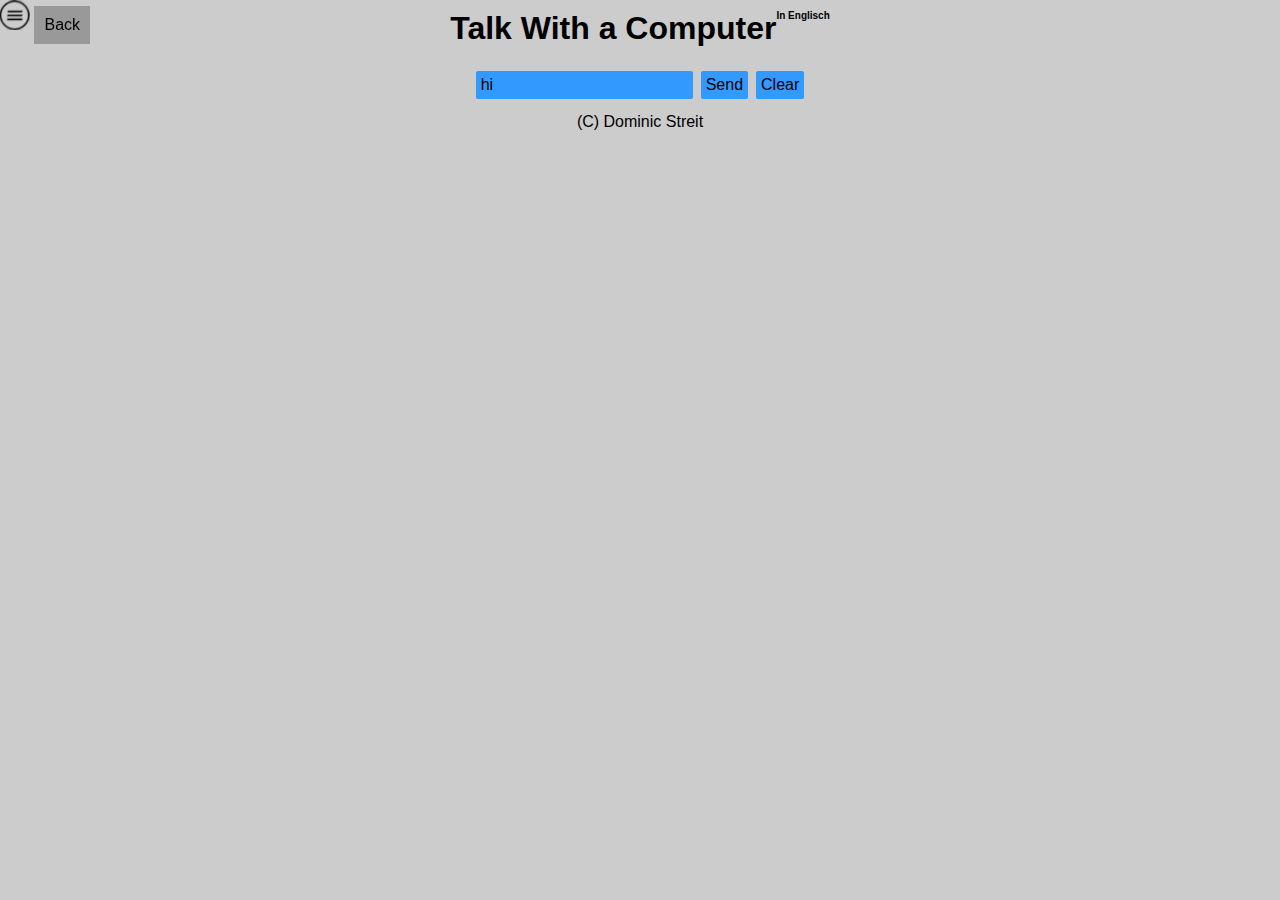
<file: index.html>
<!DOCTYPE html>
<html lang="en">
    <head>
        <meta charset="utf-8">
        <meta name="viewport" content="width=device-width">
        <meta name="Description" content="You Can Talk with a computer">
        <meta name="keywords" content="keyvalue, hello">
        <link rel="stylesheet" href="style.css">
    </head>
    <body>
        <nav>
            <a><img src="Menu.png"></a>
            <div class="menu" >
                <a href="../">Back</a>
            </div>
        </nav>
        <div class="flex">
            <h1>Talk With a Computer</h1>
            <h2>In Englisch</h2>
        </div>
        <br>
        <div class="flex">
            <input id="textInput" name="send" value="hi">
            <button id="send-text" name="send">Send</button>
            <button id="clear-text">Clear</button>
        </div>
        <div id="Conversation"></div>
        <footer>(C) Dominic Streit</footer>
        <script src="script.js"></script>
    </body>
</html>
</file>
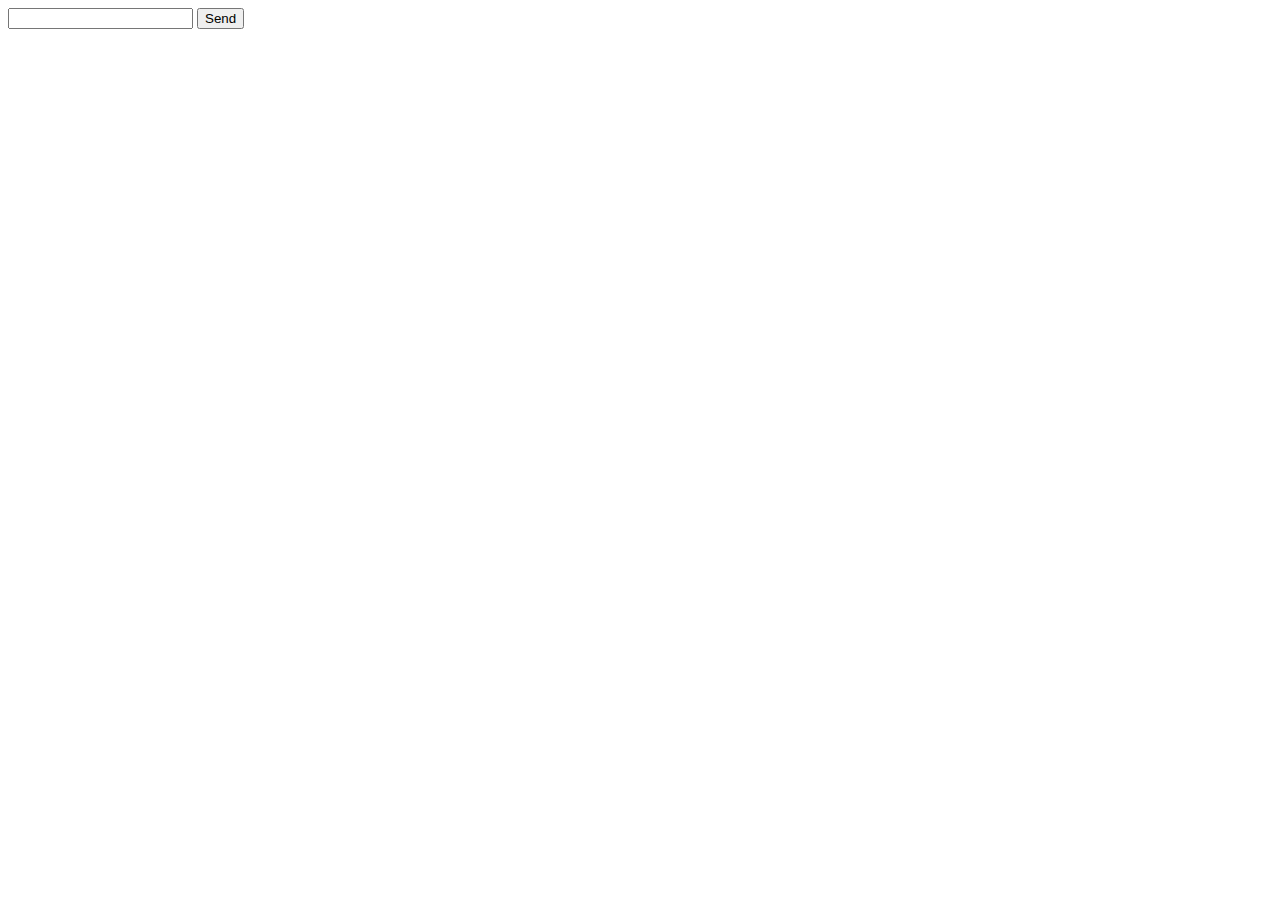
<file: Website/index.html>
<!DOCTYPE html>
<html>
    <head>
        <meta charset="utf-8">
        <meta name="viewport" content="width=device-width">
        <meta name="Description" content="What is my IP? Get your current public IP address">
        <meta name="keywords" content="">
    </head>
    <body>
        <input id="textInput">
        <button id="send-text">Send</button>
        <p id="Conversation"></p>
        <script src="script.js"></script>
    </body>
</html>
</file>
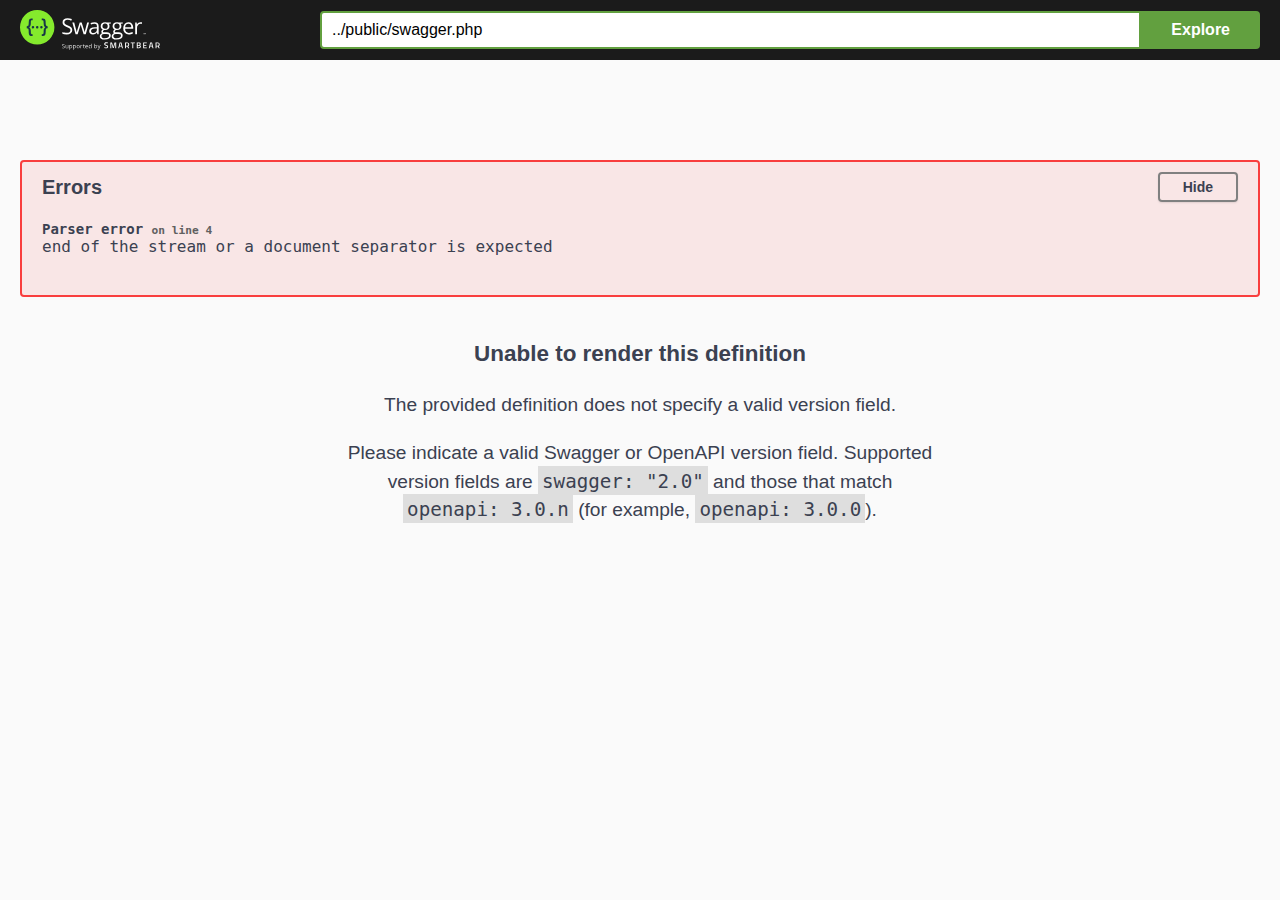
<file: API/other/swagger-ui/index.html>
<!-- HTML for static distribution bundle build -->
<!DOCTYPE html>
<html lang="en">
  <head>
    <meta charset="UTF-8">
    <title>Swagger UI</title>
    <link rel="stylesheet" type="text/css" href="./swagger-ui.css" />
    <link rel="stylesheet" type="text/css" href="index.css" />
    <link rel="icon" type="image/png" href="./favicon-32x32.png" sizes="32x32" />
    <link rel="icon" type="image/png" href="./favicon-16x16.png" sizes="16x16" />
  </head>

  <body>
    <div id="swagger-ui"></div>
    <script src="./swagger-ui-bundle.js" charset="UTF-8"> </script>
    <script src="./swagger-ui-standalone-preset.js" charset="UTF-8"> </script>
    <script src="./swagger-initializer.js" charset="UTF-8"> </script>
  </body>
</html>
</file>
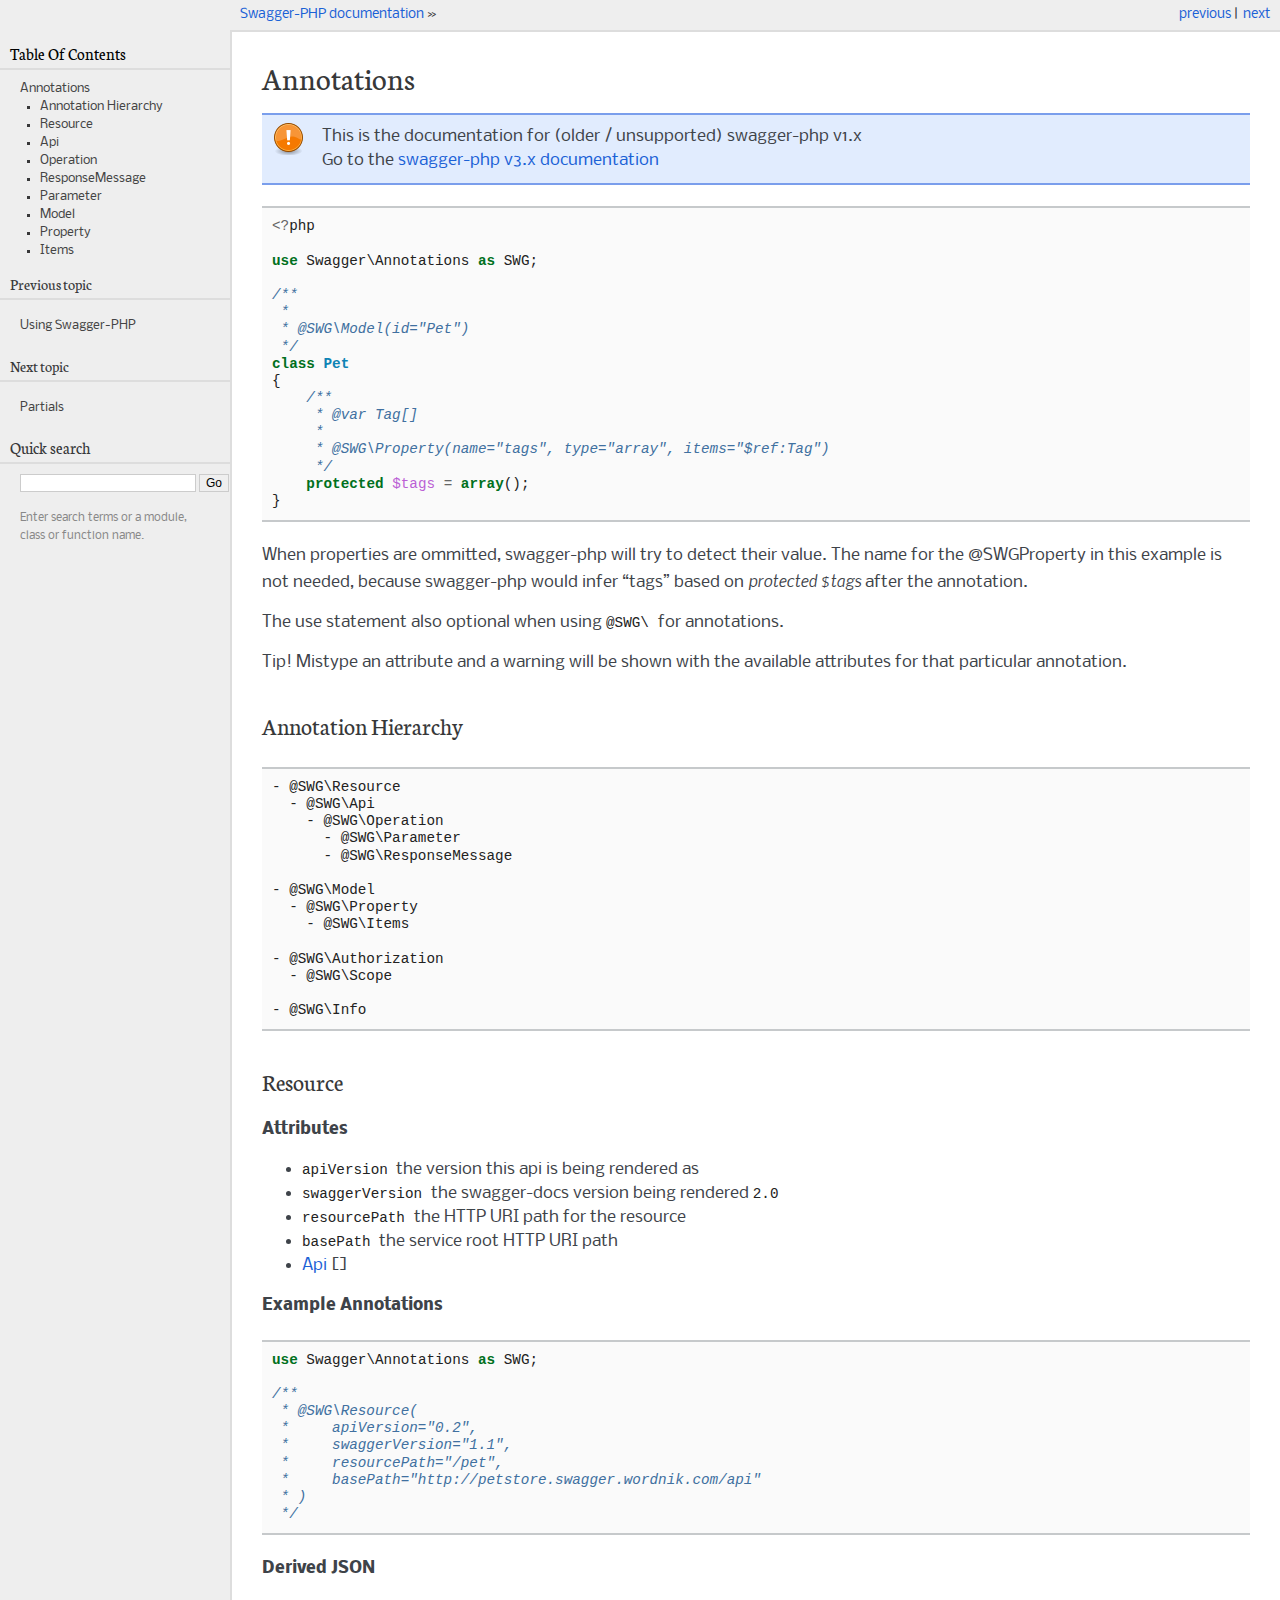
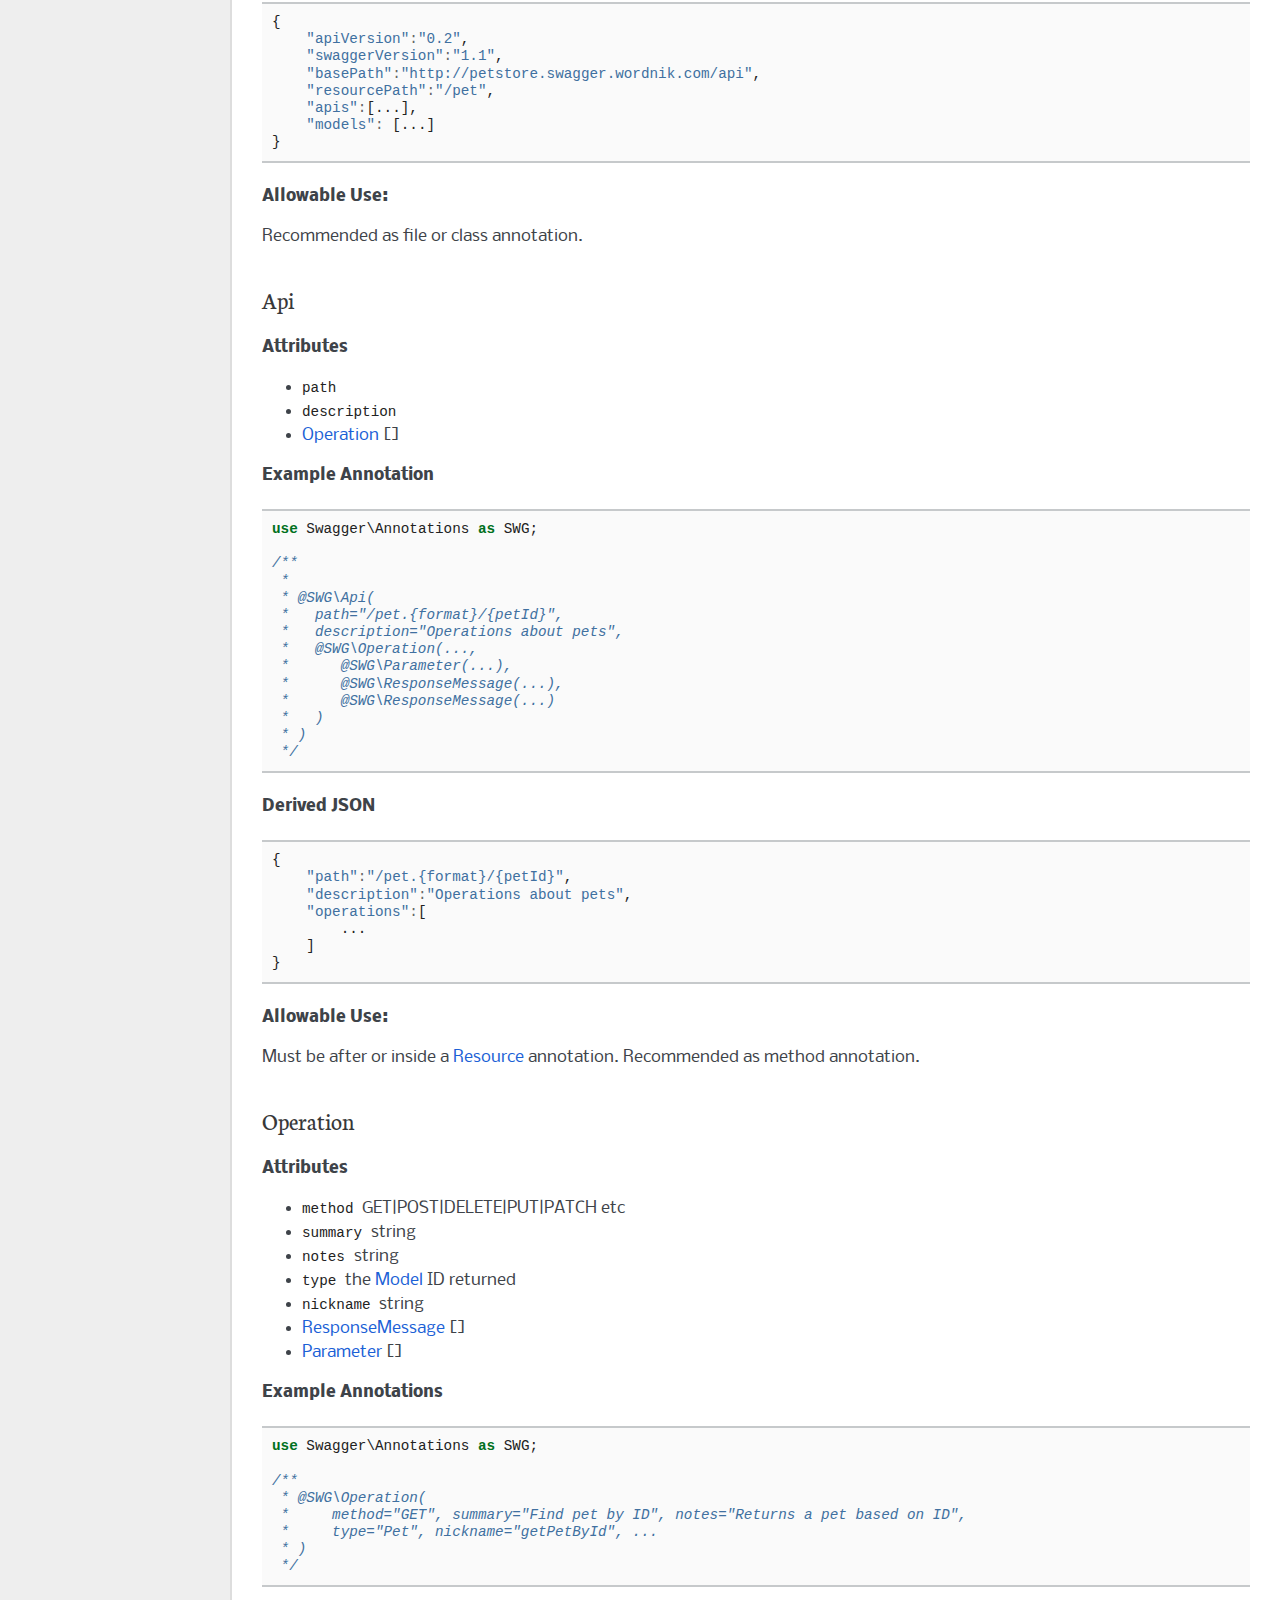
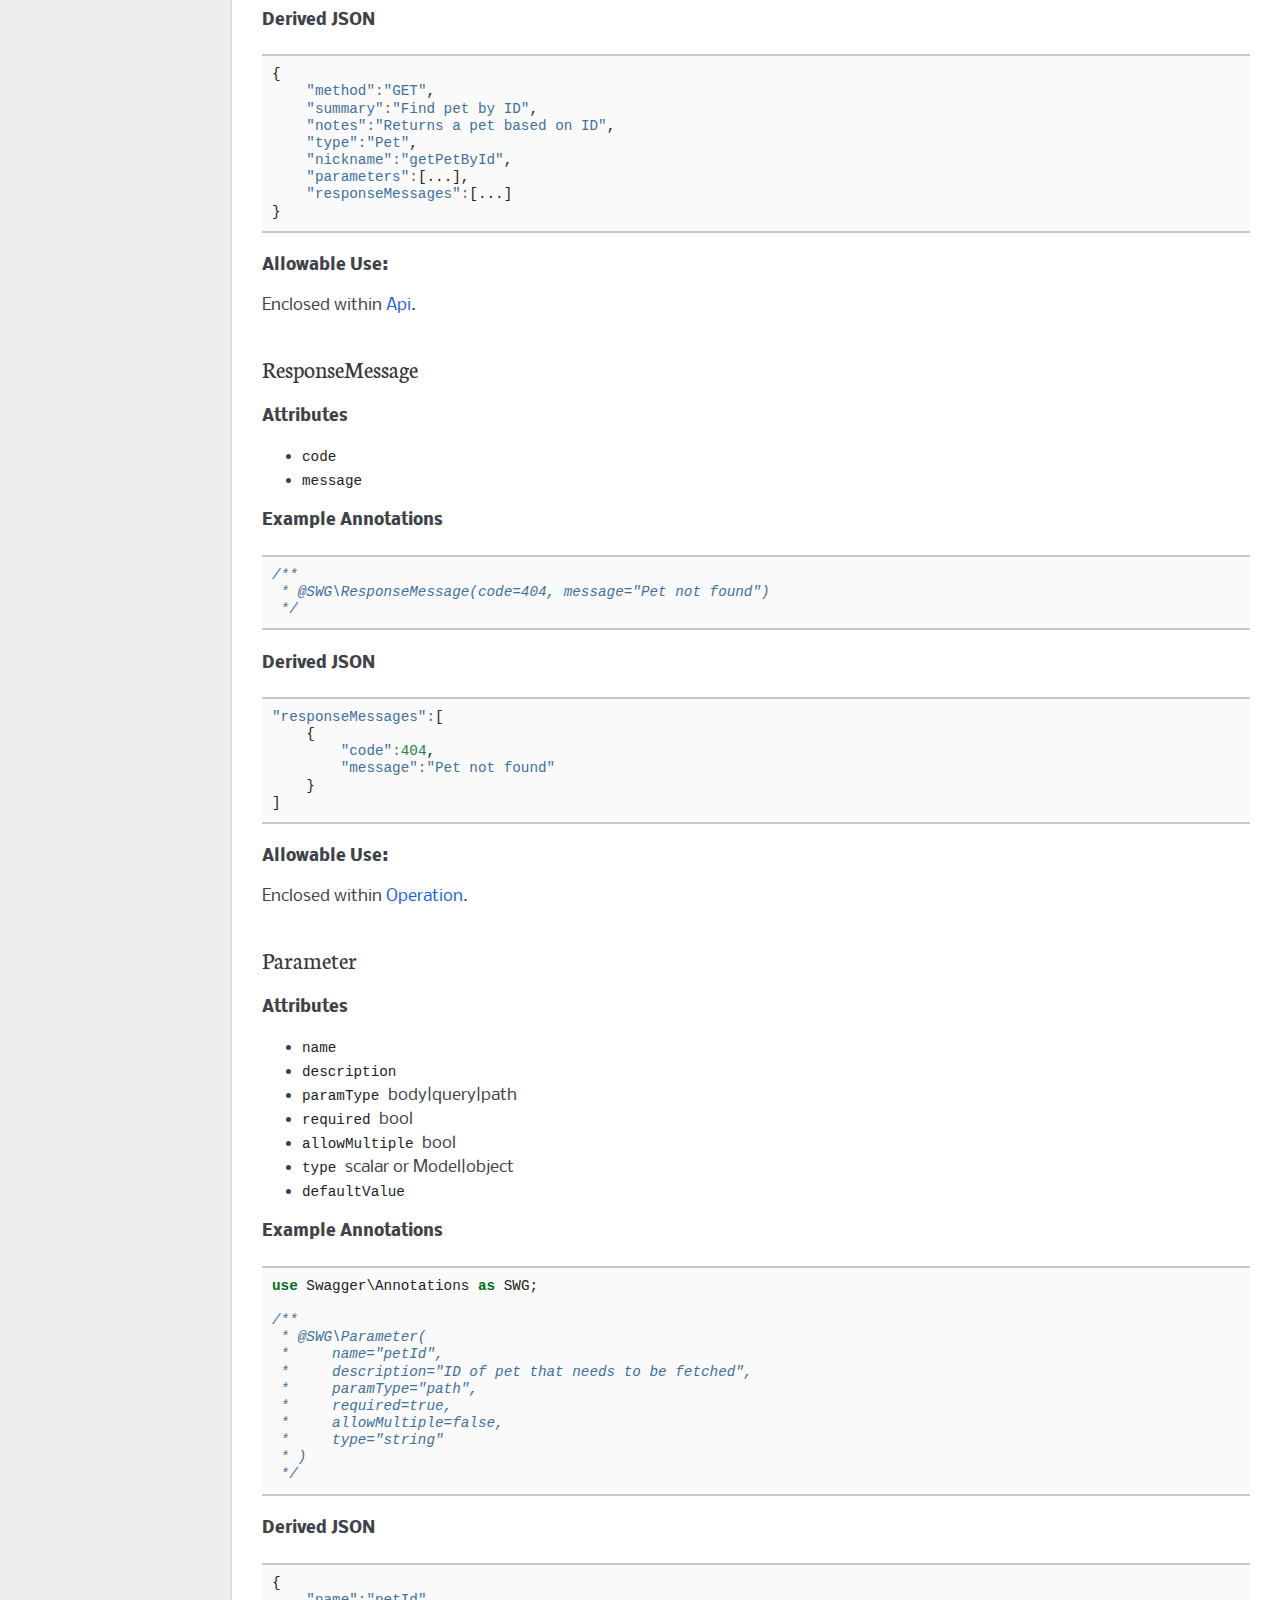
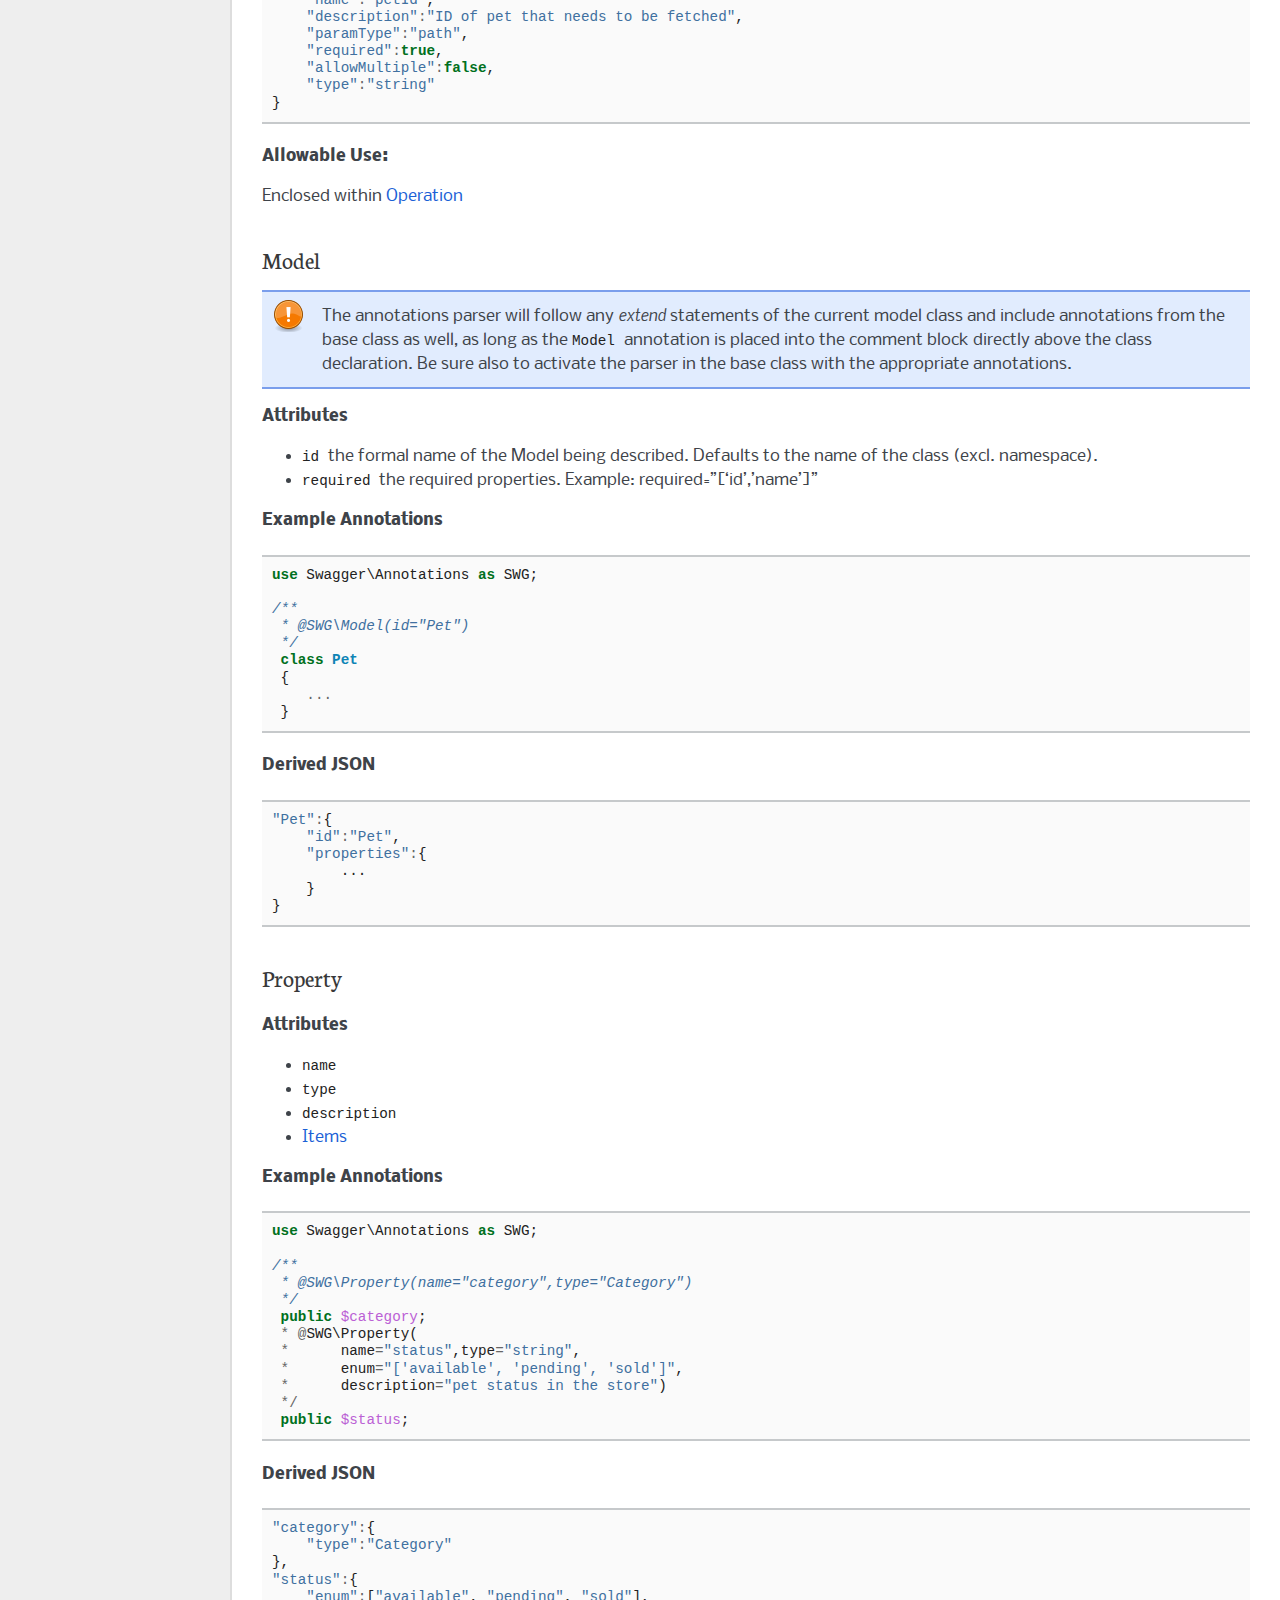
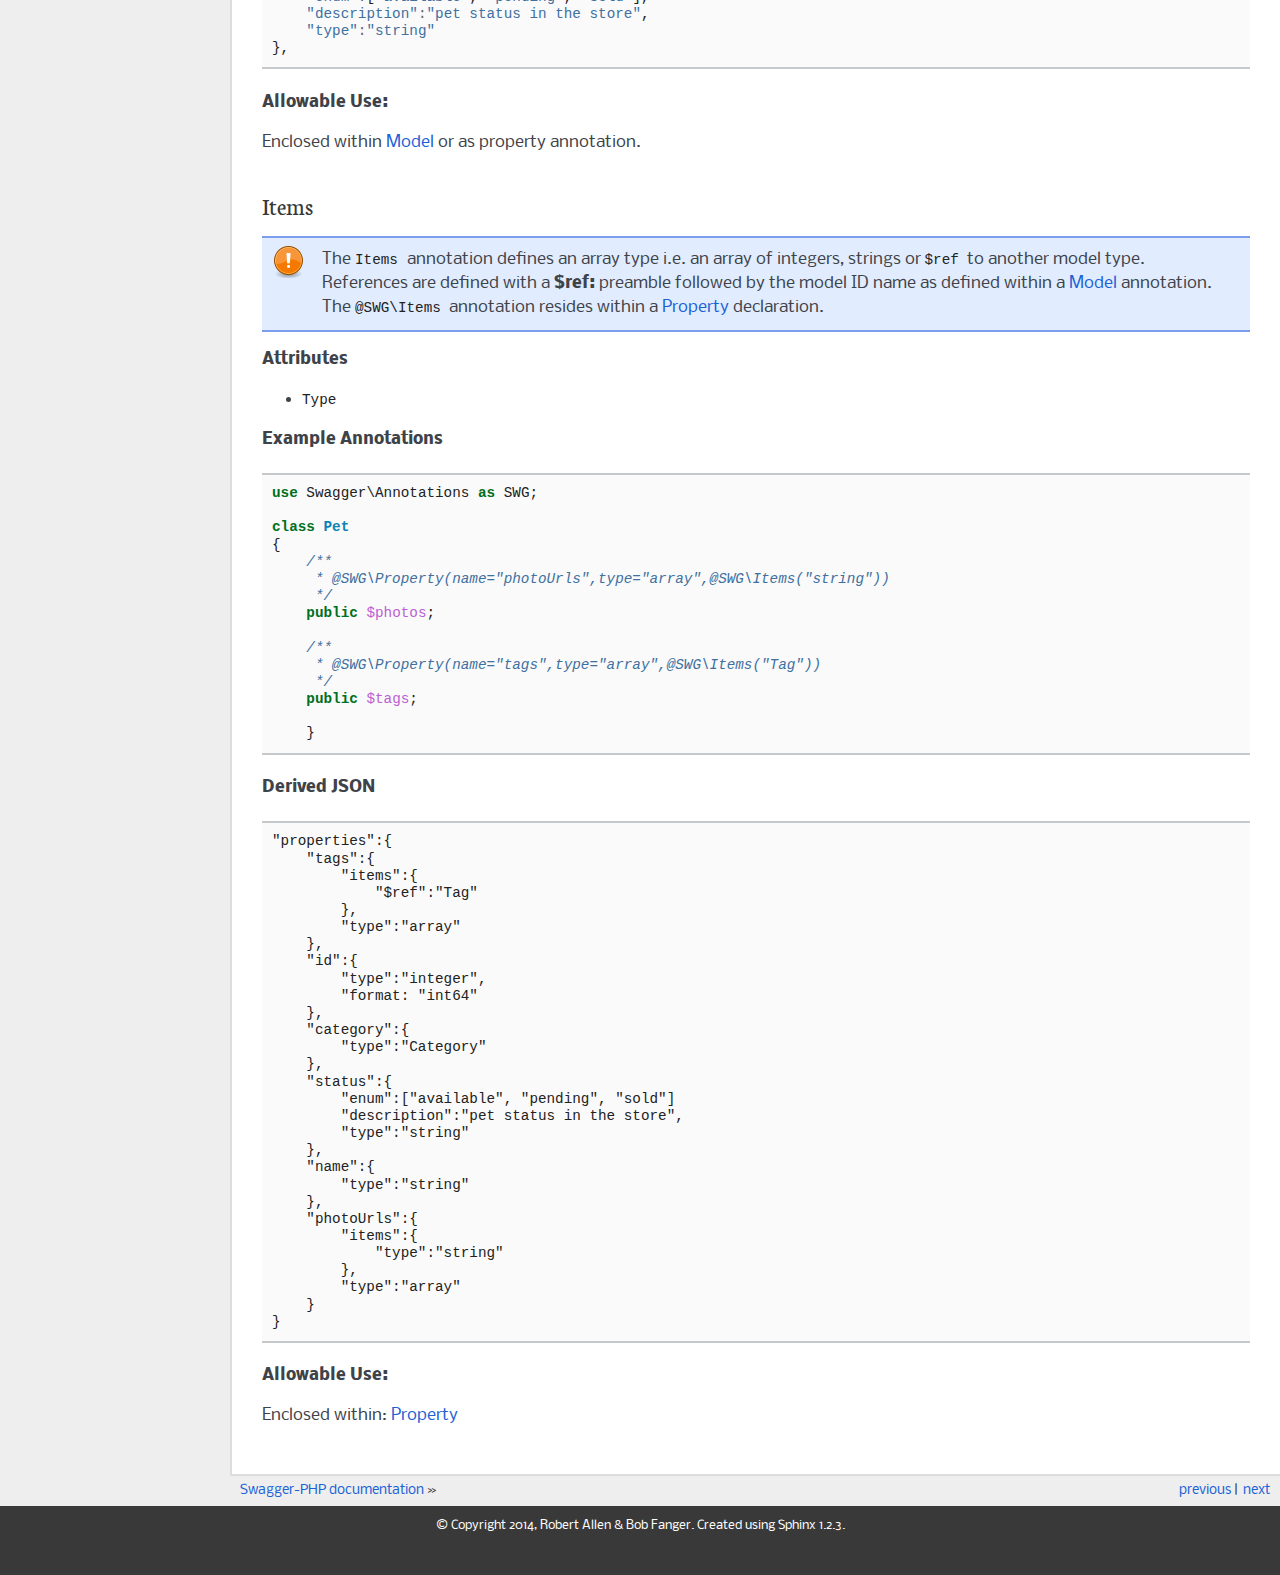
<file: API/other/vendor/zircote/swagger-php/docs/.vuepress/public/1.x/annotations.html>
<!DOCTYPE html PUBLIC "-//W3C//DTD XHTML 1.0 Transitional//EN"
  "http://www.w3.org/TR/xhtml1/DTD/xhtml1-transitional.dtd">


<html xmlns="http://www.w3.org/1999/xhtml">

<head>
    <meta http-equiv="Content-Type" content="text/html; charset=utf-8" />

    <title>Annotations &mdash; Swagger-PHP documentation</title>

    <link rel="stylesheet" href="static/pyramid.css" type="text/css" />
    <link rel="stylesheet" href="static/pygments.css" type="text/css" />

    <script type="text/javascript">
        var DOCUMENTATION_OPTIONS = {
            URL_ROOT: './',
            VERSION: '',
            COLLAPSE_INDEX: false,
            FILE_SUFFIX: '.html',
            HAS_SOURCE: true
        };
    </script>
    <script type="text/javascript" src="static/jquery.js"></script>
    <script type="text/javascript" src="static/underscore.js"></script>
    <script type="text/javascript" src="static/doctools.js"></script>
    <link rel="top" title="Swagger-PHP  documentation" href="welcome.html" />
    <link rel="next" title="Partials" href="partials.html" />
    <link rel="prev" title="Using Swagger-PHP" href="using_swagger.html" />
    <link rel="stylesheet" href="http://fonts.googleapis.com/css?family=Neuton&amp;subset=latin" type="text/css" media="screen"
        charset="utf-8" />
    <link rel="stylesheet" href="http://fonts.googleapis.com/css?family=Nobile:regular,italic,bold,bolditalic&amp;subset=latin"
        type="text/css" media="screen" charset="utf-8" />
    <!--[if lte IE 6]>
<link rel="stylesheet" href="static/ie6.css" type="text/css" media="screen" charset="utf-8" />
<![endif]-->

</head>

<body>

    <div class="related">
        <h3>Navigation</h3>
        <ul>
            <li class="right" style="margin-right: 10px">
                <a href="partials.html" title="Partials" accesskey="N">next</a>
            </li>
            <li class="right">
                <a href="using_swagger.html" title="Using Swagger-PHP" accesskey="P">previous</a> |</li>
            <li>
                <a href="welcome.html">Swagger-PHP documentation</a> &raquo;</li>
        </ul>
    </div>

    <div class="document">
        <div class="documentwrapper">
            <div class="bodywrapper">
                <div class="body">

                    <div class="section" id="annotations">
                        <h1>Annotations
                            <a class="headerlink" href="#annotations" title="Permalink to this headline">¶</a>
                        </h1>
                        <div class="admonition note">
                            <p class="first admonition-title">Note</p>
                            <p class="last">This is the documentation for (older / unsupported) swagger-php v1.x
                                <br>Go to the
                                <a href="../">swagger-php v3.x documentation</a>
                            </p>
                        </div>
                        <div class="highlight-php">
                            <div class="highlight">
                                <pre><span class="o">&lt;?</span><span class="nx">php</span>

<span class="k">use</span> <span class="nx">Swagger\Annotations</span> <span class="k">as</span> <span class="nx">SWG</span><span class="p">;</span>

<span class="sd">/**</span>
<span class="sd"> *</span>
<span class="sd"> * @SWG\Model(id=&quot;Pet&quot;)</span>
<span class="sd"> */</span>
<span class="k">class</span> <span class="nc">Pet</span>
<span class="p">{</span>
    <span class="sd">/**</span>
<span class="sd">     * @var Tag[]</span>
<span class="sd">     *</span>
<span class="sd">     * @SWG\Property(name=&quot;tags&quot;, type=&quot;array&quot;, items=&quot;$ref:Tag&quot;)</span>
<span class="sd">     */</span>
    <span class="k">protected</span> <span class="nv">$tags</span> <span class="o">=</span> <span class="k">array</span><span class="p">();</span>
<span class="p">}</span>
</pre>
                            </div>
                        </div>
                        <p>When properties are ommitted, swagger-php will try to detect their value. The name for the &#64;SWGProperty
                            in this example is not needed, because swagger-php would infer &#8220;tags&#8221; based on
                            <cite>protected $tags</cite> after the annotation.</p>
                        <p>The use statement also optional when using
                            <tt class="docutils literal">
                                <span class="pre">&#64;SWG\</span>
                            </tt> for annotations.</p>
                        <p>Tip! Mistype an attribute and a warning will be shown with the available attributes for that particular
                            annotation.
                        </p>
                        <div class="section" id="annotation-hierarchy">
                            <h2>Annotation Hierarchy
                                <a class="headerlink" href="#annotation-hierarchy" title="Permalink to this headline">¶</a>
                            </h2>
                            <div class="highlight-text">
                                <div class="highlight">
                                    <pre>- @SWG\Resource
  - @SWG\Api
    - @SWG\Operation
      - @SWG\Parameter
      - @SWG\ResponseMessage

- @SWG\Model
  - @SWG\Property
    - @SWG\Items

- @SWG\Authorization
  - @SWG\Scope

- @SWG\Info
</pre>
                                </div>
                            </div>
                        </div>
                        <div class="section" id="resource">
                            <h2>Resource
                                <a class="headerlink" href="#resource" title="Permalink to this headline">¶</a>
                            </h2>
                            <p>
                                <strong>Attributes</strong>
                            </p>
                            <ul class="simple">
                                <li>
                                    <tt class="docutils literal">
                                        <span class="pre">apiVersion</span>
                                    </tt> the version this api is being rendered as</li>
                                <li>
                                    <tt class="docutils literal">
                                        <span class="pre">swaggerVersion</span>
                                    </tt> the swagger-docs version being rendered
                                    <tt class="docutils literal">
                                        <span class="pre">2.0</span>
                                    </tt>
                                </li>
                                <li>
                                    <tt class="docutils literal">
                                        <span class="pre">resourcePath</span>
                                    </tt> the HTTP URI path for the resource</li>
                                <li>
                                    <tt class="docutils literal">
                                        <span class="pre">basePath</span>
                                    </tt> the service root HTTP URI path</li>
                                <li>
                                    <a class="reference internal" href="#api">Api</a> []</li>
                            </ul>
                            <p>
                                <strong>Example Annotations</strong>
                            </p>
                            <div class="highlight-php">
                                <div class="highlight">
                                    <pre><span class="k">use</span> <span class="nx">Swagger\Annotations</span> <span class="k">as</span> <span class="nx">SWG</span><span class="p">;</span>

<span class="sd">/**</span>
<span class="sd"> * @SWG\Resource(</span>
<span class="sd"> *     apiVersion=&quot;0.2&quot;,</span>
<span class="sd"> *     swaggerVersion=&quot;1.1&quot;,</span>
<span class="sd"> *     resourcePath=&quot;/pet&quot;,</span>
<span class="sd"> *     basePath=&quot;http://petstore.swagger.wordnik.com/api&quot;</span>
<span class="sd"> * )</span>
<span class="sd"> */</span>
</pre>
                                </div>
                            </div>
                            <p>
                                <strong>Derived JSON</strong>
                            </p>
                            <div class="highlight-javascript">
                                <div class="highlight">
                                    <pre><span class="p">{</span>
    <span class="s2">&quot;apiVersion&quot;</span><span class="o">:</span><span class="s2">&quot;0.2&quot;</span><span class="p">,</span>
    <span class="s2">&quot;swaggerVersion&quot;</span><span class="o">:</span><span class="s2">&quot;1.1&quot;</span><span class="p">,</span>
    <span class="s2">&quot;basePath&quot;</span><span class="o">:</span><span class="s2">&quot;http://petstore.swagger.wordnik.com/api&quot;</span><span class="p">,</span>
    <span class="s2">&quot;resourcePath&quot;</span><span class="o">:</span><span class="s2">&quot;/pet&quot;</span><span class="p">,</span>
    <span class="s2">&quot;apis&quot;</span><span class="o">:</span><span class="p">[...],</span>
    <span class="s2">&quot;models&quot;</span><span class="o">:</span> <span class="p">[...]</span>
<span class="p">}</span>
</pre>
                                </div>
                            </div>
                            <p>
                                <strong>Allowable Use:</strong>
                            </p>
                            <p>Recommended as file or class annotation.</p>
                        </div>
                        <div class="section" id="api">
                            <h2>Api
                                <a class="headerlink" href="#api" title="Permalink to this headline">¶</a>
                            </h2>
                            <p>
                                <strong>Attributes</strong>
                            </p>
                            <ul class="simple">
                                <li>
                                    <tt class="docutils literal">
                                        <span class="pre">path</span>
                                    </tt>
                                </li>
                                <li>
                                    <tt class="docutils literal">
                                        <span class="pre">description</span>
                                    </tt>
                                </li>
                                <li>
                                    <a class="reference internal" href="#operation">Operation</a> []</li>
                            </ul>
                            <p>
                                <strong>Example Annotation</strong>
                            </p>
                            <div class="highlight-php">
                                <div class="highlight">
                                    <pre><span class="k">use</span> <span class="nx">Swagger\Annotations</span> <span class="k">as</span> <span class="nx">SWG</span><span class="p">;</span>

<span class="sd">/**</span>
<span class="sd"> *</span>
<span class="sd"> * @SWG\Api(</span>
<span class="sd"> *   path=&quot;/pet.{format}/{petId}&quot;,</span>
<span class="sd"> *   description=&quot;Operations about pets&quot;,</span>
<span class="sd"> *   @SWG\Operation(...,</span>
<span class="sd"> *      @SWG\Parameter(...),</span>
<span class="sd"> *      @SWG\ResponseMessage(...),</span>
<span class="sd"> *      @SWG\ResponseMessage(...)</span>
<span class="sd"> *   )</span>
<span class="sd"> * )</span>
<span class="sd"> */</span>
</pre>
                                </div>
                            </div>
                            <p>
                                <strong>Derived JSON</strong>
                            </p>
                            <div class="highlight-javascript">
                                <div class="highlight">
                                    <pre><span class="p">{</span>
    <span class="s2">&quot;path&quot;</span><span class="o">:</span><span class="s2">&quot;/pet.{format}/{petId}&quot;</span><span class="p">,</span>
    <span class="s2">&quot;description&quot;</span><span class="o">:</span><span class="s2">&quot;Operations about pets&quot;</span><span class="p">,</span>
    <span class="s2">&quot;operations&quot;</span><span class="o">:</span><span class="p">[</span>
        <span class="p">...</span>
    <span class="p">]</span>
<span class="p">}</span>
</pre>
                                </div>
                            </div>
                            <p>
                                <strong>Allowable Use:</strong>
                            </p>
                            <p>Must be after or inside a
                                <a class="reference internal" href="#resource">Resource</a> annotation. Recommended as method annotation.</p>
                        </div>
                        <div class="section" id="operation">
                            <h2>Operation
                                <a class="headerlink" href="#operation" title="Permalink to this headline">¶</a>
                            </h2>
                            <p>
                                <strong>Attributes</strong>
                            </p>
                            <ul class="simple">
                                <li>
                                    <tt class="docutils literal">
                                        <span class="pre">method</span>
                                    </tt> GET|POST|DELETE|PUT|PATCH etc</li>
                                <li>
                                    <tt class="docutils literal">
                                        <span class="pre">summary</span>
                                    </tt> string</li>
                                <li>
                                    <tt class="docutils literal">
                                        <span class="pre">notes</span>
                                    </tt> string</li>
                                <li>
                                    <tt class="docutils literal">
                                        <span class="pre">type</span>
                                    </tt> the
                                    <a class="reference internal" href="#model">Model</a> ID returned</li>
                                <li>
                                    <tt class="docutils literal">
                                        <span class="pre">nickname</span>
                                    </tt> string</li>
                                <li>
                                    <a class="reference internal" href="#responsemessage">ResponseMessage</a> []</li>
                                <li>
                                    <a class="reference internal" href="#parameter">Parameter</a> []</li>
                            </ul>
                            <p>
                                <strong>Example Annotations</strong>
                            </p>
                            <div class="highlight-php">
                                <div class="highlight">
                                    <pre><span class="k">use</span> <span class="nx">Swagger\Annotations</span> <span class="k">as</span> <span class="nx">SWG</span><span class="p">;</span>

<span class="sd">/**</span>
<span class="sd"> * @SWG\Operation(</span>
<span class="sd"> *     method=&quot;GET&quot;, summary=&quot;Find pet by ID&quot;, notes=&quot;Returns a pet based on ID&quot;,</span>
<span class="sd"> *     type=&quot;Pet&quot;, nickname=&quot;getPetById&quot;, ...</span>
<span class="sd"> * )</span>
<span class="sd"> */</span>
</pre>
                                </div>
                            </div>
                            <p>
                                <strong>Derived JSON</strong>
                            </p>
                            <div class="highlight-javascript">
                                <div class="highlight">
                                    <pre><span class="p">{</span>
    <span class="s2">&quot;method&quot;</span><span class="o">:</span><span class="s2">&quot;GET&quot;</span><span class="p">,</span>
    <span class="s2">&quot;summary&quot;</span><span class="o">:</span><span class="s2">&quot;Find pet by ID&quot;</span><span class="p">,</span>
    <span class="s2">&quot;notes&quot;</span><span class="o">:</span><span class="s2">&quot;Returns a pet based on ID&quot;</span><span class="p">,</span>
    <span class="s2">&quot;type&quot;</span><span class="o">:</span><span class="s2">&quot;Pet&quot;</span><span class="p">,</span>
    <span class="s2">&quot;nickname&quot;</span><span class="o">:</span><span class="s2">&quot;getPetById&quot;</span><span class="p">,</span>
    <span class="s2">&quot;parameters&quot;</span><span class="o">:</span><span class="p">[...],</span>
    <span class="s2">&quot;responseMessages&quot;</span><span class="o">:</span><span class="p">[...]</span>
<span class="p">}</span>
</pre>
                                </div>
                            </div>
                            <p>
                                <strong>Allowable Use:</strong>
                            </p>
                            <p>Enclosed within
                                <a class="reference internal" href="#api">Api</a>.</p>
                        </div>
                        <div class="section" id="responsemessage">
                            <h2>ResponseMessage
                                <a class="headerlink" href="#responsemessage" title="Permalink to this headline">¶</a>
                            </h2>
                            <p>
                                <strong>Attributes</strong>
                            </p>
                            <ul class="simple">
                                <li>
                                    <tt class="docutils literal">
                                        <span class="pre">code</span>
                                    </tt>
                                </li>
                                <li>
                                    <tt class="docutils literal">
                                        <span class="pre">message</span>
                                    </tt>
                                </li>
                            </ul>
                            <p>
                                <strong>Example Annotations</strong>
                            </p>
                            <div class="highlight-php">
                                <div class="highlight">
                                    <pre><span class="sd">/**</span>
<span class="sd"> * @SWG\ResponseMessage(code=404, message=&quot;Pet not found&quot;)</span>
<span class="sd"> */</span>
</pre>
                                </div>
                            </div>
                            <p>
                                <strong>Derived JSON</strong>
                            </p>
                            <div class="highlight-javascript">
                                <div class="highlight">
                                    <pre><span class="s2">&quot;responseMessages&quot;</span><span class="o">:</span><span class="p">[</span>
    <span class="p">{</span>
        <span class="s2">&quot;code&quot;</span><span class="o">:</span><span class="mi">404</span><span class="p">,</span>
        <span class="s2">&quot;message&quot;</span><span class="o">:</span><span class="s2">&quot;Pet not found&quot;</span>
    <span class="p">}</span>
<span class="p">]</span>
</pre>
                                </div>
                            </div>
                            <p>
                                <strong>Allowable Use:</strong>
                            </p>
                            <p>Enclosed within
                                <a class="reference internal" href="#operation">Operation</a>.</p>
                        </div>
                        <div class="section" id="parameter">
                            <h2>Parameter
                                <a class="headerlink" href="#parameter" title="Permalink to this headline">¶</a>
                            </h2>
                            <p>
                                <strong>Attributes</strong>
                            </p>
                            <ul class="simple">
                                <li>
                                    <tt class="docutils literal">
                                        <span class="pre">name</span>
                                    </tt>
                                </li>
                                <li>
                                    <tt class="docutils literal">
                                        <span class="pre">description</span>
                                    </tt>
                                </li>
                                <li>
                                    <tt class="docutils literal">
                                        <span class="pre">paramType</span>
                                    </tt> body|query|path</li>
                                <li>
                                    <tt class="docutils literal">
                                        <span class="pre">required</span>
                                    </tt> bool</li>
                                <li>
                                    <tt class="docutils literal">
                                        <span class="pre">allowMultiple</span>
                                    </tt> bool</li>
                                <li>
                                    <tt class="docutils literal">
                                        <span class="pre">type</span>
                                    </tt> scalar or Model|object</li>
                                <li>
                                    <tt class="docutils literal">
                                        <span class="pre">defaultValue</span>
                                    </tt>
                                </li>
                            </ul>
                            <p>
                                <strong>Example Annotations</strong>
                            </p>
                            <div class="highlight-php">
                                <div class="highlight">
                                    <pre><span class="k">use</span> <span class="nx">Swagger\Annotations</span> <span class="k">as</span> <span class="nx">SWG</span><span class="p">;</span>

<span class="sd">/**</span>
<span class="sd"> * @SWG\Parameter(</span>
<span class="sd"> *     name=&quot;petId&quot;,</span>
<span class="sd"> *     description=&quot;ID of pet that needs to be fetched&quot;,</span>
<span class="sd"> *     paramType=&quot;path&quot;,</span>
<span class="sd"> *     required=true,</span>
<span class="sd"> *     allowMultiple=false,</span>
<span class="sd"> *     type=&quot;string&quot;</span>
<span class="sd"> * )</span>
<span class="sd"> */</span>
</pre>
                                </div>
                            </div>
                            <p>
                                <strong>Derived JSON</strong>
                            </p>
                            <div class="highlight-javascript">
                                <div class="highlight">
                                    <pre><span class="p">{</span>
    <span class="s2">&quot;name&quot;</span><span class="o">:</span><span class="s2">&quot;petId&quot;</span><span class="p">,</span>
    <span class="s2">&quot;description&quot;</span><span class="o">:</span><span class="s2">&quot;ID of pet that needs to be fetched&quot;</span><span class="p">,</span>
    <span class="s2">&quot;paramType&quot;</span><span class="o">:</span><span class="s2">&quot;path&quot;</span><span class="p">,</span>
    <span class="s2">&quot;required&quot;</span><span class="o">:</span><span class="kc">true</span><span class="p">,</span>
    <span class="s2">&quot;allowMultiple&quot;</span><span class="o">:</span><span class="kc">false</span><span class="p">,</span>
    <span class="s2">&quot;type&quot;</span><span class="o">:</span><span class="s2">&quot;string&quot;</span>
<span class="p">}</span>
</pre>
                                </div>
                            </div>
                            <p>
                                <strong>Allowable Use:</strong>
                            </p>
                            <p>Enclosed within
                                <a class="reference internal" href="#operation">Operation</a>
                            </p>
                        </div>
                        <div class="section" id="model">
                            <h2>Model
                                <a class="headerlink" href="#model" title="Permalink to this headline">¶</a>
                            </h2>
                            <div class="admonition note">
                                <p class="first admonition-title">Note</p>
                                <p class="last">The annotations parser will follow any
                                    <cite>extend</cite> statements of the current model class and include annotations from the
                                    base class as well, as long as the
                                    <tt class="docutils literal">
                                        <span class="pre">Model</span>
                                    </tt> annotation is placed into the comment block directly above the class declaration. Be
                                    sure also to activate the parser in the base class with the appropriate annotations.</p>
                            </div>
                            <p>
                                <strong>Attributes</strong>
                            </p>
                            <ul class="simple">
                                <li>
                                    <tt class="docutils literal">
                                        <span class="pre">id</span>
                                    </tt> the formal name of the Model being described. Defaults to the name of the class (excl.
                                    namespace).
                                </li>
                                <li>
                                    <tt class="docutils literal">
                                        <span class="pre">required</span>
                                    </tt> the required properties. Example: required=&#8221;[&#8216;id&#8217;,&#8217;name&#8217;]&#8221;</li>
                            </ul>
                            <p>
                                <strong>Example Annotations</strong>
                            </p>
                            <div class="highlight-php">
                                <div class="highlight">
                                    <pre><span class="k">use</span> <span class="nx">Swagger\Annotations</span> <span class="k">as</span> <span class="nx">SWG</span><span class="p">;</span>

<span class="sd">/**</span>
<span class="sd"> * @SWG\Model(id=&quot;Pet&quot;)</span>
<span class="sd"> */</span>
 <span class="k">class</span> <span class="nc">Pet</span>
 <span class="p">{</span>
    <span class="o">...</span>
 <span class="p">}</span>
</pre>
                                </div>
                            </div>
                            <p>
                                <strong>Derived JSON</strong>
                            </p>
                            <div class="highlight-javascript">
                                <div class="highlight">
                                    <pre><span class="s2">&quot;Pet&quot;</span><span class="o">:</span><span class="p">{</span>
    <span class="s2">&quot;id&quot;</span><span class="o">:</span><span class="s2">&quot;Pet&quot;</span><span class="p">,</span>
    <span class="s2">&quot;properties&quot;</span><span class="o">:</span><span class="p">{</span>
        <span class="p">...</span>
    <span class="p">}</span>
<span class="p">}</span>
</pre>
                                </div>
                            </div>
                        </div>
                        <div class="section" id="property">
                            <h2>Property
                                <a class="headerlink" href="#property" title="Permalink to this headline">¶</a>
                            </h2>
                            <p>
                                <strong>Attributes</strong>
                            </p>
                            <ul class="simple">
                                <li>
                                    <tt class="docutils literal">
                                        <span class="pre">name</span>
                                    </tt>
                                </li>
                                <li>
                                    <tt class="docutils literal">
                                        <span class="pre">type</span>
                                    </tt>
                                </li>
                                <li>
                                    <tt class="docutils literal">
                                        <span class="pre">description</span>
                                    </tt>
                                </li>
                                <li>
                                    <a class="reference internal" href="#items">Items</a>
                                </li>
                            </ul>
                            <p>
                                <strong>Example Annotations</strong>
                            </p>
                            <div class="highlight-php">
                                <div class="highlight">
                                    <pre><span class="k">use</span> <span class="nx">Swagger\Annotations</span> <span class="k">as</span> <span class="nx">SWG</span><span class="p">;</span>

<span class="sd">/**</span>
<span class="sd"> * @SWG\Property(name=&quot;category&quot;,type=&quot;Category&quot;)</span>
<span class="sd"> */</span>
 <span class="k">public</span> <span class="nv">$category</span><span class="p">;</span>
 <span class="o">*</span> <span class="o">@</span><span class="nx">SWG\Property</span><span class="p">(</span>
 <span class="o">*</span>      <span class="nx">name</span><span class="o">=</span><span class="s2">&quot;status&quot;</span><span class="p">,</span><span class="nx">type</span><span class="o">=</span><span class="s2">&quot;string&quot;</span><span class="p">,</span>
 <span class="o">*</span>      <span class="nx">enum</span><span class="o">=</span><span class="s2">&quot;[&#39;available&#39;, &#39;pending&#39;, &#39;sold&#39;]&quot;</span><span class="p">,</span>
 <span class="o">*</span>      <span class="nx">description</span><span class="o">=</span><span class="s2">&quot;pet status in the store&quot;</span><span class="p">)</span>
 <span class="o">*/</span>
 <span class="k">public</span> <span class="nv">$status</span><span class="p">;</span>
</pre>
                                </div>
                            </div>
                            <p>
                                <strong>Derived JSON</strong>
                            </p>
                            <div class="highlight-javascript">
                                <div class="highlight">
                                    <pre><span class="s2">&quot;category&quot;</span><span class="o">:</span><span class="p">{</span>
    <span class="s2">&quot;type&quot;</span><span class="o">:</span><span class="s2">&quot;Category&quot;</span>
<span class="p">},</span>
<span class="s2">&quot;status&quot;</span><span class="o">:</span><span class="p">{</span>
    <span class="s2">&quot;enum&quot;</span><span class="o">:</span><span class="p">[</span><span class="s2">&quot;available&quot;</span><span class="p">,</span> <span class="s2">&quot;pending&quot;</span><span class="p">,</span> <span class="s2">&quot;sold&quot;</span><span class="p">],</span>
    <span class="s2">&quot;description&quot;</span><span class="o">:</span><span class="s2">&quot;pet status in the store&quot;</span><span class="p">,</span>
    <span class="s2">&quot;type&quot;</span><span class="o">:</span><span class="s2">&quot;string&quot;</span>
<span class="p">},</span>
</pre>
                                </div>
                            </div>
                            <p>
                                <strong>Allowable Use:</strong>
                            </p>
                            <p>Enclosed within
                                <a class="reference internal" href="#model">Model</a> or as property annotation.</p>
                        </div>
                        <div class="section" id="items">
                            <h2>Items
                                <a class="headerlink" href="#items" title="Permalink to this headline">¶</a>
                            </h2>
                            <div class="admonition note">
                                <p class="first admonition-title">Note</p>
                                <p class="last">The
                                    <tt class="docutils literal">
                                        <span class="pre">Items</span>
                                    </tt> annotation defines an array type i.e. an array of integers, strings or
                                    <tt class="docutils literal">
                                        <span class="pre">$ref</span>
                                    </tt> to another model type. References are defined with a
                                    <strong>$ref:</strong> preamble followed by the model ID name as defined within a
                                    <a class="reference internal" href="#model">Model</a> annotation. The
                                    <tt class="docutils literal">
                                        <span class="pre">&#64;SWG\Items</span>
                                    </tt> annotation resides within a
                                    <a class="reference internal" href="#property">Property</a> declaration.</p>
                            </div>
                            <p>
                                <strong>Attributes</strong>
                            </p>
                            <ul class="simple">
                                <li>
                                    <tt class="docutils literal">
                                        <span class="pre">Type</span>
                                    </tt>
                                </li>
                            </ul>
                            <p>
                                <strong>Example Annotations</strong>
                            </p>
                            <div class="highlight-php">
                                <div class="highlight">
                                    <pre><span class="k">use</span> <span class="nx">Swagger\Annotations</span> <span class="k">as</span> <span class="nx">SWG</span><span class="p">;</span>

<span class="k">class</span> <span class="nc">Pet</span>
<span class="p">{</span>
    <span class="sd">/**</span>
<span class="sd">     * @SWG\Property(name=&quot;photoUrls&quot;,type=&quot;array&quot;,@SWG\Items(&quot;string&quot;))</span>
<span class="sd">     */</span>
    <span class="k">public</span> <span class="nv">$photos</span><span class="p">;</span>

    <span class="sd">/**</span>
<span class="sd">     * @SWG\Property(name=&quot;tags&quot;,type=&quot;array&quot;,@SWG\Items(&quot;Tag&quot;))</span>
<span class="sd">     */</span>
    <span class="k">public</span> <span class="nv">$tags</span><span class="p">;</span>

    <span class="p">}</span>
</pre>
                                </div>
                            </div>
                            <p>
                                <strong>Derived JSON</strong>
                            </p>
                            <div class="highlight-javascript">
                                <div class="highlight">
                                    <pre>&quot;properties&quot;:{
    &quot;tags&quot;:{
        &quot;items&quot;:{
            &quot;$ref&quot;:&quot;Tag&quot;
        },
        &quot;type&quot;:&quot;array&quot;
    },
    &quot;id&quot;:{
        &quot;type&quot;:&quot;integer&quot;,
        &quot;format: &quot;int64&quot;
    },
    &quot;category&quot;:{
        &quot;type&quot;:&quot;Category&quot;
    },
    &quot;status&quot;:{
        &quot;enum&quot;:[&quot;available&quot;, &quot;pending&quot;, &quot;sold&quot;]
        &quot;description&quot;:&quot;pet status in the store&quot;,
        &quot;type&quot;:&quot;string&quot;
    },
    &quot;name&quot;:{
        &quot;type&quot;:&quot;string&quot;
    },
    &quot;photoUrls&quot;:{
        &quot;items&quot;:{
            &quot;type&quot;:&quot;string&quot;
        },
        &quot;type&quot;:&quot;array&quot;
    }
}
</pre>
                                </div>
                            </div>
                            <p>
                                <strong>Allowable Use:</strong>
                            </p>
                            <p>Enclosed within:
                                <a class="reference internal" href="#property">Property</a>
                            </p>
                        </div>
                    </div>


                </div>
            </div>
        </div>
        <div class="sphinxsidebar">
            <div class="sphinxsidebarwrapper">
                <h3>
                    <a href="welcome.html">Table Of Contents</a>
                </h3>
                <ul>
                    <li>
                        <a class="reference internal" href="#">Annotations</a>
                        <ul>
                            <li>
                                <a class="reference internal" href="#annotation-hierarchy">Annotation Hierarchy</a>
                            </li>
                            <li>
                                <a class="reference internal" href="#resource">Resource</a>
                            </li>
                            <li>
                                <a class="reference internal" href="#api">Api</a>
                            </li>
                            <li>
                                <a class="reference internal" href="#operation">Operation</a>
                            </li>
                            <li>
                                <a class="reference internal" href="#responsemessage">ResponseMessage</a>
                            </li>
                            <li>
                                <a class="reference internal" href="#parameter">Parameter</a>
                            </li>
                            <li>
                                <a class="reference internal" href="#model">Model</a>
                            </li>
                            <li>
                                <a class="reference internal" href="#property">Property</a>
                            </li>
                            <li>
                                <a class="reference internal" href="#items">Items</a>
                            </li>
                        </ul>
                    </li>
                </ul>

                <h4>Previous topic</h4>
                <p class="topless">
                    <a href="using_swagger.html" title="previous chapter">Using Swagger-PHP</a>
                </p>
                <h4>Next topic</h4>
                <p class="topless">
                    <a href="partials.html" title="next chapter">Partials</a>
                </p>
                <div id="searchbox" style="display: none">
                    <h3>Quick search</h3>
                    <form class="search" action="search.html" method="get">
                        <input type="text" name="q" />
                        <input type="submit" value="Go" />
                        <input type="hidden" name="check_keywords" value="yes" />
                        <input type="hidden" name="area" value="default" />
                    </form>
                    <p class="searchtip" style="font-size: 90%">
                        Enter search terms or a module, class or function name.
                    </p>
                </div>
                <script type="text/javascript">$('#searchbox').show(0);</script>
            </div>
        </div>
        <div class="clearer"></div>
    </div>
    <div class="related">
        <h3>Navigation</h3>
        <ul>
            <li class="right" style="margin-right: 10px">
                <a href="partials.html" title="Partials">next</a>
            </li>
            <li class="right">
                <a href="using_swagger.html" title="Using Swagger-PHP">previous</a> |</li>
            <li>
                <a href="welcome.html">Swagger-PHP documentation</a> &raquo;</li>
        </ul>
    </div>
    <div class="footer">
        &copy; Copyright 2014, Robert Allen &amp; Bob Fanger. Created using
        <a href="http://sphinx-doc.org/">Sphinx</a> 1.2.3.
    </div>
</body>

</html>
</file>
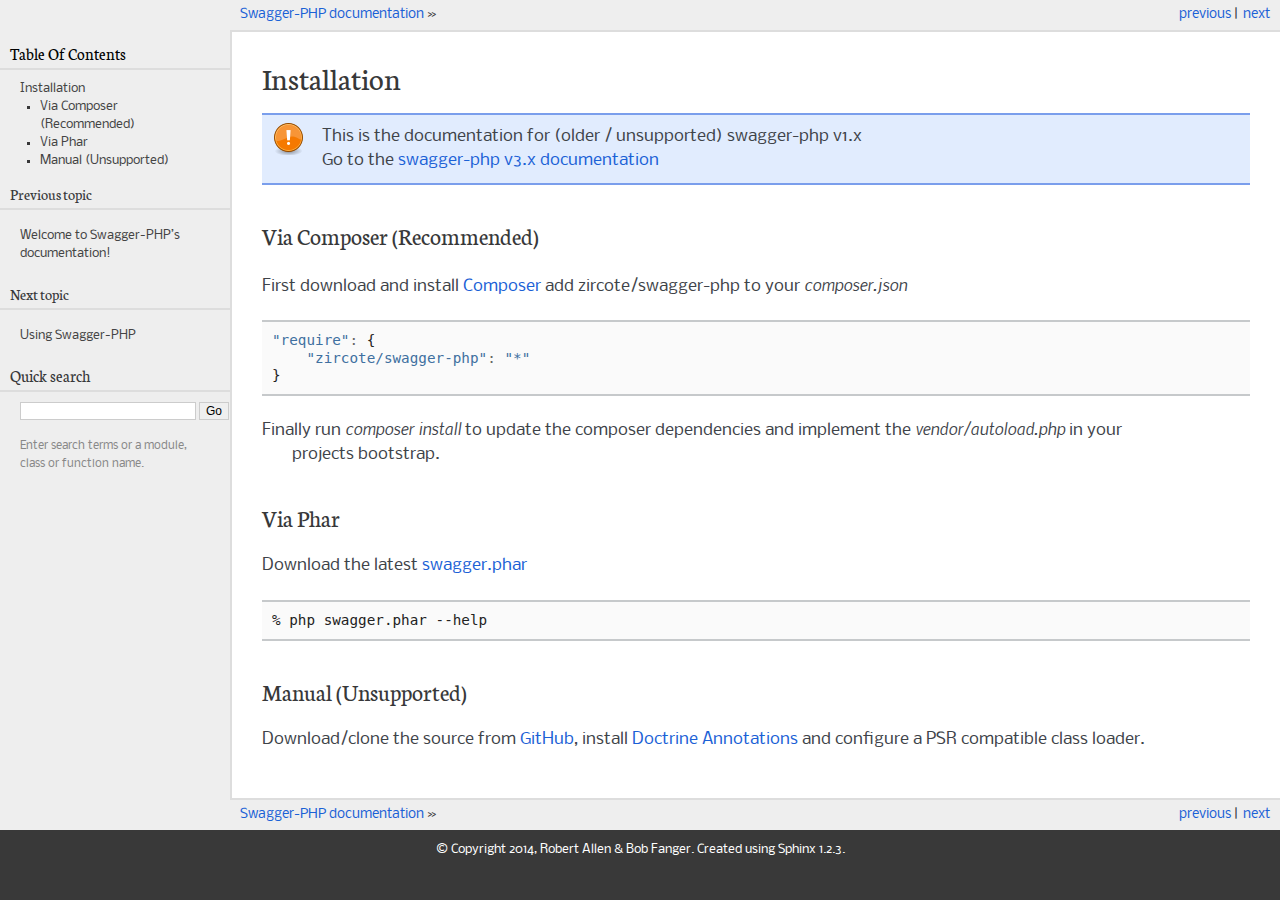
<file: API/other/vendor/zircote/swagger-php/docs/.vuepress/public/1.x/installation.html>
<!DOCTYPE html PUBLIC "-//W3C//DTD XHTML 1.0 Transitional//EN"
  "http://www.w3.org/TR/xhtml1/DTD/xhtml1-transitional.dtd">


<html xmlns="http://www.w3.org/1999/xhtml">

<head>
  <meta http-equiv="Content-Type" content="text/html; charset=utf-8" />

  <title>Installation &mdash; Swagger-PHP documentation</title>

  <link rel="stylesheet" href="static/pyramid.css" type="text/css" />
  <link rel="stylesheet" href="static/pygments.css" type="text/css" />

  <script type="text/javascript">
    var DOCUMENTATION_OPTIONS = {
      URL_ROOT: './',
      VERSION: '',
      COLLAPSE_INDEX: false,
      FILE_SUFFIX: '.html',
      HAS_SOURCE: true
    };
  </script>
  <script type="text/javascript" src="static/jquery.js"></script>
  <script type="text/javascript" src="static/underscore.js"></script>
  <script type="text/javascript" src="static/doctools.js"></script>
  <link rel="top" title="Swagger-PHP  documentation" href="welcome.html" />
  <link rel="next" title="Using Swagger-PHP" href="using_swagger.html" />
  <link rel="prev" title="Welcome to Swagger-PHP’s documentation!" href="welcome.html" />
  <link rel="stylesheet" href="http://fonts.googleapis.com/css?family=Neuton&amp;subset=latin" type="text/css" media="screen"
    charset="utf-8" />
  <link rel="stylesheet" href="http://fonts.googleapis.com/css?family=Nobile:regular,italic,bold,bolditalic&amp;subset=latin"
    type="text/css" media="screen" charset="utf-8" />
  <!--[if lte IE 6]>
<link rel="stylesheet" href="static/ie6.css" type="text/css" media="screen" charset="utf-8" />
<![endif]-->

</head>

<body>

  <div class="related">
    <h3>Navigation</h3>
    <ul>
      <li class="right" style="margin-right: 10px">
        <a href="using_swagger.html" title="Using Swagger-PHP" accesskey="N">next</a>
      </li>
      <li class="right">
        <a href="welcome.html" title="Welcome to Swagger-PHP’s documentation!" accesskey="P">previous</a> |</li>
      <li>
        <a href="welcome.html">Swagger-PHP documentation</a> &raquo;</li>
    </ul>
  </div>

  <div class="document">
    <div class="documentwrapper">
      <div class="bodywrapper">
        <div class="body">

          <div class="section" id="installation">
            <h1>Installation
              <a class="headerlink" href="#installation" title="Permalink to this headline">¶</a>
            </h1>
            <div class="admonition note">
              <p class="first admonition-title">Note</p>
              <p class="last">This is the documentation for (older / unsupported) swagger-php v1.x
                <br>Go to the
                <a href="../">swagger-php v3.x documentation</a>
              </p>
            </div>
            <div class="section" id="via-composer-recommended">
              <h2>Via Composer (Recommended)
                <a class="headerlink" href="#via-composer-recommended" title="Permalink to this headline">¶</a>
              </h2>
              <p>First download and install
                <a class="reference external" href="http://getcomposer.org">Composer</a> add zircote/swagger-php to your
                <em>composer.json</em>
              </p>
              <div class="highlight-javascript">
                <div class="highlight">
                  <pre><span class="s2">&quot;require&quot;</span><span class="o">:</span> <span class="p">{</span>
    <span class="s2">&quot;zircote/swagger-php&quot;</span><span class="o">:</span> <span class="s2">&quot;*&quot;</span>
<span class="p">}</span>
</pre>
                </div>
              </div>
              <dl class="docutils">
                <dt>Finally run
                  <em>composer install</em> to update the composer dependencies and implement the
                  <em>vendor/autoload.php</em> in your</dt>
                <dd>projects bootstrap.</dd>
              </dl>
            </div>
            <div class="section" id="via-phar">
              <h2>Via Phar
                <a class="headerlink" href="#via-phar" title="Permalink to this headline">¶</a>
              </h2>
              <p>Download the latest
                <a class="reference external" href="https://github.com/zircote/swagger-php/raw/master/swagger.phar">swagger.phar</a>
              </p>
              <div class="highlight-bash">
                <div class="highlight">
                  <pre>% php swagger.phar --help
</pre>
                </div>
              </div>
            </div>
            <div class="section" id="manual-unsupported">
              <h2>Manual (Unsupported)
                <a class="headerlink" href="#manual-unsupported" title="Permalink to this headline">¶</a>
              </h2>
              <p>Download/clone the source from
                <a class="reference external" href="https://github.com/zircote/swagger-php/">GitHub</a>, install
                <a class="reference external" href="http://www.doctrine-project.org/projects/common.html">Doctrine Annotations</a> and configure a PSR compatible class loader.</p>
            </div>
          </div>


        </div>
      </div>
    </div>
    <div class="sphinxsidebar">
      <div class="sphinxsidebarwrapper">
        <h3>
          <a href="welcome.html">Table Of Contents</a>
        </h3>
        <ul>
          <li>
            <a class="reference internal" href="#">Installation</a>
            <ul>
              <li>
                <a class="reference internal" href="#via-composer-recommended">Via Composer (Recommended)</a>
              </li>
              <li>
                <a class="reference internal" href="#via-phar">Via Phar</a>
              </li>
              <li>
                <a class="reference internal" href="#manual-unsupported">Manual (Unsupported)</a>
              </li>
            </ul>
          </li>
        </ul>

        <h4>Previous topic</h4>
        <p class="topless">
          <a href="welcome.html" title="previous chapter">Welcome to Swagger-PHP&#8217;s documentation!</a>
        </p>
        <h4>Next topic</h4>
        <p class="topless">
          <a href="using_swagger.html" title="next chapter">Using Swagger-PHP</a>
        </p>
        <div id="searchbox" style="display: none">
          <h3>Quick search</h3>
          <form class="search" action="search.html" method="get">
            <input type="text" name="q" />
            <input type="submit" value="Go" />
            <input type="hidden" name="check_keywords" value="yes" />
            <input type="hidden" name="area" value="default" />
          </form>
          <p class="searchtip" style="font-size: 90%">
            Enter search terms or a module, class or function name.
          </p>
        </div>
        <script type="text/javascript">$('#searchbox').show(0);</script>
      </div>
    </div>
    <div class="clearer"></div>
  </div>
  <div class="related">
    <h3>Navigation</h3>
    <ul>
      <li class="right" style="margin-right: 10px">
        <a href="using_swagger.html" title="Using Swagger-PHP">next</a>
      </li>
      <li class="right">
        <a href="welcome.html" title="Welcome to Swagger-PHP’s documentation!">previous</a> |</li>
      <li>
        <a href="welcome.html">Swagger-PHP documentation</a> &raquo;</li>
    </ul>
  </div>
  <div class="footer">
    &copy; Copyright 2014, Robert Allen &amp; Bob Fanger. Created using
    <a href="http://sphinx-doc.org/">Sphinx</a> 1.2.3.
  </div>
</body>

</html>
</file>
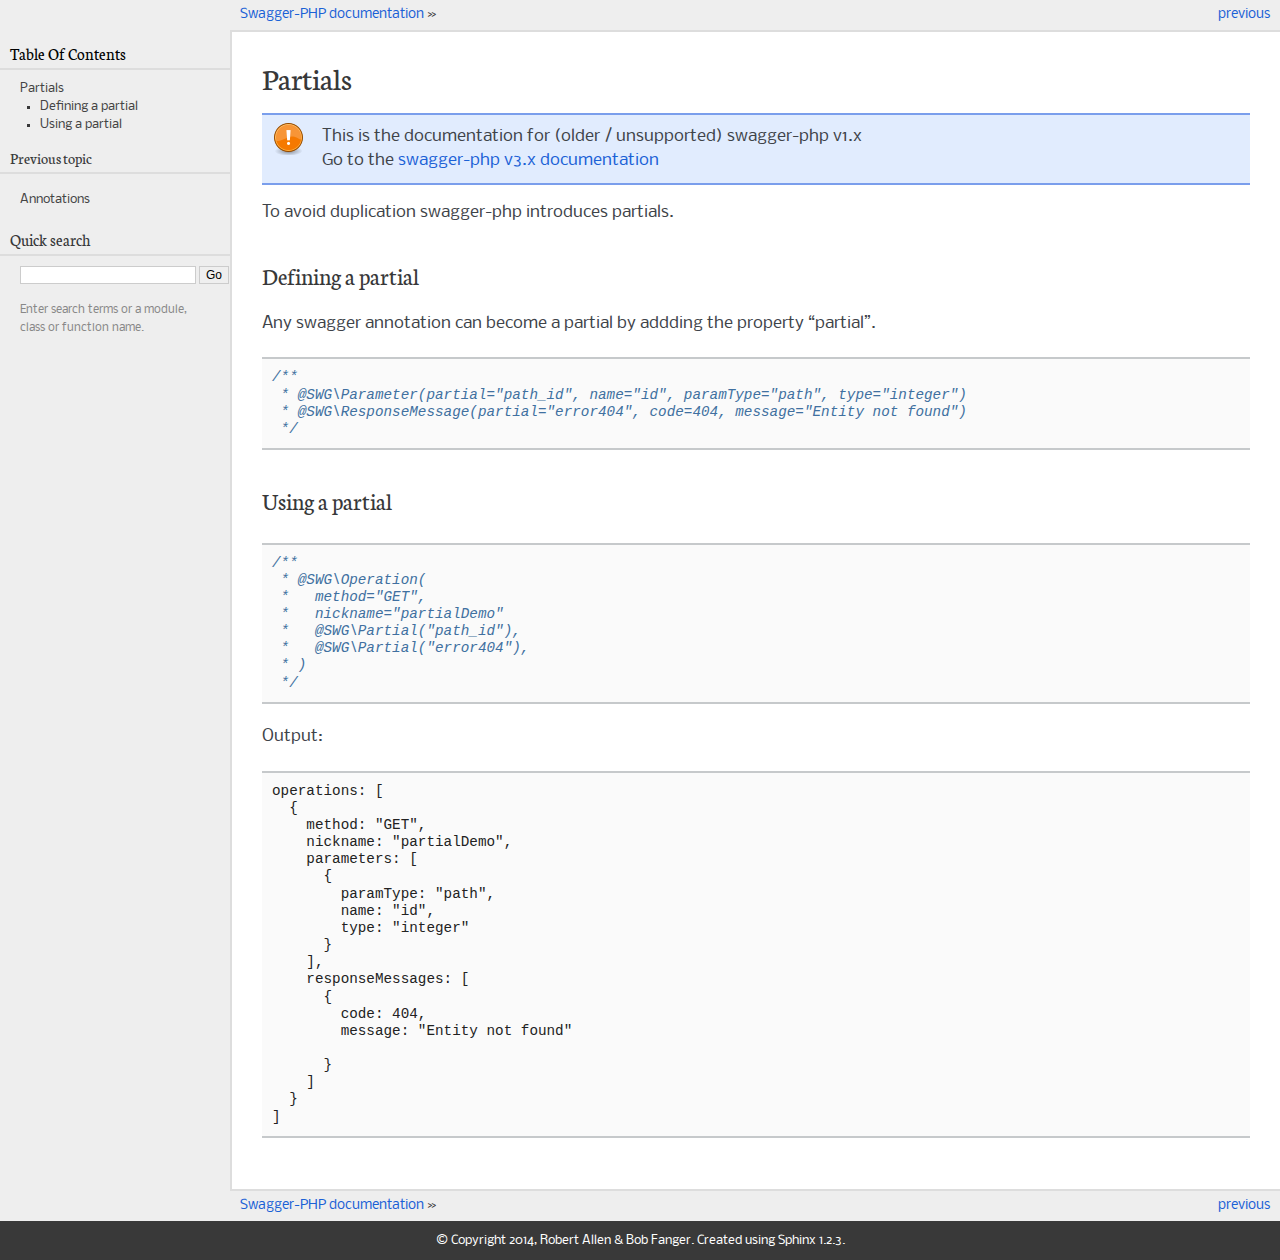
<file: API/other/vendor/zircote/swagger-php/docs/.vuepress/public/1.x/partials.html>
<!DOCTYPE html PUBLIC "-//W3C//DTD XHTML 1.0 Transitional//EN"
  "http://www.w3.org/TR/xhtml1/DTD/xhtml1-transitional.dtd">


<html xmlns="http://www.w3.org/1999/xhtml">

<head>
  <meta http-equiv="Content-Type" content="text/html; charset=utf-8" />

  <title>Partials &mdash; Swagger-PHP documentation</title>

  <link rel="stylesheet" href="static/pyramid.css" type="text/css" />
  <link rel="stylesheet" href="static/pygments.css" type="text/css" />

  <script type="text/javascript">
    var DOCUMENTATION_OPTIONS = {
      URL_ROOT: './',
      VERSION: '',
      COLLAPSE_INDEX: false,
      FILE_SUFFIX: '.html',
      HAS_SOURCE: true
    };
  </script>
  <script type="text/javascript" src="static/jquery.js"></script>
  <script type="text/javascript" src="static/underscore.js"></script>
  <script type="text/javascript" src="static/doctools.js"></script>
  <link rel="top" title="Swagger-PHP  documentation" href="welcome.html" />
  <link rel="prev" title="Annotations" href="annotations.html" />
  <link rel="stylesheet" href="http://fonts.googleapis.com/css?family=Neuton&amp;subset=latin" type="text/css" media="screen"
    charset="utf-8" />
  <link rel="stylesheet" href="http://fonts.googleapis.com/css?family=Nobile:regular,italic,bold,bolditalic&amp;subset=latin"
    type="text/css" media="screen" charset="utf-8" />
  <!--[if lte IE 6]>
<link rel="stylesheet" href="static/ie6.css" type="text/css" media="screen" charset="utf-8" />
<![endif]-->

</head>

<body>

  <div class="related">
    <h3>Navigation</h3>
    <ul>
      <li class="right" style="margin-right: 10px">
        <a href="annotations.html" title="Annotations" accesskey="P">previous</a>
      </li>
      <li>
        <a href="welcome.html">Swagger-PHP documentation</a> &raquo;</li>
    </ul>
  </div>

  <div class="document">
    <div class="documentwrapper">
      <div class="bodywrapper">
        <div class="body">

          <div class="section" id="partials">
            <h1>Partials
              <a class="headerlink" href="#partials" title="Permalink to this headline">¶</a>
            </h1>
            <div class="admonition note">
              <p class="first admonition-title">Note</p>
              <p class="last">This is the documentation for (older / unsupported) swagger-php v1.x
                <br>Go to the
                <a href="../">swagger-php v3.x documentation</a>
              </p>
            </div>
            <p>To avoid duplication swagger-php introduces partials.</p>
            <div class="section" id="defining-a-partial">
              <h2>Defining a partial
                <a class="headerlink" href="#defining-a-partial" title="Permalink to this headline">¶</a>
              </h2>
              <p>Any swagger annotation can become a partial by addding the property &#8220;partial&#8221;.</p>
              <div class="highlight-php">
                <div class="highlight">
                  <pre><span class="sd">/**</span>
<span class="sd"> * @SWG\Parameter(partial=&quot;path_id&quot;, name=&quot;id&quot;, paramType=&quot;path&quot;, type=&quot;integer&quot;)</span>
<span class="sd"> * @SWG\ResponseMessage(partial=&quot;error404&quot;, code=404, message=&quot;Entity not found&quot;)</span>
<span class="sd"> */</span>
</pre>
                </div>
              </div>
            </div>
            <div class="section" id="using-a-partial">
              <h2>Using a partial
                <a class="headerlink" href="#using-a-partial" title="Permalink to this headline">¶</a>
              </h2>
              <div class="highlight-php">
                <div class="highlight">
                  <pre><span class="sd">/**</span>
<span class="sd"> * @SWG\Operation(</span>
<span class="sd"> *   method=&quot;GET&quot;,</span>
<span class="sd"> *   nickname=&quot;partialDemo&quot;</span>
<span class="sd"> *   @SWG\Partial(&quot;path_id&quot;),</span>
<span class="sd"> *   @SWG\Partial(&quot;error404&quot;),</span>
<span class="sd"> * )</span>
<span class="sd"> */</span>
</pre>
                </div>
              </div>
              <p>Output:</p>
              <div class="highlight-json">
                <div class="highlight">
                  <pre>operations: [
  {
    method: &quot;GET&quot;,
    nickname: &quot;partialDemo&quot;,
    parameters: [
      {
        paramType: &quot;path&quot;,
        name: &quot;id&quot;,
        type: &quot;integer&quot;
      }
    ],
    responseMessages: [
      {
        code: 404,
        message: &quot;Entity not found&quot;

      }
    ]
  }
]
</pre>
                </div>
              </div>
            </div>
          </div>


        </div>
      </div>
    </div>
    <div class="sphinxsidebar">
      <div class="sphinxsidebarwrapper">
        <h3>
          <a href="welcome.html">Table Of Contents</a>
        </h3>
        <ul>
          <li>
            <a class="reference internal" href="#">Partials</a>
            <ul>
              <li>
                <a class="reference internal" href="#defining-a-partial">Defining a partial</a>
              </li>
              <li>
                <a class="reference internal" href="#using-a-partial">Using a partial</a>
              </li>
            </ul>
          </li>
        </ul>

        <h4>Previous topic</h4>
        <p class="topless">
          <a href="annotations.html" title="previous chapter">Annotations</a>
        </p>
        <div id="searchbox" style="display: none">
          <h3>Quick search</h3>
          <form class="search" action="search.html" method="get">
            <input type="text" name="q" />
            <input type="submit" value="Go" />
            <input type="hidden" name="check_keywords" value="yes" />
            <input type="hidden" name="area" value="default" />
          </form>
          <p class="searchtip" style="font-size: 90%">
            Enter search terms or a module, class or function name.
          </p>
        </div>
        <script type="text/javascript">$('#searchbox').show(0);</script>
      </div>
    </div>
    <div class="clearer"></div>
  </div>
  <div class="related">
    <h3>Navigation</h3>
    <ul>
      <li class="right" style="margin-right: 10px">
        <a href="annotations.html" title="Annotations">previous</a>
      </li>
      <li>
        <a href="welcome.html">Swagger-PHP documentation</a> &raquo;</li>
    </ul>
  </div>
  <div class="footer">
    &copy; Copyright 2014, Robert Allen &amp; Bob Fanger. Created using
    <a href="http://sphinx-doc.org/">Sphinx</a> 1.2.3.
  </div>
</body>

</html>
</file>
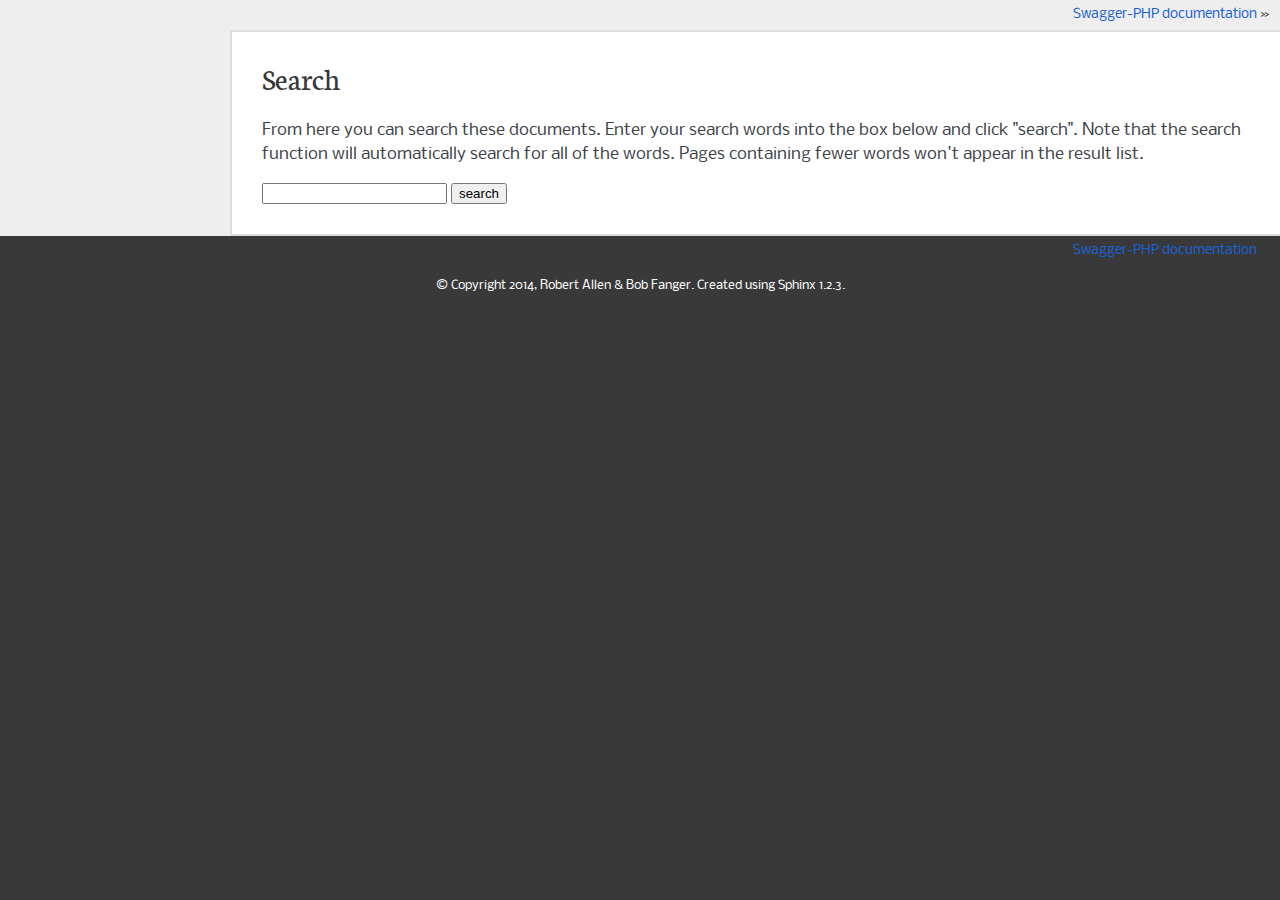
<file: API/other/vendor/zircote/swagger-php/docs/.vuepress/public/1.x/search.html>
<!DOCTYPE html PUBLIC "-//W3C//DTD XHTML 1.0 Transitional//EN"
  "http://www.w3.org/TR/xhtml1/DTD/xhtml1-transitional.dtd">


<html xmlns="http://www.w3.org/1999/xhtml">

<head>
  <meta http-equiv="Content-Type" content="text/html; charset=utf-8" />

  <title>Search &mdash; Swagger-PHP documentation</title>

  <link rel="stylesheet" href="static/pyramid.css" type="text/css" />
  <link rel="stylesheet" href="static/pygments.css" type="text/css" />

  <script type="text/javascript">
    var DOCUMENTATION_OPTIONS = {
      URL_ROOT: './',
      VERSION: '',
      COLLAPSE_INDEX: false,
      FILE_SUFFIX: '.html',
      HAS_SOURCE: true
    };
  </script>
  <script type="text/javascript" src="static/jquery.js"></script>
  <script type="text/javascript" src="static/underscore.js"></script>
  <script type="text/javascript" src="static/doctools.js"></script>
  <script type="text/javascript" src="static/searchtools.js"></script>
  <link rel="top" title="Swagger-PHP  documentation" href="welcome.html" />
  <script type="text/javascript">
    jQuery(function () { Search.loadIndex("searchindex.js"); });
  </script>

  <script type="text/javascript" id="searchindexloader"></script>

  <link rel="stylesheet" href="http://fonts.googleapis.com/css?family=Neuton&amp;subset=latin" type="text/css" media="screen"
    charset="utf-8" />
  <link rel="stylesheet" href="http://fonts.googleapis.com/css?family=Nobile:regular,italic,bold,bolditalic&amp;subset=latin"
    type="text/css" media="screen" charset="utf-8" />
  <!--[if lte IE 6]>
<link rel="stylesheet" href="static/ie6.css" type="text/css" media="screen" charset="utf-8" />
<![endif]-->


</head>

<body>

  <div class="related">
    <h3>Navigation</h3>
    <ul>
      <li class="right" style="margin-right: 10px">
        <a href="welcome.html">Swagger-PHP documentation</a> &raquo;</li>
    </ul>
  </div>

  <div class="document">
    <div class="documentwrapper">
      <div class="bodywrapper">
        <div class="body">

          <h1 id="search-documentation">Search</h1>
          <div id="fallback" class="admonition warning">
            <script type="text/javascript">$('#fallback').hide();</script>
            <p>
              Please activate JavaScript to enable the search functionality.
            </p>
          </div>
          <p>
            From here you can search these documents. Enter your search words into the box below and click "search". Note that the search
            function will automatically search for all of the words. Pages containing fewer words won't appear in the result
            list.
          </p>
          <form action="" method="get">
            <input type="text" name="q" value="" />
            <input type="submit" value="search" />
            <span id="search-progress" style="padding-left: 10px"></span>
          </form>

          <div id="search-results">

          </div>

        </div>
      </div>
    </div>
    <div class="sphinxsidebar">
      <div class="sphinxsidebarwrapper">
      </div>
    </div>
    <div class="clearer"></div>
  </div>
  <div class="related">
    <h3>Navigation</h3>
    <ul>
      <li class="right" style="margin-right: 10px">
        <a href="welcome.html">Swagger-PHP documentation</a> &raquo;</li>
    </ul>
  </div>
  <div class="footer">
    &copy; Copyright 2014, Robert Allen &amp; Bob Fanger. Created using
    <a href="http://sphinx-doc.org/">Sphinx</a> 1.2.3.
  </div>
</body>

</html>
</file>
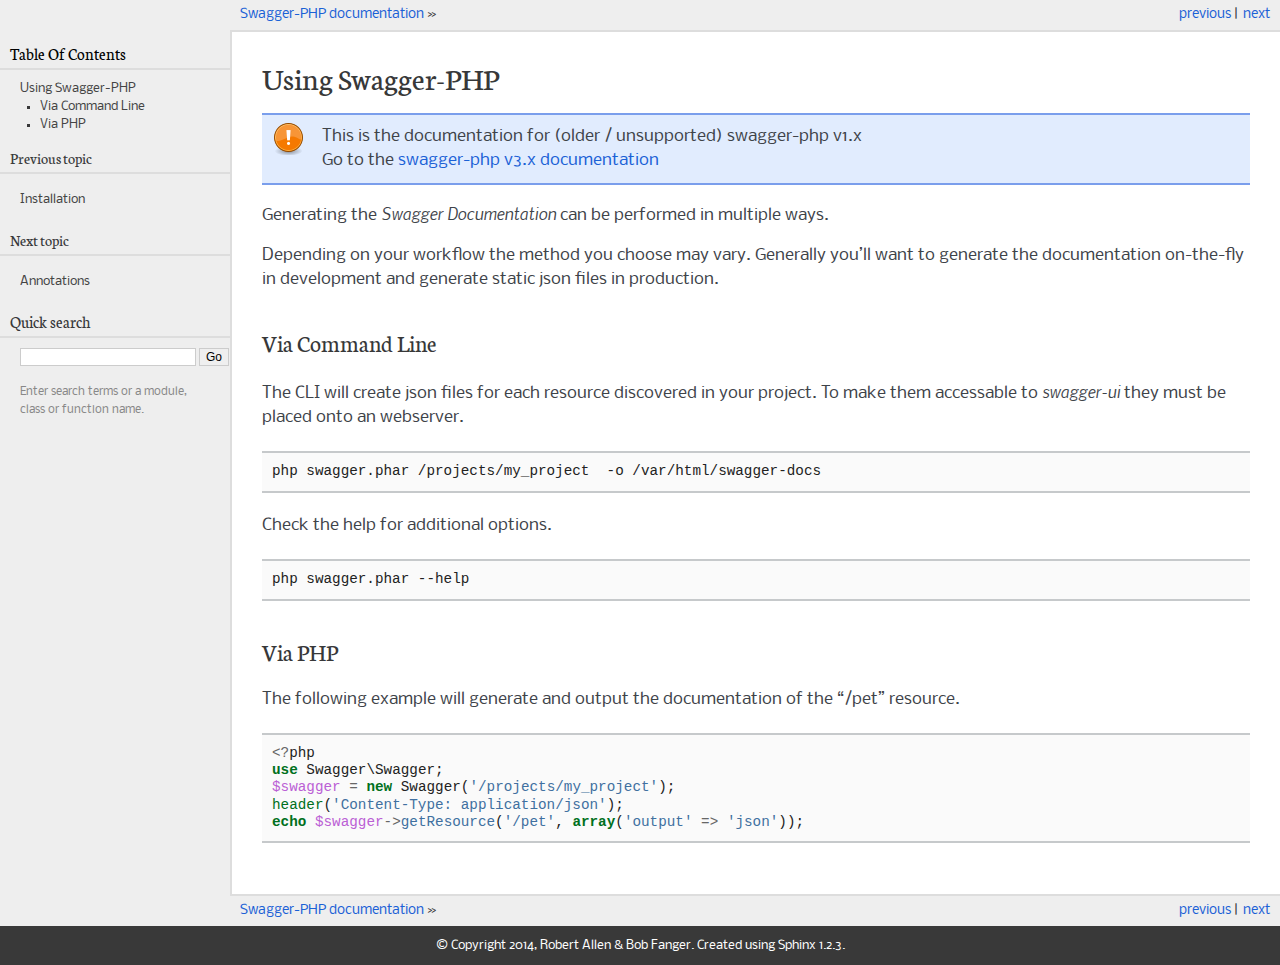
<file: API/other/vendor/zircote/swagger-php/docs/.vuepress/public/1.x/using_swagger.html>
<!DOCTYPE html PUBLIC "-//W3C//DTD XHTML 1.0 Transitional//EN"
  "http://www.w3.org/TR/xhtml1/DTD/xhtml1-transitional.dtd">


<html xmlns="http://www.w3.org/1999/xhtml">

<head>
  <meta http-equiv="Content-Type" content="text/html; charset=utf-8" />

  <title>Using Swagger-PHP &mdash; Swagger-PHP documentation</title>

  <link rel="stylesheet" href="static/pyramid.css" type="text/css" />
  <link rel="stylesheet" href="static/pygments.css" type="text/css" />

  <script type="text/javascript">
    var DOCUMENTATION_OPTIONS = {
      URL_ROOT: './',
      VERSION: '',
      COLLAPSE_INDEX: false,
      FILE_SUFFIX: '.html',
      HAS_SOURCE: true
    };
  </script>
  <script type="text/javascript" src="static/jquery.js"></script>
  <script type="text/javascript" src="static/underscore.js"></script>
  <script type="text/javascript" src="static/doctools.js"></script>
  <link rel="top" title="Swagger-PHP  documentation" href="welcome.html" />
  <link rel="next" title="Annotations" href="annotations.html" />
  <link rel="prev" title="Installation" href="installation.html" />
  <link rel="stylesheet" href="http://fonts.googleapis.com/css?family=Neuton&amp;subset=latin" type="text/css" media="screen"
    charset="utf-8" />
  <link rel="stylesheet" href="http://fonts.googleapis.com/css?family=Nobile:regular,italic,bold,bolditalic&amp;subset=latin"
    type="text/css" media="screen" charset="utf-8" />
  <!--[if lte IE 6]>
<link rel="stylesheet" href="static/ie6.css" type="text/css" media="screen" charset="utf-8" />
<![endif]-->

</head>

<body>

  <div class="related">
    <h3>Navigation</h3>
    <ul>
      <li class="right" style="margin-right: 10px">
        <a href="annotations.html" title="Annotations" accesskey="N">next</a>
      </li>
      <li class="right">
        <a href="installation.html" title="Installation" accesskey="P">previous</a> |</li>
      <li>
        <a href="welcome.html">Swagger-PHP documentation</a> &raquo;</li>
    </ul>
  </div>

  <div class="document">
    <div class="documentwrapper">
      <div class="bodywrapper">
        <div class="body">

          <div class="section" id="using-swagger-php">
            <h1>Using Swagger-PHP
              <a class="headerlink" href="#using-swagger-php" title="Permalink to this headline">¶</a>
            </h1>
            <div class="admonition note">
              <p class="first admonition-title">Note</p>
              <p class="last">This is the documentation for (older / unsupported) swagger-php v1.x
                <br>Go to the
                <a href="../">swagger-php v3.x documentation</a>
              </p>
            </div>
            <p>Generating the
              <em>Swagger Documentation</em> can be performed in multiple ways.</p>
            <p>Depending on your workflow the method you choose may vary. Generally you&#8217;ll want to generate the documentation
              on-the-fly in development and generate static json files in production.</p>
            <div class="section" id="via-command-line">
              <h2>Via Command Line
                <a class="headerlink" href="#via-command-line" title="Permalink to this headline">¶</a>
              </h2>
              <p>The CLI will create json files for each resource discovered in your project. To make them accessable to
                <cite>swagger-ui</cite> they must be placed onto an webserver.</p>
              <div class="highlight-bash">
                <div class="highlight">
                  <pre>php swagger.phar /projects/my_project  -o /var/html/swagger-docs
</pre>
                </div>
              </div>
              <p>Check the help for additional options.</p>
              <div class="highlight-bash">
                <div class="highlight">
                  <pre>php swagger.phar --help
</pre>
                </div>
              </div>
            </div>
            <div class="section" id="via-php">
              <h2>Via PHP
                <a class="headerlink" href="#via-php" title="Permalink to this headline">¶</a>
              </h2>
              <p>The following example will generate and output the documentation of the &#8220;/pet&#8221; resource.</p>
              <div class="highlight-php">
                <div class="highlight">
                  <pre><span class="o">&lt;?</span><span class="nx">php</span>
<span class="k">use</span> <span class="nx">Swagger\Swagger</span><span class="p">;</span>
<span class="nv">$swagger</span> <span class="o">=</span> <span class="k">new</span> <span class="nx">Swagger</span><span class="p">(</span><span class="s1">&#39;/projects/my_project&#39;</span><span class="p">);</span>
<span class="nb">header</span><span class="p">(</span><span class="s1">&#39;Content-Type: application/json&#39;</span><span class="p">);</span>
<span class="k">echo</span> <span class="nv">$swagger</span><span class="o">-&gt;</span><span class="na">getResource</span><span class="p">(</span><span class="s1">&#39;/pet&#39;</span><span class="p">,</span> <span class="k">array</span><span class="p">(</span><span class="s1">&#39;output&#39;</span> <span class="o">=&gt;</span> <span class="s1">&#39;json&#39;</span><span class="p">));</span>
</pre>
                </div>
              </div>
            </div>
          </div>


        </div>
      </div>
    </div>
    <div class="sphinxsidebar">
      <div class="sphinxsidebarwrapper">
        <h3>
          <a href="welcome.html">Table Of Contents</a>
        </h3>
        <ul>
          <li>
            <a class="reference internal" href="#">Using Swagger-PHP</a>
            <ul>
              <li>
                <a class="reference internal" href="#via-command-line">Via Command Line</a>
              </li>
              <li>
                <a class="reference internal" href="#via-php">Via PHP</a>
              </li>
            </ul>
          </li>
        </ul>

        <h4>Previous topic</h4>
        <p class="topless">
          <a href="installation.html" title="previous chapter">Installation</a>
        </p>
        <h4>Next topic</h4>
        <p class="topless">
          <a href="annotations.html" title="next chapter">Annotations</a>
        </p>
        <div id="searchbox" style="display: none">
          <h3>Quick search</h3>
          <form class="search" action="search.html" method="get">
            <input type="text" name="q" />
            <input type="submit" value="Go" />
            <input type="hidden" name="check_keywords" value="yes" />
            <input type="hidden" name="area" value="default" />
          </form>
          <p class="searchtip" style="font-size: 90%">
            Enter search terms or a module, class or function name.
          </p>
        </div>
        <script type="text/javascript">$('#searchbox').show(0);</script>
      </div>
    </div>
    <div class="clearer"></div>
  </div>
  <div class="related">
    <h3>Navigation</h3>
    <ul>
      <li class="right" style="margin-right: 10px">
        <a href="annotations.html" title="Annotations">next</a>
      </li>
      <li class="right">
        <a href="installation.html" title="Installation">previous</a> |</li>
      <li>
        <a href="welcome.html">Swagger-PHP documentation</a> &raquo;</li>
    </ul>
  </div>
  <div class="footer">
    &copy; Copyright 2014, Robert Allen &amp; Bob Fanger. Created using
    <a href="http://sphinx-doc.org/">Sphinx</a> 1.2.3.
  </div>
</body>

</html>
</file>
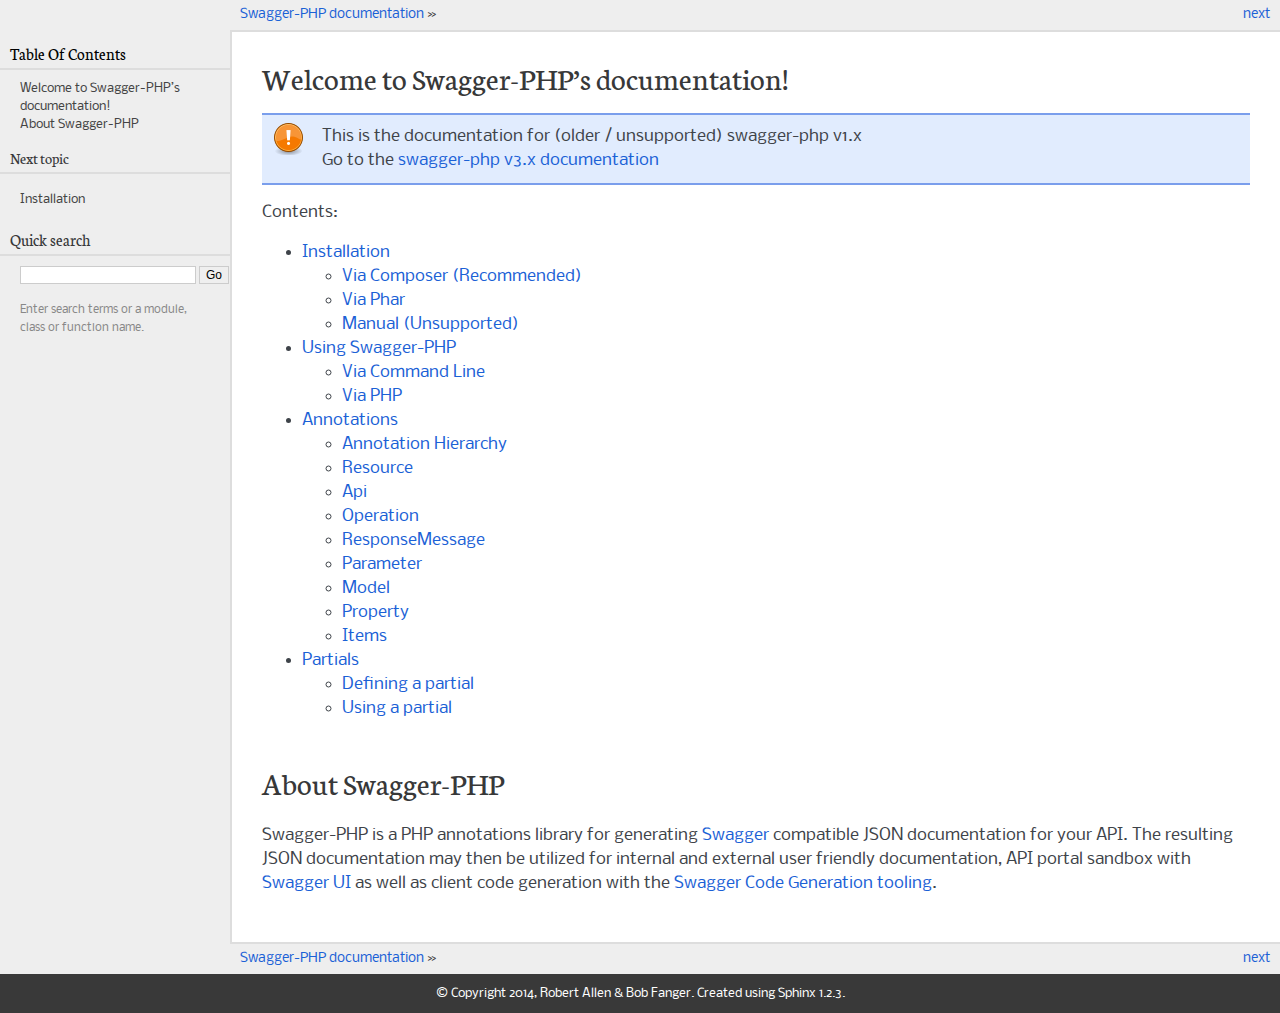
<file: API/other/vendor/zircote/swagger-php/docs/.vuepress/public/1.x/welcome.html>
<!DOCTYPE html PUBLIC "-//W3C//DTD XHTML 1.0 Transitional//EN"
  "http://www.w3.org/TR/xhtml1/DTD/xhtml1-transitional.dtd">


<html xmlns="http://www.w3.org/1999/xhtml">

<head>
  <meta http-equiv="Content-Type" content="text/html; charset=utf-8" />

  <title>Swagger-PHP 1.x documentation! &mdash; Swagger-PHP documentation</title>

  <link rel="stylesheet" href="static/pyramid.css" type="text/css" />
  <link rel="stylesheet" href="static/pygments.css" type="text/css" />

  <script type="text/javascript">
    var DOCUMENTATION_OPTIONS = {
      URL_ROOT: './',
      VERSION: '',
      COLLAPSE_INDEX: false,
      FILE_SUFFIX: '.html',
      HAS_SOURCE: true
    };
  </script>
  <script type="text/javascript" src="static/jquery.js"></script>
  <script type="text/javascript" src="static/underscore.js"></script>
  <script type="text/javascript" src="static/doctools.js"></script>
  <link rel="top" title="Swagger-PHP  documentation" href="#" />
  <link rel="next" title="Installation" href="installation.html" />
  <link rel="stylesheet" href="http://fonts.googleapis.com/css?family=Neuton&amp;subset=latin" type="text/css" media="screen"
    charset="utf-8" />
  <link rel="stylesheet" href="http://fonts.googleapis.com/css?family=Nobile:regular,italic,bold,bolditalic&amp;subset=latin"
    type="text/css" media="screen" charset="utf-8" />
  <!--[if lte IE 6]>
<link rel="stylesheet" href="static/ie6.css" type="text/css" media="screen" charset="utf-8" />
<![endif]-->

</head>

<body>

  <div class="related">
    <h3>Navigation</h3>
    <ul>
      <li class="right" style="margin-right: 10px">
        <a href="installation.html" title="Installation" accesskey="N">next</a>
      </li>
      <li>
        <a href="#">Swagger-PHP documentation</a> &raquo;</li>
    </ul>
  </div>

  <div class="document">
    <div class="documentwrapper">
      <div class="bodywrapper">
        <div class="body">

          <div class="section" id="welcome-to-swagger-php-s-documentation">
            <h1>Welcome to Swagger-PHP&#8217;s documentation!
              <a class="headerlink" href="#welcome-to-swagger-php-s-documentation" title="Permalink to this headline">¶</a>
            </h1>
            <div class="admonition note">
              <p class="first admonition-title">Note</p>
              <p class="last">This is the documentation for (older / unsupported) swagger-php v1.x
                <br>Go to the
                <a href="../">swagger-php v3.x documentation</a>
              </p>
            </div>
            <p>Contents:</p>
            <div class="toctree-wrapper compound">
              <ul>
                <li class="toctree-l1">
                  <a class="reference internal" href="installation.html">Installation</a>
                  <ul>
                    <li class="toctree-l2">
                      <a class="reference internal" href="installation.html#via-composer-recommended">Via Composer (Recommended)</a>
                    </li>
                    <li class="toctree-l2">
                      <a class="reference internal" href="installation.html#via-phar">Via Phar</a>
                    </li>
                    <li class="toctree-l2">
                      <a class="reference internal" href="installation.html#manual-unsupported">Manual (Unsupported)</a>
                    </li>
                  </ul>
                </li>
                <li class="toctree-l1">
                  <a class="reference internal" href="using_swagger.html">Using Swagger-PHP</a>
                  <ul>
                    <li class="toctree-l2">
                      <a class="reference internal" href="using_swagger.html#via-command-line">Via Command Line</a>
                    </li>
                    <li class="toctree-l2">
                      <a class="reference internal" href="using_swagger.html#via-php">Via PHP</a>
                    </li>
                  </ul>
                </li>
                <li class="toctree-l1">
                  <a class="reference internal" href="annotations.html">Annotations</a>
                  <ul>
                    <li class="toctree-l2">
                      <a class="reference internal" href="annotations.html#annotation-hierarchy">Annotation Hierarchy</a>
                    </li>
                    <li class="toctree-l2">
                      <a class="reference internal" href="annotations.html#resource">Resource</a>
                    </li>
                    <li class="toctree-l2">
                      <a class="reference internal" href="annotations.html#api">Api</a>
                    </li>
                    <li class="toctree-l2">
                      <a class="reference internal" href="annotations.html#operation">Operation</a>
                    </li>
                    <li class="toctree-l2">
                      <a class="reference internal" href="annotations.html#responsemessage">ResponseMessage</a>
                    </li>
                    <li class="toctree-l2">
                      <a class="reference internal" href="annotations.html#parameter">Parameter</a>
                    </li>
                    <li class="toctree-l2">
                      <a class="reference internal" href="annotations.html#model">Model</a>
                    </li>
                    <li class="toctree-l2">
                      <a class="reference internal" href="annotations.html#property">Property</a>
                    </li>
                    <li class="toctree-l2">
                      <a class="reference internal" href="annotations.html#items">Items</a>
                    </li>
                  </ul>
                </li>
                <li class="toctree-l1">
                  <a class="reference internal" href="partials.html">Partials</a>
                  <ul>
                    <li class="toctree-l2">
                      <a class="reference internal" href="partials.html#defining-a-partial">Defining a partial</a>
                    </li>
                    <li class="toctree-l2">
                      <a class="reference internal" href="partials.html#using-a-partial">Using a partial</a>
                    </li>
                  </ul>
                </li>
              </ul>
            </div>
          </div>
          <div class="section" id="about-swagger-php">
            <h1>About Swagger-PHP
              <a class="headerlink" href="#about-swagger-php" title="Permalink to this headline">¶</a>
            </h1>
            <p>Swagger-PHP is a PHP annotations library for generating
              <a class="reference external" href="http://swagger.wordnik.com">Swagger</a> compatible JSON documentation for your API. The resulting JSON documentation may then be utilized
              for internal and external user friendly documentation, API portal sandbox with
              <a class="reference external" href="https://github.com/wordnik/swagger-ui">Swagger UI</a> as well as client code generation with the
              <a class="reference external" href="https://github.com/wordnik/swagger-codegen">Swagger Code Generation tooling</a>.</p>
          </div>


        </div>
      </div>
    </div>
    <div class="sphinxsidebar">
      <div class="sphinxsidebarwrapper">
        <h3>
          <a href="#">Table Of Contents</a>
        </h3>
        <ul>
          <li>
            <a class="reference internal" href="#">Welcome to Swagger-PHP&#8217;s documentation!</a>
          </li>
          <li>
            <a class="reference internal" href="#about-swagger-php">About Swagger-PHP</a>
          </li>
        </ul>

        <h4>Next topic</h4>
        <p class="topless">
          <a href="installation.html" title="next chapter">Installation</a>
        </p>
        <div id="searchbox" style="display: none">
          <h3>Quick search</h3>
          <form class="search" action="search.html" method="get">
            <input type="text" name="q" />
            <input type="submit" value="Go" />
            <input type="hidden" name="check_keywords" value="yes" />
            <input type="hidden" name="area" value="default" />
          </form>
          <p class="searchtip" style="font-size: 90%">
            Enter search terms or a module, class or function name.
          </p>
        </div>
        <script type="text/javascript">$('#searchbox').show(0);</script>
      </div>
    </div>
    <div class="clearer"></div>
  </div>
  <div class="related">
    <h3>Navigation</h3>
    <ul>
      <li class="right" style="margin-right: 10px">
        <a href="installation.html" title="Installation">next</a>
      </li>
      <li>
        <a href="#">Swagger-PHP documentation</a> &raquo;</li>
    </ul>
  </div>
  <div class="footer">
    &copy; Copyright 2014, Robert Allen &amp; Bob Fanger. Created using
    <a href="http://sphinx-doc.org/">Sphinx</a> 1.2.3.
  </div>
</body>

</html>
</file>
<file: style.css>
* {
    padding: 0px;
    margin: 0px;
    color: #000000;
    font-family: 'Bahnschrift', sans-serif;
    font-size: 16px;
    text-decoration: none;
}
nav {
    text-align: left;
    position: fixed;
}
img {
    width: 30px;
}
html {
    text-align: center;
    background-color: #CCCCCC;
}
body {
    text-align: center;
    align-content: center;
    display: block;
}
#Conversation {
    align-content: center;
    text-align: center;
}
h1 {
    font-size: 32px;
    display: inline-block;
}
h2 {
    font-size: 10px;
    display: inline-block;
}
p {
    background-color: #999999;
    width: 70%;
    border-radius: 5px;
    margin: 5px;
    text-align: left;
}
button {
    color: #000000;
    cursor: pointer;
    outline: none;
    background: rgb(50, 154, 255);
    border: none;
    border-radius: 2px;
    margin: 4px;
    padding: 5px;
}
input {
    width: 70%;
    color: #000000;
    background: rgb(50, 154, 255);
    border: none;
    margin: 4px;
    padding: 5px;
    border-radius: 2px;
}
span {
    color: #000000;
    padding: 5px;
    width: 85px;
    border-radius: 2px;
    display: inline-block;
    font-size: 14px;
}
.flex {
    display: inline-flex;
    margin: 10px;
}
.computer {
    background: #ff5c5c;
}
.you {
    background: #63dbff;
}
.menu {
    display: none;
    background-color: #999999;
    padding: 10px;
}
a:hover + .menu, .menu:hover, a:active + .menu{
    display: inline-block;
}
@media (max-width: 500px) {
    h1 {
        font-size: 16px;
        display: inline-block;
    }
    h2 {
        font-size: 5px;
        display: inline-block;
    }
    span {
        font-size: 10px;
    }
}
</file>
<file: API/other/swagger-ui/index.css>
html {
    box-sizing: border-box;
    overflow: -moz-scrollbars-vertical;
    overflow-y: scroll;
}

*,
*:before,
*:after {
    box-sizing: inherit;
}

body {
    margin: 0;
    background: #fafafa;
}
</file>
<file: API/other/vendor/zircote/swagger-php/docs/.vuepress/public/1.x/static/pyramid.css>
/*
 * pyramid.css_t
 * ~~~~~~~~~~~~
 *
 * Sphinx stylesheet -- pylons theme.
 *
 * :copyright: Copyright 2007-2014 by the Sphinx team, see AUTHORS.
 * :license: BSD, see LICENSE for details.
 *
 */
 
@import url("basic.css");
 
/* -- page layout ----------------------------------------------------------- */
 
body {
    font-family: "Nobile", sans-serif;
    font-size: 100%;
    background-color: #393939;
    color: #ffffff;
    margin: 0;
    padding: 0;
}

div.documentwrapper {
    float: left;
    width: 100%;
}

div.bodywrapper {
    margin: 0 0 0 230px;
}

hr {
    border: 1px solid #B1B4B6;
}
 
div.document {
    background-color: #eee;
}

div.header {
    width:100%;
    background: #f4ad32 url(headerbg.png) repeat-x 0 top;
    border-bottom: 2px solid #ffffff;
}

div.logo {
    text-align: center;
    padding-top: 10px;
}

div.body {
    background-color: #ffffff;
    color: #3E4349;
    padding: 0 30px 30px 30px;
    font-size: 1em;
    border: 2px solid #ddd;
    border-right-style: none;
    overflow: auto;
}
 
div.footer {
    color: #ffffff;
    width: 100%;
    padding: 13px 0;
    text-align: center;
    font-size: 75%;
    background: transparent;
    clear:both;
}
 
div.footer a {
    color: #ffffff;
    text-decoration: none;
}

div.footer a:hover {
    color: #e88f00;
    text-decoration: underline;
}
 
div.related {
    line-height: 30px;
    color: #373839;
    font-size: 0.8em;
    background-color: #eee;
}
 
div.related a {
    color: #1b61d6;
}

div.related ul {
    padding-left: 240px;
}
 
div.sphinxsidebar {
    font-size: 0.75em;
    line-height: 1.5em;
}

div.sphinxsidebarwrapper{
    padding: 10px 0;
}
 
div.sphinxsidebar h3,
div.sphinxsidebar h4 {
    font-family: "Neuton", sans-serif;
    color: #373839;
    font-size: 1.4em;
    font-weight: normal;
    margin: 0;
    padding: 5px 10px;
    border-bottom: 2px solid #ddd;
}

div.sphinxsidebar h4{
    font-size: 1.3em;
}
 
div.sphinxsidebar h3 a {
    color: #000000;
}
 
 
div.sphinxsidebar p {
    color: #888;
    padding: 5px 20px;
}
 
div.sphinxsidebar p.topless {
}
 
div.sphinxsidebar ul {
    margin: 10px 20px;
    padding: 0;
    color: #373839;
}
 
div.sphinxsidebar a {
    color: #444;
}
 
div.sphinxsidebar input {
    border: 1px solid #ccc;
    font-family: sans-serif;
    font-size: 1em;
}

div.sphinxsidebar input[type=text]{
    margin-left: 20px;
}

/* -- sidebars -------------------------------------------------------------- */

div.sidebar {
    margin: 0 0 0.5em 1em;
    border: 2px solid #c6d880;
    background-color: #e6efc2;
    width: 40%;
    float: right;
    border-right-style: none;
    border-left-style: none;
    padding: 10px 20px;
}

p.sidebar-title {
    font-weight: bold;
}

/* -- body styles ----------------------------------------------------------- */
 
a, a .pre {
    color: #1b61d6;
    text-decoration: none;
}
 
a:hover, a:hover .pre {
    text-decoration: underline;
}
 
div.body h1,
div.body h2,
div.body h3,
div.body h4,
div.body h5,
div.body h6 {
    font-family: "Neuton", sans-serif;
    background-color: #ffffff;
    font-weight: normal;
    color: #373839;
    margin: 30px 0px 10px 0px;
    padding: 5px 0;
}
 
div.body h1 { border-top: 20px solid white; margin-top: 0; font-size: 200%; }
div.body h2 { font-size: 150%; background-color: #ffffff; }
div.body h3 { font-size: 120%; background-color: #ffffff; }
div.body h4 { font-size: 110%; background-color: #ffffff; }
div.body h5 { font-size: 100%; background-color: #ffffff; }
div.body h6 { font-size: 100%; background-color: #ffffff; }
 
a.headerlink {
    color: #1b61d6;
    font-size: 0.8em;
    padding: 0 4px 0 4px;
    text-decoration: none;
}
 
a.headerlink:hover {
    text-decoration: underline;
}
 
div.body p, div.body dd, div.body li {
    line-height: 1.5em;
}
 
div.admonition p.admonition-title + p {
    display: inline;
}

div.admonition {
    background: #eeeeec;
    border: 2px solid #babdb6;
    border-right-style: none;
    border-left-style: none;
    padding: 10px 20px 10px 60px;
}

div.highlight{
    background-color: white;
}

div.note {
    border: 2px solid #7a9eec;
    border-right-style: none;
    border-left-style: none;
    padding: 10px 20px 10px 60px;
    background: #e1ecfe url(dialog-note.png) no-repeat 10px 8px;
}
 
div.seealso {
    background: #fff6bf url(dialog-seealso.png) no-repeat 10px 8px;
    border: 2px solid #ffd324;
    border-left-style: none;
    border-right-style: none;
    padding: 10px 20px 10px 60px;
}
 
div.topic {
    background: #eeeeee;
    border: 2px solid #C6C9CB;
    padding: 10px 20px;
    border-right-style: none;
    border-left-style: none;
}
 
div.warning {
    background: #fbe3e4 url(dialog-warning.png) no-repeat 10px 8px;
    border: 2px solid #fbc2c4;
    border-right-style: none;
    border-left-style: none;
    padding: 10px 20px 10px 60px;
}

div.admonition-todo {
    background: #f2d9b4 url(dialog-todo.png) no-repeat 10px 8px;
    border: 2px solid #e9b96e;
    border-right-style: none;
    border-left-style: none;
    padding: 10px 20px 10px 60px;
}
 
div.note p.admonition-title,
div.warning p.admonition-title,
div.seealso p.admonition-title,
div.admonition-todo p.admonition-title {
    display: none;
}
 
p.admonition-title:after {
    content: ":";
}
 
pre {
    padding: 10px;
    background-color: #fafafa;
    color: #222;
    line-height: 1.2em;
    border: 2px solid #C6C9CB;
    font-size: 1.1em;
    margin: 1.5em 0 1.5em 0;
    border-right-style: none;
    border-left-style: none;
}
 
tt {
    background-color: transparent;
    color: #222;
    font-size: 1.1em;
    font-family: monospace;
}

.viewcode-back {
    font-family: "Nobile", sans-serif;
}

div.viewcode-block:target {
    background-color: #fff6bf;
    border: 2px solid #ffd324;
    border-left-style: none;
    border-right-style: none;
    padding: 10px 20px;
}

table.highlighttable {
    width: 100%;
}

table.highlighttable td {
    padding: 0;
}

a em.std-term {
   color: #007f00;
}

a:hover em.std-term {
    text-decoration: underline;
}

.download {
    font-family: "Nobile", sans-serif;
    font-weight: normal;
    font-style: normal;
}

tt.xref {
    font-weight: normal;
    font-style: normal;
}
</file>
<file: API/other/vendor/zircote/swagger-php/docs/.vuepress/public/1.x/static/pygments.css>
.highlight .hll { background-color: #ffffcc }
.highlight  { background: #eeffcc; }
.highlight .c { color: #408090; font-style: italic } /* Comment */
.highlight .err { border: 1px solid #FF0000 } /* Error */
.highlight .k { color: #007020; font-weight: bold } /* Keyword */
.highlight .o { color: #666666 } /* Operator */
.highlight .cm { color: #408090; font-style: italic } /* Comment.Multiline */
.highlight .cp { color: #007020 } /* Comment.Preproc */
.highlight .c1 { color: #408090; font-style: italic } /* Comment.Single */
.highlight .cs { color: #408090; background-color: #fff0f0 } /* Comment.Special */
.highlight .gd { color: #A00000 } /* Generic.Deleted */
.highlight .ge { font-style: italic } /* Generic.Emph */
.highlight .gr { color: #FF0000 } /* Generic.Error */
.highlight .gh { color: #000080; font-weight: bold } /* Generic.Heading */
.highlight .gi { color: #00A000 } /* Generic.Inserted */
.highlight .go { color: #303030 } /* Generic.Output */
.highlight .gp { color: #c65d09; font-weight: bold } /* Generic.Prompt */
.highlight .gs { font-weight: bold } /* Generic.Strong */
.highlight .gu { color: #800080; font-weight: bold } /* Generic.Subheading */
.highlight .gt { color: #0040D0 } /* Generic.Traceback */
.highlight .kc { color: #007020; font-weight: bold } /* Keyword.Constant */
.highlight .kd { color: #007020; font-weight: bold } /* Keyword.Declaration */
.highlight .kn { color: #007020; font-weight: bold } /* Keyword.Namespace */
.highlight .kp { color: #007020 } /* Keyword.Pseudo */
.highlight .kr { color: #007020; font-weight: bold } /* Keyword.Reserved */
.highlight .kt { color: #902000 } /* Keyword.Type */
.highlight .m { color: #208050 } /* Literal.Number */
.highlight .s { color: #4070a0 } /* Literal.String */
.highlight .na { color: #4070a0 } /* Name.Attribute */
.highlight .nb { color: #007020 } /* Name.Builtin */
.highlight .nc { color: #0e84b5; font-weight: bold } /* Name.Class */
.highlight .no { color: #60add5 } /* Name.Constant */
.highlight .nd { color: #555555; font-weight: bold } /* Name.Decorator */
.highlight .ni { color: #d55537; font-weight: bold } /* Name.Entity */
.highlight .ne { color: #007020 } /* Name.Exception */
.highlight .nf { color: #06287e } /* Name.Function */
.highlight .nl { color: #002070; font-weight: bold } /* Name.Label */
.highlight .nn { color: #0e84b5; font-weight: bold } /* Name.Namespace */
.highlight .nt { color: #062873; font-weight: bold } /* Name.Tag */
.highlight .nv { color: #bb60d5 } /* Name.Variable */
.highlight .ow { color: #007020; font-weight: bold } /* Operator.Word */
.highlight .w { color: #bbbbbb } /* Text.Whitespace */
.highlight .mf { color: #208050 } /* Literal.Number.Float */
.highlight .mh { color: #208050 } /* Literal.Number.Hex */
.highlight .mi { color: #208050 } /* Literal.Number.Integer */
.highlight .mo { color: #208050 } /* Literal.Number.Oct */
.highlight .sb { color: #4070a0 } /* Literal.String.Backtick */
.highlight .sc { color: #4070a0 } /* Literal.String.Char */
.highlight .sd { color: #4070a0; font-style: italic } /* Literal.String.Doc */
.highlight .s2 { color: #4070a0 } /* Literal.String.Double */
.highlight .se { color: #4070a0; font-weight: bold } /* Literal.String.Escape */
.highlight .sh { color: #4070a0 } /* Literal.String.Heredoc */
.highlight .si { color: #70a0d0; font-style: italic } /* Literal.String.Interpol */
.highlight .sx { color: #c65d09 } /* Literal.String.Other */
.highlight .sr { color: #235388 } /* Literal.String.Regex */
.highlight .s1 { color: #4070a0 } /* Literal.String.Single */
.highlight .ss { color: #517918 } /* Literal.String.Symbol */
.highlight .bp { color: #007020 } /* Name.Builtin.Pseudo */
.highlight .vc { color: #bb60d5 } /* Name.Variable.Class */
.highlight .vg { color: #bb60d5 } /* Name.Variable.Global */
.highlight .vi { color: #bb60d5 } /* Name.Variable.Instance */
.highlight .il { color: #208050 } /* Literal.Number.Integer.Long */
</file>
<file: API/other/vendor/zircote/swagger-php/docs/.vuepress/public/1.x/static/ie6.css>
* html img,
* html .png{position:relative;behavior:expression((this.runtimeStyle.behavior="none")&&(this.pngSet?this.pngSet=true:(this.nodeName == "IMG" && this.src.toLowerCase().indexOf('.png')>-1?(this.runtimeStyle.backgroundImage = "none",
this.runtimeStyle.filter = "progid:DXImageTransform.Microsoft.AlphaImageLoader(src='" + this.src + "',sizingMethod='image')",
this.src = "static/transparent.gif"):(this.origBg = this.origBg? this.origBg :this.currentStyle.backgroundImage.toString().replace('url("','').replace('")',''),
this.runtimeStyle.filter = "progid:DXImageTransform.Microsoft.AlphaImageLoader(src='" + this.origBg + "',sizingMethod='crop')",
this.runtimeStyle.backgroundImage = "none")),this.pngSet=true)
);}
</file>
<file: API/other/swagger-ui/swagger-ui.css>
.swagger-ui{color:#3b4151;font-family:sans-serif/*! normalize.css v7.0.0 | MIT License | github.com/necolas/normalize.css */}.swagger-ui html{-ms-text-size-adjust:100%;-webkit-text-size-adjust:100%;line-height:1.15}.swagger-ui body{margin:0}.swagger-ui article,.swagger-ui aside,.swagger-ui footer,.swagger-ui header,.swagger-ui nav,.swagger-ui section{display:block}.swagger-ui h1{font-size:2em;margin:.67em 0}.swagger-ui figcaption,.swagger-ui figure,.swagger-ui main{display:block}.swagger-ui figure{margin:1em 40px}.swagger-ui hr{box-sizing:content-box;height:0;overflow:visible}.swagger-ui pre{font-family:monospace,monospace;font-size:1em}.swagger-ui a{-webkit-text-decoration-skip:objects;background-color:transparent}.swagger-ui abbr[title]{border-bottom:none;text-decoration:underline;-webkit-text-decoration:underline dotted;text-decoration:underline dotted}.swagger-ui b,.swagger-ui strong{font-weight:inherit;font-weight:bolder}.swagger-ui code,.swagger-ui kbd,.swagger-ui samp{font-family:monospace,monospace;font-size:1em}.swagger-ui dfn{font-style:italic}.swagger-ui mark{background-color:#ff0;color:#000}.swagger-ui small{font-size:80%}.swagger-ui sub,.swagger-ui sup{font-size:75%;line-height:0;position:relative;vertical-align:baseline}.swagger-ui sub{bottom:-.25em}.swagger-ui sup{top:-.5em}.swagger-ui audio,.swagger-ui video{display:inline-block}.swagger-ui audio:not([controls]){display:none;height:0}.swagger-ui img{border-style:none}.swagger-ui svg:not(:root){overflow:hidden}.swagger-ui button,.swagger-ui input,.swagger-ui optgroup,.swagger-ui select,.swagger-ui textarea{font-family:sans-serif;font-size:100%;line-height:1.15;margin:0}.swagger-ui button,.swagger-ui input{overflow:visible}.swagger-ui button,.swagger-ui select{text-transform:none}.swagger-ui [type=reset],.swagger-ui [type=submit],.swagger-ui button,.swagger-ui html [type=button]{-webkit-appearance:button}.swagger-ui [type=button]::-moz-focus-inner,.swagger-ui [type=reset]::-moz-focus-inner,.swagger-ui [type=submit]::-moz-focus-inner,.swagger-ui button::-moz-focus-inner{border-style:none;padding:0}.swagger-ui [type=button]:-moz-focusring,.swagger-ui [type=reset]:-moz-focusring,.swagger-ui [type=submit]:-moz-focusring,.swagger-ui button:-moz-focusring{outline:1px dotted ButtonText}.swagger-ui fieldset{padding:.35em .75em .625em}.swagger-ui legend{box-sizing:border-box;color:inherit;display:table;max-width:100%;padding:0;white-space:normal}.swagger-ui progress{display:inline-block;vertical-align:baseline}.swagger-ui textarea{overflow:auto}.swagger-ui [type=checkbox],.swagger-ui [type=radio]{box-sizing:border-box;padding:0}.swagger-ui [type=number]::-webkit-inner-spin-button,.swagger-ui [type=number]::-webkit-outer-spin-button{height:auto}.swagger-ui [type=search]{-webkit-appearance:textfield;outline-offset:-2px}.swagger-ui [type=search]::-webkit-search-cancel-button,.swagger-ui [type=search]::-webkit-search-decoration{-webkit-appearance:none}.swagger-ui ::-webkit-file-upload-button{-webkit-appearance:button;font:inherit}.swagger-ui details,.swagger-ui menu{display:block}.swagger-ui summary{display:list-item}.swagger-ui canvas{display:inline-block}.swagger-ui [hidden],.swagger-ui template{display:none}.swagger-ui .debug *{outline:1px solid gold}.swagger-ui .debug-white *{outline:1px solid #fff}.swagger-ui .debug-black *{outline:1px solid #000}.swagger-ui .debug-grid{background:transparent url([data-uri]) repeat 0 0}.swagger-ui .debug-grid-16{background:transparent url([data-uri]) repeat 0 0}.swagger-ui .debug-grid-8-solid{background:#fff url([data-uri]) repeat 0 0}.swagger-ui .debug-grid-16-solid{background:#fff url([data-uri]) repeat 0 0}.swagger-ui .border-box,.swagger-ui a,.swagger-ui article,.swagger-ui body,.swagger-ui code,.swagger-ui dd,.swagger-ui div,.swagger-ui dl,.swagger-ui dt,.swagger-ui fieldset,.swagger-ui footer,.swagger-ui form,.swagger-ui h1,.swagger-ui h2,.swagger-ui h3,.swagger-ui h4,.swagger-ui h5,.swagger-ui h6,.swagger-ui header,.swagger-ui html,.swagger-ui input[type=email],.swagger-ui input[type=number],.swagger-ui input[type=password],.swagger-ui input[type=tel],.swagger-ui input[type=text],.swagger-ui input[type=url],.swagger-ui legend,.swagger-ui li,.swagger-ui main,.swagger-ui ol,.swagger-ui p,.swagger-ui pre,.swagger-ui section,.swagger-ui table,.swagger-ui td,.swagger-ui textarea,.swagger-ui th,.swagger-ui tr,.swagger-ui ul{box-sizing:border-box}.swagger-ui .aspect-ratio{height:0;position:relative}.swagger-ui .aspect-ratio--16x9{padding-bottom:56.25%}.swagger-ui .aspect-ratio--9x16{padding-bottom:177.77%}.swagger-ui .aspect-ratio--4x3{padding-bottom:75%}.swagger-ui .aspect-ratio--3x4{padding-bottom:133.33%}.swagger-ui .aspect-ratio--6x4{padding-bottom:66.6%}.swagger-ui .aspect-ratio--4x6{padding-bottom:150%}.swagger-ui .aspect-ratio--8x5{padding-bottom:62.5%}.swagger-ui .aspect-ratio--5x8{padding-bottom:160%}.swagger-ui .aspect-ratio--7x5{padding-bottom:71.42%}.swagger-ui .aspect-ratio--5x7{padding-bottom:140%}.swagger-ui .aspect-ratio--1x1{padding-bottom:100%}.swagger-ui .aspect-ratio--object{bottom:0;height:100%;left:0;position:absolute;right:0;top:0;width:100%;z-index:100}@media screen and (min-width:30em){.swagger-ui .aspect-ratio-ns{height:0;position:relative}.swagger-ui .aspect-ratio--16x9-ns{padding-bottom:56.25%}.swagger-ui .aspect-ratio--9x16-ns{padding-bottom:177.77%}.swagger-ui .aspect-ratio--4x3-ns{padding-bottom:75%}.swagger-ui .aspect-ratio--3x4-ns{padding-bottom:133.33%}.swagger-ui .aspect-ratio--6x4-ns{padding-bottom:66.6%}.swagger-ui .aspect-ratio--4x6-ns{padding-bottom:150%}.swagger-ui .aspect-ratio--8x5-ns{padding-bottom:62.5%}.swagger-ui .aspect-ratio--5x8-ns{padding-bottom:160%}.swagger-ui .aspect-ratio--7x5-ns{padding-bottom:71.42%}.swagger-ui .aspect-ratio--5x7-ns{padding-bottom:140%}.swagger-ui .aspect-ratio--1x1-ns{padding-bottom:100%}.swagger-ui .aspect-ratio--object-ns{bottom:0;height:100%;left:0;position:absolute;right:0;top:0;width:100%;z-index:100}}@media screen and (min-width:30em)and (max-width:60em){.swagger-ui .aspect-ratio-m{height:0;position:relative}.swagger-ui .aspect-ratio--16x9-m{padding-bottom:56.25%}.swagger-ui .aspect-ratio--9x16-m{padding-bottom:177.77%}.swagger-ui .aspect-ratio--4x3-m{padding-bottom:75%}.swagger-ui .aspect-ratio--3x4-m{padding-bottom:133.33%}.swagger-ui .aspect-ratio--6x4-m{padding-bottom:66.6%}.swagger-ui .aspect-ratio--4x6-m{padding-bottom:150%}.swagger-ui .aspect-ratio--8x5-m{padding-bottom:62.5%}.swagger-ui .aspect-ratio--5x8-m{padding-bottom:160%}.swagger-ui .aspect-ratio--7x5-m{padding-bottom:71.42%}.swagger-ui .aspect-ratio--5x7-m{padding-bottom:140%}.swagger-ui .aspect-ratio--1x1-m{padding-bottom:100%}.swagger-ui .aspect-ratio--object-m{bottom:0;height:100%;left:0;position:absolute;right:0;top:0;width:100%;z-index:100}}@media screen and (min-width:60em){.swagger-ui .aspect-ratio-l{height:0;position:relative}.swagger-ui .aspect-ratio--16x9-l{padding-bottom:56.25%}.swagger-ui .aspect-ratio--9x16-l{padding-bottom:177.77%}.swagger-ui .aspect-ratio--4x3-l{padding-bottom:75%}.swagger-ui .aspect-ratio--3x4-l{padding-bottom:133.33%}.swagger-ui .aspect-ratio--6x4-l{padding-bottom:66.6%}.swagger-ui .aspect-ratio--4x6-l{padding-bottom:150%}.swagger-ui .aspect-ratio--8x5-l{padding-bottom:62.5%}.swagger-ui .aspect-ratio--5x8-l{padding-bottom:160%}.swagger-ui .aspect-ratio--7x5-l{padding-bottom:71.42%}.swagger-ui .aspect-ratio--5x7-l{padding-bottom:140%}.swagger-ui .aspect-ratio--1x1-l{padding-bottom:100%}.swagger-ui .aspect-ratio--object-l{bottom:0;height:100%;left:0;position:absolute;right:0;top:0;width:100%;z-index:100}}.swagger-ui img{max-width:100%}.swagger-ui .cover{background-size:cover!important}.swagger-ui .contain{background-size:contain!important}@media screen and (min-width:30em){.swagger-ui .cover-ns{background-size:cover!important}.swagger-ui .contain-ns{background-size:contain!important}}@media screen and (min-width:30em)and (max-width:60em){.swagger-ui .cover-m{background-size:cover!important}.swagger-ui .contain-m{background-size:contain!important}}@media screen and (min-width:60em){.swagger-ui .cover-l{background-size:cover!important}.swagger-ui .contain-l{background-size:contain!important}}.swagger-ui .bg-center{background-position:50%;background-repeat:no-repeat}.swagger-ui .bg-top{background-position:top;background-repeat:no-repeat}.swagger-ui .bg-right{background-position:100%;background-repeat:no-repeat}.swagger-ui .bg-bottom{background-position:bottom;background-repeat:no-repeat}.swagger-ui .bg-left{background-position:0;background-repeat:no-repeat}@media screen and (min-width:30em){.swagger-ui .bg-center-ns{background-position:50%;background-repeat:no-repeat}.swagger-ui .bg-top-ns{background-position:top;background-repeat:no-repeat}.swagger-ui .bg-right-ns{background-position:100%;background-repeat:no-repeat}.swagger-ui .bg-bottom-ns{background-position:bottom;background-repeat:no-repeat}.swagger-ui .bg-left-ns{background-position:0;background-repeat:no-repeat}}@media screen and (min-width:30em)and (max-width:60em){.swagger-ui .bg-center-m{background-position:50%;background-repeat:no-repeat}.swagger-ui .bg-top-m{background-position:top;background-repeat:no-repeat}.swagger-ui .bg-right-m{background-position:100%;background-repeat:no-repeat}.swagger-ui .bg-bottom-m{background-position:bottom;background-repeat:no-repeat}.swagger-ui .bg-left-m{background-position:0;background-repeat:no-repeat}}@media screen and (min-width:60em){.swagger-ui .bg-center-l{background-position:50%;background-repeat:no-repeat}.swagger-ui .bg-top-l{background-position:top;background-repeat:no-repeat}.swagger-ui .bg-right-l{background-position:100%;background-repeat:no-repeat}.swagger-ui .bg-bottom-l{background-position:bottom;background-repeat:no-repeat}.swagger-ui .bg-left-l{background-position:0;background-repeat:no-repeat}}.swagger-ui .outline{outline:1px solid}.swagger-ui .outline-transparent{outline:1px solid transparent}.swagger-ui .outline-0{outline:0}@media screen and (min-width:30em){.swagger-ui .outline-ns{outline:1px solid}.swagger-ui .outline-transparent-ns{outline:1px solid transparent}.swagger-ui .outline-0-ns{outline:0}}@media screen and (min-width:30em)and (max-width:60em){.swagger-ui .outline-m{outline:1px solid}.swagger-ui .outline-transparent-m{outline:1px solid transparent}.swagger-ui .outline-0-m{outline:0}}@media screen and (min-width:60em){.swagger-ui .outline-l{outline:1px solid}.swagger-ui .outline-transparent-l{outline:1px solid transparent}.swagger-ui .outline-0-l{outline:0}}.swagger-ui .ba{border-style:solid;border-width:1px}.swagger-ui .bt{border-top-style:solid;border-top-width:1px}.swagger-ui .br{border-right-style:solid;border-right-width:1px}.swagger-ui .bb{border-bottom-style:solid;border-bottom-width:1px}.swagger-ui .bl{border-left-style:solid;border-left-width:1px}.swagger-ui .bn{border-style:none;border-width:0}@media screen and (min-width:30em){.swagger-ui .ba-ns{border-style:solid;border-width:1px}.swagger-ui .bt-ns{border-top-style:solid;border-top-width:1px}.swagger-ui .br-ns{border-right-style:solid;border-right-width:1px}.swagger-ui .bb-ns{border-bottom-style:solid;border-bottom-width:1px}.swagger-ui .bl-ns{border-left-style:solid;border-left-width:1px}.swagger-ui .bn-ns{border-style:none;border-width:0}}@media screen and (min-width:30em)and (max-width:60em){.swagger-ui .ba-m{border-style:solid;border-width:1px}.swagger-ui .bt-m{border-top-style:solid;border-top-width:1px}.swagger-ui .br-m{border-right-style:solid;border-right-width:1px}.swagger-ui .bb-m{border-bottom-style:solid;border-bottom-width:1px}.swagger-ui .bl-m{border-left-style:solid;border-left-width:1px}.swagger-ui .bn-m{border-style:none;border-width:0}}@media screen and (min-width:60em){.swagger-ui .ba-l{border-style:solid;border-width:1px}.swagger-ui .bt-l{border-top-style:solid;border-top-width:1px}.swagger-ui .br-l{border-right-style:solid;border-right-width:1px}.swagger-ui .bb-l{border-bottom-style:solid;border-bottom-width:1px}.swagger-ui .bl-l{border-left-style:solid;border-left-width:1px}.swagger-ui .bn-l{border-style:none;border-width:0}}.swagger-ui .b--black{border-color:#000}.swagger-ui .b--near-black{border-color:#111}.swagger-ui .b--dark-gray{border-color:#333}.swagger-ui .b--mid-gray{border-color:#555}.swagger-ui .b--gray{border-color:#777}.swagger-ui .b--silver{border-color:#999}.swagger-ui .b--light-silver{border-color:#aaa}.swagger-ui .b--moon-gray{border-color:#ccc}.swagger-ui .b--light-gray{border-color:#eee}.swagger-ui .b--near-white{border-color:#f4f4f4}.swagger-ui .b--white{border-color:#fff}.swagger-ui .b--white-90{border-color:hsla(0,0%,100%,.9)}.swagger-ui .b--white-80{border-color:hsla(0,0%,100%,.8)}.swagger-ui .b--white-70{border-color:hsla(0,0%,100%,.7)}.swagger-ui .b--white-60{border-color:hsla(0,0%,100%,.6)}.swagger-ui .b--white-50{border-color:hsla(0,0%,100%,.5)}.swagger-ui .b--white-40{border-color:hsla(0,0%,100%,.4)}.swagger-ui .b--white-30{border-color:hsla(0,0%,100%,.3)}.swagger-ui .b--white-20{border-color:hsla(0,0%,100%,.2)}.swagger-ui .b--white-10{border-color:hsla(0,0%,100%,.1)}.swagger-ui .b--white-05{border-color:hsla(0,0%,100%,.05)}.swagger-ui .b--white-025{border-color:hsla(0,0%,100%,.025)}.swagger-ui .b--white-0125{border-color:hsla(0,0%,100%,.013)}.swagger-ui .b--black-90{border-color:rgba(0,0,0,.9)}.swagger-ui .b--black-80{border-color:rgba(0,0,0,.8)}.swagger-ui .b--black-70{border-color:rgba(0,0,0,.7)}.swagger-ui .b--black-60{border-color:rgba(0,0,0,.6)}.swagger-ui .b--black-50{border-color:rgba(0,0,0,.5)}.swagger-ui .b--black-40{border-color:rgba(0,0,0,.4)}.swagger-ui .b--black-30{border-color:rgba(0,0,0,.3)}.swagger-ui .b--black-20{border-color:rgba(0,0,0,.2)}.swagger-ui .b--black-10{border-color:rgba(0,0,0,.1)}.swagger-ui .b--black-05{border-color:rgba(0,0,0,.05)}.swagger-ui .b--black-025{border-color:rgba(0,0,0,.025)}.swagger-ui .b--black-0125{border-color:rgba(0,0,0,.013)}.swagger-ui .b--dark-red{border-color:#e7040f}.swagger-ui .b--red{border-color:#ff4136}.swagger-ui .b--light-red{border-color:#ff725c}.swagger-ui .b--orange{border-color:#ff6300}.swagger-ui .b--gold{border-color:#ffb700}.swagger-ui .b--yellow{border-color:gold}.swagger-ui .b--light-yellow{border-color:#fbf1a9}.swagger-ui .b--purple{border-color:#5e2ca5}.swagger-ui .b--light-purple{border-color:#a463f2}.swagger-ui .b--dark-pink{border-color:#d5008f}.swagger-ui .b--hot-pink{border-color:#ff41b4}.swagger-ui .b--pink{border-color:#ff80cc}.swagger-ui .b--light-pink{border-color:#ffa3d7}.swagger-ui .b--dark-green{border-color:#137752}.swagger-ui .b--green{border-color:#19a974}.swagger-ui .b--light-green{border-color:#9eebcf}.swagger-ui .b--navy{border-color:#001b44}.swagger-ui .b--dark-blue{border-color:#00449e}.swagger-ui .b--blue{border-color:#357edd}.swagger-ui .b--light-blue{border-color:#96ccff}.swagger-ui .b--lightest-blue{border-color:#cdecff}.swagger-ui .b--washed-blue{border-color:#f6fffe}.swagger-ui .b--washed-green{border-color:#e8fdf5}.swagger-ui .b--washed-yellow{border-color:#fffceb}.swagger-ui .b--washed-red{border-color:#ffdfdf}.swagger-ui .b--transparent{border-color:transparent}.swagger-ui .b--inherit{border-color:inherit}.swagger-ui .br0{border-radius:0}.swagger-ui .br1{border-radius:.125rem}.swagger-ui .br2{border-radius:.25rem}.swagger-ui .br3{border-radius:.5rem}.swagger-ui .br4{border-radius:1rem}.swagger-ui .br-100{border-radius:100%}.swagger-ui .br-pill{border-radius:9999px}.swagger-ui .br--bottom{border-top-left-radius:0;border-top-right-radius:0}.swagger-ui .br--top{border-bottom-left-radius:0;border-bottom-right-radius:0}.swagger-ui .br--right{border-bottom-left-radius:0;border-top-left-radius:0}.swagger-ui .br--left{border-bottom-right-radius:0;border-top-right-radius:0}@media screen and (min-width:30em){.swagger-ui .br0-ns{border-radius:0}.swagger-ui .br1-ns{border-radius:.125rem}.swagger-ui .br2-ns{border-radius:.25rem}.swagger-ui .br3-ns{border-radius:.5rem}.swagger-ui .br4-ns{border-radius:1rem}.swagger-ui .br-100-ns{border-radius:100%}.swagger-ui .br-pill-ns{border-radius:9999px}.swagger-ui .br--bottom-ns{border-top-left-radius:0;border-top-right-radius:0}.swagger-ui .br--top-ns{border-bottom-left-radius:0;border-bottom-right-radius:0}.swagger-ui .br--right-ns{border-bottom-left-radius:0;border-top-left-radius:0}.swagger-ui .br--left-ns{border-bottom-right-radius:0;border-top-right-radius:0}}@media screen and (min-width:30em)and (max-width:60em){.swagger-ui .br0-m{border-radius:0}.swagger-ui .br1-m{border-radius:.125rem}.swagger-ui .br2-m{border-radius:.25rem}.swagger-ui .br3-m{border-radius:.5rem}.swagger-ui .br4-m{border-radius:1rem}.swagger-ui .br-100-m{border-radius:100%}.swagger-ui .br-pill-m{border-radius:9999px}.swagger-ui .br--bottom-m{border-top-left-radius:0;border-top-right-radius:0}.swagger-ui .br--top-m{border-bottom-left-radius:0;border-bottom-right-radius:0}.swagger-ui .br--right-m{border-bottom-left-radius:0;border-top-left-radius:0}.swagger-ui .br--left-m{border-bottom-right-radius:0;border-top-right-radius:0}}@media screen and (min-width:60em){.swagger-ui .br0-l{border-radius:0}.swagger-ui .br1-l{border-radius:.125rem}.swagger-ui .br2-l{border-radius:.25rem}.swagger-ui .br3-l{border-radius:.5rem}.swagger-ui .br4-l{border-radius:1rem}.swagger-ui .br-100-l{border-radius:100%}.swagger-ui .br-pill-l{border-radius:9999px}.swagger-ui .br--bottom-l{border-top-left-radius:0;border-top-right-radius:0}.swagger-ui .br--top-l{border-bottom-left-radius:0;border-bottom-right-radius:0}.swagger-ui .br--right-l{border-bottom-left-radius:0;border-top-left-radius:0}.swagger-ui .br--left-l{border-bottom-right-radius:0;border-top-right-radius:0}}.swagger-ui .b--dotted{border-style:dotted}.swagger-ui .b--dashed{border-style:dashed}.swagger-ui .b--solid{border-style:solid}.swagger-ui .b--none{border-style:none}@media screen and (min-width:30em){.swagger-ui .b--dotted-ns{border-style:dotted}.swagger-ui .b--dashed-ns{border-style:dashed}.swagger-ui .b--solid-ns{border-style:solid}.swagger-ui .b--none-ns{border-style:none}}@media screen and (min-width:30em)and (max-width:60em){.swagger-ui .b--dotted-m{border-style:dotted}.swagger-ui .b--dashed-m{border-style:dashed}.swagger-ui .b--solid-m{border-style:solid}.swagger-ui .b--none-m{border-style:none}}@media screen and (min-width:60em){.swagger-ui .b--dotted-l{border-style:dotted}.swagger-ui .b--dashed-l{border-style:dashed}.swagger-ui .b--solid-l{border-style:solid}.swagger-ui .b--none-l{border-style:none}}.swagger-ui .bw0{border-width:0}.swagger-ui .bw1{border-width:.125rem}.swagger-ui .bw2{border-width:.25rem}.swagger-ui .bw3{border-width:.5rem}.swagger-ui .bw4{border-width:1rem}.swagger-ui .bw5{border-width:2rem}.swagger-ui .bt-0{border-top-width:0}.swagger-ui .br-0{border-right-width:0}.swagger-ui .bb-0{border-bottom-width:0}.swagger-ui .bl-0{border-left-width:0}@media screen and (min-width:30em){.swagger-ui .bw0-ns{border-width:0}.swagger-ui .bw1-ns{border-width:.125rem}.swagger-ui .bw2-ns{border-width:.25rem}.swagger-ui .bw3-ns{border-width:.5rem}.swagger-ui .bw4-ns{border-width:1rem}.swagger-ui .bw5-ns{border-width:2rem}.swagger-ui .bt-0-ns{border-top-width:0}.swagger-ui .br-0-ns{border-right-width:0}.swagger-ui .bb-0-ns{border-bottom-width:0}.swagger-ui .bl-0-ns{border-left-width:0}}@media screen and (min-width:30em)and (max-width:60em){.swagger-ui .bw0-m{border-width:0}.swagger-ui .bw1-m{border-width:.125rem}.swagger-ui .bw2-m{border-width:.25rem}.swagger-ui .bw3-m{border-width:.5rem}.swagger-ui .bw4-m{border-width:1rem}.swagger-ui .bw5-m{border-width:2rem}.swagger-ui .bt-0-m{border-top-width:0}.swagger-ui .br-0-m{border-right-width:0}.swagger-ui .bb-0-m{border-bottom-width:0}.swagger-ui .bl-0-m{border-left-width:0}}@media screen and (min-width:60em){.swagger-ui .bw0-l{border-width:0}.swagger-ui .bw1-l{border-width:.125rem}.swagger-ui .bw2-l{border-width:.25rem}.swagger-ui .bw3-l{border-width:.5rem}.swagger-ui .bw4-l{border-width:1rem}.swagger-ui .bw5-l{border-width:2rem}.swagger-ui .bt-0-l{border-top-width:0}.swagger-ui .br-0-l{border-right-width:0}.swagger-ui .bb-0-l{border-bottom-width:0}.swagger-ui .bl-0-l{border-left-width:0}}.swagger-ui .shadow-1{box-shadow:0 0 4px 2px rgba(0,0,0,.2)}.swagger-ui .shadow-2{box-shadow:0 0 8px 2px rgba(0,0,0,.2)}.swagger-ui .shadow-3{box-shadow:2px 2px 4px 2px rgba(0,0,0,.2)}.swagger-ui .shadow-4{box-shadow:2px 2px 8px 0 rgba(0,0,0,.2)}.swagger-ui .shadow-5{box-shadow:4px 4px 8px 0 rgba(0,0,0,.2)}@media screen and (min-width:30em){.swagger-ui .shadow-1-ns{box-shadow:0 0 4px 2px rgba(0,0,0,.2)}.swagger-ui .shadow-2-ns{box-shadow:0 0 8px 2px rgba(0,0,0,.2)}.swagger-ui .shadow-3-ns{box-shadow:2px 2px 4px 2px rgba(0,0,0,.2)}.swagger-ui .shadow-4-ns{box-shadow:2px 2px 8px 0 rgba(0,0,0,.2)}.swagger-ui .shadow-5-ns{box-shadow:4px 4px 8px 0 rgba(0,0,0,.2)}}@media screen and (min-width:30em)and (max-width:60em){.swagger-ui .shadow-1-m{box-shadow:0 0 4px 2px rgba(0,0,0,.2)}.swagger-ui .shadow-2-m{box-shadow:0 0 8px 2px rgba(0,0,0,.2)}.swagger-ui .shadow-3-m{box-shadow:2px 2px 4px 2px rgba(0,0,0,.2)}.swagger-ui .shadow-4-m{box-shadow:2px 2px 8px 0 rgba(0,0,0,.2)}.swagger-ui .shadow-5-m{box-shadow:4px 4px 8px 0 rgba(0,0,0,.2)}}@media screen and (min-width:60em){.swagger-ui .shadow-1-l{box-shadow:0 0 4px 2px rgba(0,0,0,.2)}.swagger-ui .shadow-2-l{box-shadow:0 0 8px 2px rgba(0,0,0,.2)}.swagger-ui .shadow-3-l{box-shadow:2px 2px 4px 2px rgba(0,0,0,.2)}.swagger-ui .shadow-4-l{box-shadow:2px 2px 8px 0 rgba(0,0,0,.2)}.swagger-ui .shadow-5-l{box-shadow:4px 4px 8px 0 rgba(0,0,0,.2)}}.swagger-ui .pre{overflow-x:auto;overflow-y:hidden;overflow:scroll}.swagger-ui .top-0{top:0}.swagger-ui .right-0{right:0}.swagger-ui .bottom-0{bottom:0}.swagger-ui .left-0{left:0}.swagger-ui .top-1{top:1rem}.swagger-ui .right-1{right:1rem}.swagger-ui .bottom-1{bottom:1rem}.swagger-ui .left-1{left:1rem}.swagger-ui .top-2{top:2rem}.swagger-ui .right-2{right:2rem}.swagger-ui .bottom-2{bottom:2rem}.swagger-ui .left-2{left:2rem}.swagger-ui .top--1{top:-1rem}.swagger-ui .right--1{right:-1rem}.swagger-ui .bottom--1{bottom:-1rem}.swagger-ui .left--1{left:-1rem}.swagger-ui .top--2{top:-2rem}.swagger-ui .right--2{right:-2rem}.swagger-ui .bottom--2{bottom:-2rem}.swagger-ui .left--2{left:-2rem}.swagger-ui .absolute--fill{bottom:0;left:0;right:0;top:0}@media screen and (min-width:30em){.swagger-ui .top-0-ns{top:0}.swagger-ui .left-0-ns{left:0}.swagger-ui .right-0-ns{right:0}.swagger-ui .bottom-0-ns{bottom:0}.swagger-ui .top-1-ns{top:1rem}.swagger-ui .left-1-ns{left:1rem}.swagger-ui .right-1-ns{right:1rem}.swagger-ui .bottom-1-ns{bottom:1rem}.swagger-ui .top-2-ns{top:2rem}.swagger-ui .left-2-ns{left:2rem}.swagger-ui .right-2-ns{right:2rem}.swagger-ui .bottom-2-ns{bottom:2rem}.swagger-ui .top--1-ns{top:-1rem}.swagger-ui .right--1-ns{right:-1rem}.swagger-ui .bottom--1-ns{bottom:-1rem}.swagger-ui .left--1-ns{left:-1rem}.swagger-ui .top--2-ns{top:-2rem}.swagger-ui .right--2-ns{right:-2rem}.swagger-ui .bottom--2-ns{bottom:-2rem}.swagger-ui .left--2-ns{left:-2rem}.swagger-ui .absolute--fill-ns{bottom:0;left:0;right:0;top:0}}@media screen and (min-width:30em)and (max-width:60em){.swagger-ui .top-0-m{top:0}.swagger-ui .left-0-m{left:0}.swagger-ui .right-0-m{right:0}.swagger-ui .bottom-0-m{bottom:0}.swagger-ui .top-1-m{top:1rem}.swagger-ui .left-1-m{left:1rem}.swagger-ui .right-1-m{right:1rem}.swagger-ui .bottom-1-m{bottom:1rem}.swagger-ui .top-2-m{top:2rem}.swagger-ui .left-2-m{left:2rem}.swagger-ui .right-2-m{right:2rem}.swagger-ui .bottom-2-m{bottom:2rem}.swagger-ui .top--1-m{top:-1rem}.swagger-ui .right--1-m{right:-1rem}.swagger-ui .bottom--1-m{bottom:-1rem}.swagger-ui .left--1-m{left:-1rem}.swagger-ui .top--2-m{top:-2rem}.swagger-ui .right--2-m{right:-2rem}.swagger-ui .bottom--2-m{bottom:-2rem}.swagger-ui .left--2-m{left:-2rem}.swagger-ui .absolute--fill-m{bottom:0;left:0;right:0;top:0}}@media screen and (min-width:60em){.swagger-ui .top-0-l{top:0}.swagger-ui .left-0-l{left:0}.swagger-ui .right-0-l{right:0}.swagger-ui .bottom-0-l{bottom:0}.swagger-ui .top-1-l{top:1rem}.swagger-ui .left-1-l{left:1rem}.swagger-ui .right-1-l{right:1rem}.swagger-ui .bottom-1-l{bottom:1rem}.swagger-ui .top-2-l{top:2rem}.swagger-ui .left-2-l{left:2rem}.swagger-ui .right-2-l{right:2rem}.swagger-ui .bottom-2-l{bottom:2rem}.swagger-ui .top--1-l{top:-1rem}.swagger-ui .right--1-l{right:-1rem}.swagger-ui .bottom--1-l{bottom:-1rem}.swagger-ui .left--1-l{left:-1rem}.swagger-ui .top--2-l{top:-2rem}.swagger-ui .right--2-l{right:-2rem}.swagger-ui .bottom--2-l{bottom:-2rem}.swagger-ui .left--2-l{left:-2rem}.swagger-ui .absolute--fill-l{bottom:0;left:0;right:0;top:0}}.swagger-ui .cf:after,.swagger-ui .cf:before{content:" ";display:table}.swagger-ui .cf:after{clear:both}.swagger-ui .cf{*zoom:1}.swagger-ui .cl{clear:left}.swagger-ui .cr{clear:right}.swagger-ui .cb{clear:both}.swagger-ui .cn{clear:none}@media screen and (min-width:30em){.swagger-ui .cl-ns{clear:left}.swagger-ui .cr-ns{clear:right}.swagger-ui .cb-ns{clear:both}.swagger-ui .cn-ns{clear:none}}@media screen and (min-width:30em)and (max-width:60em){.swagger-ui .cl-m{clear:left}.swagger-ui .cr-m{clear:right}.swagger-ui .cb-m{clear:both}.swagger-ui .cn-m{clear:none}}@media screen and (min-width:60em){.swagger-ui .cl-l{clear:left}.swagger-ui .cr-l{clear:right}.swagger-ui .cb-l{clear:both}.swagger-ui .cn-l{clear:none}}.swagger-ui .flex{display:flex}.swagger-ui .inline-flex{display:inline-flex}.swagger-ui .flex-auto{flex:1 1 auto;min-height:0;min-width:0}.swagger-ui .flex-none{flex:none}.swagger-ui .flex-column{flex-direction:column}.swagger-ui .flex-row{flex-direction:row}.swagger-ui .flex-wrap{flex-wrap:wrap}.swagger-ui .flex-nowrap{flex-wrap:nowrap}.swagger-ui .flex-wrap-reverse{flex-wrap:wrap-reverse}.swagger-ui .flex-column-reverse{flex-direction:column-reverse}.swagger-ui .flex-row-reverse{flex-direction:row-reverse}.swagger-ui .items-start{align-items:flex-start}.swagger-ui .items-end{align-items:flex-end}.swagger-ui .items-center{align-items:center}.swagger-ui .items-baseline{align-items:baseline}.swagger-ui .items-stretch{align-items:stretch}.swagger-ui .self-start{align-self:flex-start}.swagger-ui .self-end{align-self:flex-end}.swagger-ui .self-center{align-self:center}.swagger-ui .self-baseline{align-self:baseline}.swagger-ui .self-stretch{align-self:stretch}.swagger-ui .justify-start{justify-content:flex-start}.swagger-ui .justify-end{justify-content:flex-end}.swagger-ui .justify-center{justify-content:center}.swagger-ui .justify-between{justify-content:space-between}.swagger-ui .justify-around{justify-content:space-around}.swagger-ui .content-start{align-content:flex-start}.swagger-ui .content-end{align-content:flex-end}.swagger-ui .content-center{align-content:center}.swagger-ui .content-between{align-content:space-between}.swagger-ui .content-around{align-content:space-around}.swagger-ui .content-stretch{align-content:stretch}.swagger-ui .order-0{order:0}.swagger-ui .order-1{order:1}.swagger-ui .order-2{order:2}.swagger-ui .order-3{order:3}.swagger-ui .order-4{order:4}.swagger-ui .order-5{order:5}.swagger-ui .order-6{order:6}.swagger-ui .order-7{order:7}.swagger-ui .order-8{order:8}.swagger-ui .order-last{order:99999}.swagger-ui .flex-grow-0{flex-grow:0}.swagger-ui .flex-grow-1{flex-grow:1}.swagger-ui .flex-shrink-0{flex-shrink:0}.swagger-ui .flex-shrink-1{flex-shrink:1}@media screen and (min-width:30em){.swagger-ui .flex-ns{display:flex}.swagger-ui .inline-flex-ns{display:inline-flex}.swagger-ui .flex-auto-ns{flex:1 1 auto;min-height:0;min-width:0}.swagger-ui .flex-none-ns{flex:none}.swagger-ui .flex-column-ns{flex-direction:column}.swagger-ui .flex-row-ns{flex-direction:row}.swagger-ui .flex-wrap-ns{flex-wrap:wrap}.swagger-ui .flex-nowrap-ns{flex-wrap:nowrap}.swagger-ui .flex-wrap-reverse-ns{flex-wrap:wrap-reverse}.swagger-ui .flex-column-reverse-ns{flex-direction:column-reverse}.swagger-ui .flex-row-reverse-ns{flex-direction:row-reverse}.swagger-ui .items-start-ns{align-items:flex-start}.swagger-ui .items-end-ns{align-items:flex-end}.swagger-ui .items-center-ns{align-items:center}.swagger-ui .items-baseline-ns{align-items:baseline}.swagger-ui .items-stretch-ns{align-items:stretch}.swagger-ui .self-start-ns{align-self:flex-start}.swagger-ui .self-end-ns{align-self:flex-end}.swagger-ui .self-center-ns{align-self:center}.swagger-ui .self-baseline-ns{align-self:baseline}.swagger-ui .self-stretch-ns{align-self:stretch}.swagger-ui .justify-start-ns{justify-content:flex-start}.swagger-ui .justify-end-ns{justify-content:flex-end}.swagger-ui .justify-center-ns{justify-content:center}.swagger-ui .justify-between-ns{justify-content:space-between}.swagger-ui .justify-around-ns{justify-content:space-around}.swagger-ui .content-start-ns{align-content:flex-start}.swagger-ui .content-end-ns{align-content:flex-end}.swagger-ui .content-center-ns{align-content:center}.swagger-ui .content-between-ns{align-content:space-between}.swagger-ui .content-around-ns{align-content:space-around}.swagger-ui .content-stretch-ns{align-content:stretch}.swagger-ui .order-0-ns{order:0}.swagger-ui .order-1-ns{order:1}.swagger-ui .order-2-ns{order:2}.swagger-ui .order-3-ns{order:3}.swagger-ui .order-4-ns{order:4}.swagger-ui .order-5-ns{order:5}.swagger-ui .order-6-ns{order:6}.swagger-ui .order-7-ns{order:7}.swagger-ui .order-8-ns{order:8}.swagger-ui .order-last-ns{order:99999}.swagger-ui .flex-grow-0-ns{flex-grow:0}.swagger-ui .flex-grow-1-ns{flex-grow:1}.swagger-ui .flex-shrink-0-ns{flex-shrink:0}.swagger-ui .flex-shrink-1-ns{flex-shrink:1}}@media screen and (min-width:30em)and (max-width:60em){.swagger-ui .flex-m{display:flex}.swagger-ui .inline-flex-m{display:inline-flex}.swagger-ui .flex-auto-m{flex:1 1 auto;min-height:0;min-width:0}.swagger-ui .flex-none-m{flex:none}.swagger-ui .flex-column-m{flex-direction:column}.swagger-ui .flex-row-m{flex-direction:row}.swagger-ui .flex-wrap-m{flex-wrap:wrap}.swagger-ui .flex-nowrap-m{flex-wrap:nowrap}.swagger-ui .flex-wrap-reverse-m{flex-wrap:wrap-reverse}.swagger-ui .flex-column-reverse-m{flex-direction:column-reverse}.swagger-ui .flex-row-reverse-m{flex-direction:row-reverse}.swagger-ui .items-start-m{align-items:flex-start}.swagger-ui .items-end-m{align-items:flex-end}.swagger-ui .items-center-m{align-items:center}.swagger-ui .items-baseline-m{align-items:baseline}.swagger-ui .items-stretch-m{align-items:stretch}.swagger-ui .self-start-m{align-self:flex-start}.swagger-ui .self-end-m{align-self:flex-end}.swagger-ui .self-center-m{align-self:center}.swagger-ui .self-baseline-m{align-self:baseline}.swagger-ui .self-stretch-m{align-self:stretch}.swagger-ui .justify-start-m{justify-content:flex-start}.swagger-ui .justify-end-m{justify-content:flex-end}.swagger-ui .justify-center-m{justify-content:center}.swagger-ui .justify-between-m{justify-content:space-between}.swagger-ui .justify-around-m{justify-content:space-around}.swagger-ui .content-start-m{align-content:flex-start}.swagger-ui .content-end-m{align-content:flex-end}.swagger-ui .content-center-m{align-content:center}.swagger-ui .content-between-m{align-content:space-between}.swagger-ui .content-around-m{align-content:space-around}.swagger-ui .content-stretch-m{align-content:stretch}.swagger-ui .order-0-m{order:0}.swagger-ui .order-1-m{order:1}.swagger-ui .order-2-m{order:2}.swagger-ui .order-3-m{order:3}.swagger-ui .order-4-m{order:4}.swagger-ui .order-5-m{order:5}.swagger-ui .order-6-m{order:6}.swagger-ui .order-7-m{order:7}.swagger-ui .order-8-m{order:8}.swagger-ui .order-last-m{order:99999}.swagger-ui .flex-grow-0-m{flex-grow:0}.swagger-ui .flex-grow-1-m{flex-grow:1}.swagger-ui .flex-shrink-0-m{flex-shrink:0}.swagger-ui .flex-shrink-1-m{flex-shrink:1}}@media screen and (min-width:60em){.swagger-ui .flex-l{display:flex}.swagger-ui .inline-flex-l{display:inline-flex}.swagger-ui .flex-auto-l{flex:1 1 auto;min-height:0;min-width:0}.swagger-ui .flex-none-l{flex:none}.swagger-ui .flex-column-l{flex-direction:column}.swagger-ui .flex-row-l{flex-direction:row}.swagger-ui .flex-wrap-l{flex-wrap:wrap}.swagger-ui .flex-nowrap-l{flex-wrap:nowrap}.swagger-ui .flex-wrap-reverse-l{flex-wrap:wrap-reverse}.swagger-ui .flex-column-reverse-l{flex-direction:column-reverse}.swagger-ui .flex-row-reverse-l{flex-direction:row-reverse}.swagger-ui .items-start-l{align-items:flex-start}.swagger-ui .items-end-l{align-items:flex-end}.swagger-ui .items-center-l{align-items:center}.swagger-ui .items-baseline-l{align-items:baseline}.swagger-ui .items-stretch-l{align-items:stretch}.swagger-ui .self-start-l{align-self:flex-start}.swagger-ui .self-end-l{align-self:flex-end}.swagger-ui .self-center-l{align-self:center}.swagger-ui .self-baseline-l{align-self:baseline}.swagger-ui .self-stretch-l{align-self:stretch}.swagger-ui .justify-start-l{justify-content:flex-start}.swagger-ui .justify-end-l{justify-content:flex-end}.swagger-ui .justify-center-l{justify-content:center}.swagger-ui .justify-between-l{justify-content:space-between}.swagger-ui .justify-around-l{justify-content:space-around}.swagger-ui .content-start-l{align-content:flex-start}.swagger-ui .content-end-l{align-content:flex-end}.swagger-ui .content-center-l{align-content:center}.swagger-ui .content-between-l{align-content:space-between}.swagger-ui .content-around-l{align-content:space-around}.swagger-ui .content-stretch-l{align-content:stretch}.swagger-ui .order-0-l{order:0}.swagger-ui .order-1-l{order:1}.swagger-ui .order-2-l{order:2}.swagger-ui .order-3-l{order:3}.swagger-ui .order-4-l{order:4}.swagger-ui .order-5-l{order:5}.swagger-ui .order-6-l{order:6}.swagger-ui .order-7-l{order:7}.swagger-ui .order-8-l{order:8}.swagger-ui .order-last-l{order:99999}.swagger-ui .flex-grow-0-l{flex-grow:0}.swagger-ui .flex-grow-1-l{flex-grow:1}.swagger-ui .flex-shrink-0-l{flex-shrink:0}.swagger-ui .flex-shrink-1-l{flex-shrink:1}}.swagger-ui .dn{display:none}.swagger-ui .di{display:inline}.swagger-ui .db{display:block}.swagger-ui .dib{display:inline-block}.swagger-ui .dit{display:inline-table}.swagger-ui .dt{display:table}.swagger-ui .dtc{display:table-cell}.swagger-ui .dt-row{display:table-row}.swagger-ui .dt-row-group{display:table-row-group}.swagger-ui .dt-column{display:table-column}.swagger-ui .dt-column-group{display:table-column-group}.swagger-ui .dt--fixed{table-layout:fixed;width:100%}@media screen and (min-width:30em){.swagger-ui .dn-ns{display:none}.swagger-ui .di-ns{display:inline}.swagger-ui .db-ns{display:block}.swagger-ui .dib-ns{display:inline-block}.swagger-ui .dit-ns{display:inline-table}.swagger-ui .dt-ns{display:table}.swagger-ui .dtc-ns{display:table-cell}.swagger-ui .dt-row-ns{display:table-row}.swagger-ui .dt-row-group-ns{display:table-row-group}.swagger-ui .dt-column-ns{display:table-column}.swagger-ui .dt-column-group-ns{display:table-column-group}.swagger-ui .dt--fixed-ns{table-layout:fixed;width:100%}}@media screen and (min-width:30em)and (max-width:60em){.swagger-ui .dn-m{display:none}.swagger-ui .di-m{display:inline}.swagger-ui .db-m{display:block}.swagger-ui .dib-m{display:inline-block}.swagger-ui .dit-m{display:inline-table}.swagger-ui .dt-m{display:table}.swagger-ui .dtc-m{display:table-cell}.swagger-ui .dt-row-m{display:table-row}.swagger-ui .dt-row-group-m{display:table-row-group}.swagger-ui .dt-column-m{display:table-column}.swagger-ui .dt-column-group-m{display:table-column-group}.swagger-ui .dt--fixed-m{table-layout:fixed;width:100%}}@media screen and (min-width:60em){.swagger-ui .dn-l{display:none}.swagger-ui .di-l{display:inline}.swagger-ui .db-l{display:block}.swagger-ui .dib-l{display:inline-block}.swagger-ui .dit-l{display:inline-table}.swagger-ui .dt-l{display:table}.swagger-ui .dtc-l{display:table-cell}.swagger-ui .dt-row-l{display:table-row}.swagger-ui .dt-row-group-l{display:table-row-group}.swagger-ui .dt-column-l{display:table-column}.swagger-ui .dt-column-group-l{display:table-column-group}.swagger-ui .dt--fixed-l{table-layout:fixed;width:100%}}.swagger-ui .fl{_display:inline;float:left}.swagger-ui .fr{_display:inline;float:right}.swagger-ui .fn{float:none}@media screen and (min-width:30em){.swagger-ui .fl-ns{_display:inline;float:left}.swagger-ui .fr-ns{_display:inline;float:right}.swagger-ui .fn-ns{float:none}}@media screen and (min-width:30em)and (max-width:60em){.swagger-ui .fl-m{_display:inline;float:left}.swagger-ui .fr-m{_display:inline;float:right}.swagger-ui .fn-m{float:none}}@media screen and (min-width:60em){.swagger-ui .fl-l{_display:inline;float:left}.swagger-ui .fr-l{_display:inline;float:right}.swagger-ui .fn-l{float:none}}.swagger-ui .sans-serif{font-family:-apple-system,BlinkMacSystemFont,avenir next,avenir,helvetica,helvetica neue,ubuntu,roboto,noto,segoe ui,arial,sans-serif}.swagger-ui .serif{font-family:georgia,serif}.swagger-ui .system-sans-serif{font-family:sans-serif}.swagger-ui .system-serif{font-family:serif}.swagger-ui .code,.swagger-ui code{font-family:Consolas,monaco,monospace}.swagger-ui .courier{font-family:Courier Next,courier,monospace}.swagger-ui .helvetica{font-family:helvetica neue,helvetica,sans-serif}.swagger-ui .avenir{font-family:avenir next,avenir,sans-serif}.swagger-ui .athelas{font-family:athelas,georgia,serif}.swagger-ui .georgia{font-family:georgia,serif}.swagger-ui .times{font-family:times,serif}.swagger-ui .bodoni{font-family:Bodoni MT,serif}.swagger-ui .calisto{font-family:Calisto MT,serif}.swagger-ui .garamond{font-family:garamond,serif}.swagger-ui .baskerville{font-family:baskerville,serif}.swagger-ui .i{font-style:italic}.swagger-ui .fs-normal{font-style:normal}@media screen and (min-width:30em){.swagger-ui .i-ns{font-style:italic}.swagger-ui .fs-normal-ns{font-style:normal}}@media screen and (min-width:30em)and (max-width:60em){.swagger-ui .i-m{font-style:italic}.swagger-ui .fs-normal-m{font-style:normal}}@media screen and (min-width:60em){.swagger-ui .i-l{font-style:italic}.swagger-ui .fs-normal-l{font-style:normal}}.swagger-ui .normal{font-weight:400}.swagger-ui .b{font-weight:700}.swagger-ui .fw1{font-weight:100}.swagger-ui .fw2{font-weight:200}.swagger-ui .fw3{font-weight:300}.swagger-ui .fw4{font-weight:400}.swagger-ui .fw5{font-weight:500}.swagger-ui .fw6{font-weight:600}.swagger-ui .fw7{font-weight:700}.swagger-ui .fw8{font-weight:800}.swagger-ui .fw9{font-weight:900}@media screen and (min-width:30em){.swagger-ui .normal-ns{font-weight:400}.swagger-ui .b-ns{font-weight:700}.swagger-ui .fw1-ns{font-weight:100}.swagger-ui .fw2-ns{font-weight:200}.swagger-ui .fw3-ns{font-weight:300}.swagger-ui .fw4-ns{font-weight:400}.swagger-ui .fw5-ns{font-weight:500}.swagger-ui .fw6-ns{font-weight:600}.swagger-ui .fw7-ns{font-weight:700}.swagger-ui .fw8-ns{font-weight:800}.swagger-ui .fw9-ns{font-weight:900}}@media screen and (min-width:30em)and (max-width:60em){.swagger-ui .normal-m{font-weight:400}.swagger-ui .b-m{font-weight:700}.swagger-ui .fw1-m{font-weight:100}.swagger-ui .fw2-m{font-weight:200}.swagger-ui .fw3-m{font-weight:300}.swagger-ui .fw4-m{font-weight:400}.swagger-ui .fw5-m{font-weight:500}.swagger-ui .fw6-m{font-weight:600}.swagger-ui .fw7-m{font-weight:700}.swagger-ui .fw8-m{font-weight:800}.swagger-ui .fw9-m{font-weight:900}}@media screen and (min-width:60em){.swagger-ui .normal-l{font-weight:400}.swagger-ui .b-l{font-weight:700}.swagger-ui .fw1-l{font-weight:100}.swagger-ui .fw2-l{font-weight:200}.swagger-ui .fw3-l{font-weight:300}.swagger-ui .fw4-l{font-weight:400}.swagger-ui .fw5-l{font-weight:500}.swagger-ui .fw6-l{font-weight:600}.swagger-ui .fw7-l{font-weight:700}.swagger-ui .fw8-l{font-weight:800}.swagger-ui .fw9-l{font-weight:900}}.swagger-ui .input-reset{-webkit-appearance:none;-moz-appearance:none}.swagger-ui .button-reset::-moz-focus-inner,.swagger-ui .input-reset::-moz-focus-inner{border:0;padding:0}.swagger-ui .h1{height:1rem}.swagger-ui .h2{height:2rem}.swagger-ui .h3{height:4rem}.swagger-ui .h4{height:8rem}.swagger-ui .h5{height:16rem}.swagger-ui .h-25{height:25%}.swagger-ui .h-50{height:50%}.swagger-ui .h-75{height:75%}.swagger-ui .h-100{height:100%}.swagger-ui .min-h-100{min-height:100%}.swagger-ui .vh-25{height:25vh}.swagger-ui .vh-50{height:50vh}.swagger-ui .vh-75{height:75vh}.swagger-ui .vh-100{height:100vh}.swagger-ui .min-vh-100{min-height:100vh}.swagger-ui .h-auto{height:auto}.swagger-ui .h-inherit{height:inherit}@media screen and (min-width:30em){.swagger-ui .h1-ns{height:1rem}.swagger-ui .h2-ns{height:2rem}.swagger-ui .h3-ns{height:4rem}.swagger-ui .h4-ns{height:8rem}.swagger-ui .h5-ns{height:16rem}.swagger-ui .h-25-ns{height:25%}.swagger-ui .h-50-ns{height:50%}.swagger-ui .h-75-ns{height:75%}.swagger-ui .h-100-ns{height:100%}.swagger-ui .min-h-100-ns{min-height:100%}.swagger-ui .vh-25-ns{height:25vh}.swagger-ui .vh-50-ns{height:50vh}.swagger-ui .vh-75-ns{height:75vh}.swagger-ui .vh-100-ns{height:100vh}.swagger-ui .min-vh-100-ns{min-height:100vh}.swagger-ui .h-auto-ns{height:auto}.swagger-ui .h-inherit-ns{height:inherit}}@media screen and (min-width:30em)and (max-width:60em){.swagger-ui .h1-m{height:1rem}.swagger-ui .h2-m{height:2rem}.swagger-ui .h3-m{height:4rem}.swagger-ui .h4-m{height:8rem}.swagger-ui .h5-m{height:16rem}.swagger-ui .h-25-m{height:25%}.swagger-ui .h-50-m{height:50%}.swagger-ui .h-75-m{height:75%}.swagger-ui .h-100-m{height:100%}.swagger-ui .min-h-100-m{min-height:100%}.swagger-ui .vh-25-m{height:25vh}.swagger-ui .vh-50-m{height:50vh}.swagger-ui .vh-75-m{height:75vh}.swagger-ui .vh-100-m{height:100vh}.swagger-ui .min-vh-100-m{min-height:100vh}.swagger-ui .h-auto-m{height:auto}.swagger-ui .h-inherit-m{height:inherit}}@media screen and (min-width:60em){.swagger-ui .h1-l{height:1rem}.swagger-ui .h2-l{height:2rem}.swagger-ui .h3-l{height:4rem}.swagger-ui .h4-l{height:8rem}.swagger-ui .h5-l{height:16rem}.swagger-ui .h-25-l{height:25%}.swagger-ui .h-50-l{height:50%}.swagger-ui .h-75-l{height:75%}.swagger-ui .h-100-l{height:100%}.swagger-ui .min-h-100-l{min-height:100%}.swagger-ui .vh-25-l{height:25vh}.swagger-ui .vh-50-l{height:50vh}.swagger-ui .vh-75-l{height:75vh}.swagger-ui .vh-100-l{height:100vh}.swagger-ui .min-vh-100-l{min-height:100vh}.swagger-ui .h-auto-l{height:auto}.swagger-ui .h-inherit-l{height:inherit}}.swagger-ui .tracked{letter-spacing:.1em}.swagger-ui .tracked-tight{letter-spacing:-.05em}.swagger-ui .tracked-mega{letter-spacing:.25em}@media screen and (min-width:30em){.swagger-ui .tracked-ns{letter-spacing:.1em}.swagger-ui .tracked-tight-ns{letter-spacing:-.05em}.swagger-ui .tracked-mega-ns{letter-spacing:.25em}}@media screen and (min-width:30em)and (max-width:60em){.swagger-ui .tracked-m{letter-spacing:.1em}.swagger-ui .tracked-tight-m{letter-spacing:-.05em}.swagger-ui .tracked-mega-m{letter-spacing:.25em}}@media screen and (min-width:60em){.swagger-ui .tracked-l{letter-spacing:.1em}.swagger-ui .tracked-tight-l{letter-spacing:-.05em}.swagger-ui .tracked-mega-l{letter-spacing:.25em}}.swagger-ui .lh-solid{line-height:1}.swagger-ui .lh-title{line-height:1.25}.swagger-ui .lh-copy{line-height:1.5}@media screen and (min-width:30em){.swagger-ui .lh-solid-ns{line-height:1}.swagger-ui .lh-title-ns{line-height:1.25}.swagger-ui .lh-copy-ns{line-height:1.5}}@media screen and (min-width:30em)and (max-width:60em){.swagger-ui .lh-solid-m{line-height:1}.swagger-ui .lh-title-m{line-height:1.25}.swagger-ui .lh-copy-m{line-height:1.5}}@media screen and (min-width:60em){.swagger-ui .lh-solid-l{line-height:1}.swagger-ui .lh-title-l{line-height:1.25}.swagger-ui .lh-copy-l{line-height:1.5}}.swagger-ui .link{text-decoration:none}.swagger-ui .link,.swagger-ui .link:active,.swagger-ui .link:focus,.swagger-ui .link:hover,.swagger-ui .link:link,.swagger-ui .link:visited{transition:color .15s ease-in}.swagger-ui .link:focus{outline:1px dotted currentColor}.swagger-ui .list{list-style-type:none}.swagger-ui .mw-100{max-width:100%}.swagger-ui .mw1{max-width:1rem}.swagger-ui .mw2{max-width:2rem}.swagger-ui .mw3{max-width:4rem}.swagger-ui .mw4{max-width:8rem}.swagger-ui .mw5{max-width:16rem}.swagger-ui .mw6{max-width:32rem}.swagger-ui .mw7{max-width:48rem}.swagger-ui .mw8{max-width:64rem}.swagger-ui .mw9{max-width:96rem}.swagger-ui .mw-none{max-width:none}@media screen and (min-width:30em){.swagger-ui .mw-100-ns{max-width:100%}.swagger-ui .mw1-ns{max-width:1rem}.swagger-ui .mw2-ns{max-width:2rem}.swagger-ui .mw3-ns{max-width:4rem}.swagger-ui .mw4-ns{max-width:8rem}.swagger-ui .mw5-ns{max-width:16rem}.swagger-ui .mw6-ns{max-width:32rem}.swagger-ui .mw7-ns{max-width:48rem}.swagger-ui .mw8-ns{max-width:64rem}.swagger-ui .mw9-ns{max-width:96rem}.swagger-ui .mw-none-ns{max-width:none}}@media screen and (min-width:30em)and (max-width:60em){.swagger-ui .mw-100-m{max-width:100%}.swagger-ui .mw1-m{max-width:1rem}.swagger-ui .mw2-m{max-width:2rem}.swagger-ui .mw3-m{max-width:4rem}.swagger-ui .mw4-m{max-width:8rem}.swagger-ui .mw5-m{max-width:16rem}.swagger-ui .mw6-m{max-width:32rem}.swagger-ui .mw7-m{max-width:48rem}.swagger-ui .mw8-m{max-width:64rem}.swagger-ui .mw9-m{max-width:96rem}.swagger-ui .mw-none-m{max-width:none}}@media screen and (min-width:60em){.swagger-ui .mw-100-l{max-width:100%}.swagger-ui .mw1-l{max-width:1rem}.swagger-ui .mw2-l{max-width:2rem}.swagger-ui .mw3-l{max-width:4rem}.swagger-ui .mw4-l{max-width:8rem}.swagger-ui .mw5-l{max-width:16rem}.swagger-ui .mw6-l{max-width:32rem}.swagger-ui .mw7-l{max-width:48rem}.swagger-ui .mw8-l{max-width:64rem}.swagger-ui .mw9-l{max-width:96rem}.swagger-ui .mw-none-l{max-width:none}}.swagger-ui .w1{width:1rem}.swagger-ui .w2{width:2rem}.swagger-ui .w3{width:4rem}.swagger-ui .w4{width:8rem}.swagger-ui .w5{width:16rem}.swagger-ui .w-10{width:10%}.swagger-ui .w-20{width:20%}.swagger-ui .w-25{width:25%}.swagger-ui .w-30{width:30%}.swagger-ui .w-33{width:33%}.swagger-ui .w-34{width:34%}.swagger-ui .w-40{width:40%}.swagger-ui .w-50{width:50%}.swagger-ui .w-60{width:60%}.swagger-ui .w-70{width:70%}.swagger-ui .w-75{width:75%}.swagger-ui .w-80{width:80%}.swagger-ui .w-90{width:90%}.swagger-ui .w-100{width:100%}.swagger-ui .w-third{width:33.3333333333%}.swagger-ui .w-two-thirds{width:66.6666666667%}.swagger-ui .w-auto{width:auto}@media screen and (min-width:30em){.swagger-ui .w1-ns{width:1rem}.swagger-ui .w2-ns{width:2rem}.swagger-ui .w3-ns{width:4rem}.swagger-ui .w4-ns{width:8rem}.swagger-ui .w5-ns{width:16rem}.swagger-ui .w-10-ns{width:10%}.swagger-ui .w-20-ns{width:20%}.swagger-ui .w-25-ns{width:25%}.swagger-ui .w-30-ns{width:30%}.swagger-ui .w-33-ns{width:33%}.swagger-ui .w-34-ns{width:34%}.swagger-ui .w-40-ns{width:40%}.swagger-ui .w-50-ns{width:50%}.swagger-ui .w-60-ns{width:60%}.swagger-ui .w-70-ns{width:70%}.swagger-ui .w-75-ns{width:75%}.swagger-ui .w-80-ns{width:80%}.swagger-ui .w-90-ns{width:90%}.swagger-ui .w-100-ns{width:100%}.swagger-ui .w-third-ns{width:33.3333333333%}.swagger-ui .w-two-thirds-ns{width:66.6666666667%}.swagger-ui .w-auto-ns{width:auto}}@media screen and (min-width:30em)and (max-width:60em){.swagger-ui .w1-m{width:1rem}.swagger-ui .w2-m{width:2rem}.swagger-ui .w3-m{width:4rem}.swagger-ui .w4-m{width:8rem}.swagger-ui .w5-m{width:16rem}.swagger-ui .w-10-m{width:10%}.swagger-ui .w-20-m{width:20%}.swagger-ui .w-25-m{width:25%}.swagger-ui .w-30-m{width:30%}.swagger-ui .w-33-m{width:33%}.swagger-ui .w-34-m{width:34%}.swagger-ui .w-40-m{width:40%}.swagger-ui .w-50-m{width:50%}.swagger-ui .w-60-m{width:60%}.swagger-ui .w-70-m{width:70%}.swagger-ui .w-75-m{width:75%}.swagger-ui .w-80-m{width:80%}.swagger-ui .w-90-m{width:90%}.swagger-ui .w-100-m{width:100%}.swagger-ui .w-third-m{width:33.3333333333%}.swagger-ui .w-two-thirds-m{width:66.6666666667%}.swagger-ui .w-auto-m{width:auto}}@media screen and (min-width:60em){.swagger-ui .w1-l{width:1rem}.swagger-ui .w2-l{width:2rem}.swagger-ui .w3-l{width:4rem}.swagger-ui .w4-l{width:8rem}.swagger-ui .w5-l{width:16rem}.swagger-ui .w-10-l{width:10%}.swagger-ui .w-20-l{width:20%}.swagger-ui .w-25-l{width:25%}.swagger-ui .w-30-l{width:30%}.swagger-ui .w-33-l{width:33%}.swagger-ui .w-34-l{width:34%}.swagger-ui .w-40-l{width:40%}.swagger-ui .w-50-l{width:50%}.swagger-ui .w-60-l{width:60%}.swagger-ui .w-70-l{width:70%}.swagger-ui .w-75-l{width:75%}.swagger-ui .w-80-l{width:80%}.swagger-ui .w-90-l{width:90%}.swagger-ui .w-100-l{width:100%}.swagger-ui .w-third-l{width:33.3333333333%}.swagger-ui .w-two-thirds-l{width:66.6666666667%}.swagger-ui .w-auto-l{width:auto}}.swagger-ui .overflow-visible{overflow:visible}.swagger-ui .overflow-hidden{overflow:hidden}.swagger-ui .overflow-scroll{overflow:scroll}.swagger-ui .overflow-auto{overflow:auto}.swagger-ui .overflow-x-visible{overflow-x:visible}.swagger-ui .overflow-x-hidden{overflow-x:hidden}.swagger-ui .overflow-x-scroll{overflow-x:scroll}.swagger-ui .overflow-x-auto{overflow-x:auto}.swagger-ui .overflow-y-visible{overflow-y:visible}.swagger-ui .overflow-y-hidden{overflow-y:hidden}.swagger-ui .overflow-y-scroll{overflow-y:scroll}.swagger-ui .overflow-y-auto{overflow-y:auto}@media screen and (min-width:30em){.swagger-ui .overflow-visible-ns{overflow:visible}.swagger-ui .overflow-hidden-ns{overflow:hidden}.swagger-ui .overflow-scroll-ns{overflow:scroll}.swagger-ui .overflow-auto-ns{overflow:auto}.swagger-ui .overflow-x-visible-ns{overflow-x:visible}.swagger-ui .overflow-x-hidden-ns{overflow-x:hidden}.swagger-ui .overflow-x-scroll-ns{overflow-x:scroll}.swagger-ui .overflow-x-auto-ns{overflow-x:auto}.swagger-ui .overflow-y-visible-ns{overflow-y:visible}.swagger-ui .overflow-y-hidden-ns{overflow-y:hidden}.swagger-ui .overflow-y-scroll-ns{overflow-y:scroll}.swagger-ui .overflow-y-auto-ns{overflow-y:auto}}@media screen and (min-width:30em)and (max-width:60em){.swagger-ui .overflow-visible-m{overflow:visible}.swagger-ui .overflow-hidden-m{overflow:hidden}.swagger-ui .overflow-scroll-m{overflow:scroll}.swagger-ui .overflow-auto-m{overflow:auto}.swagger-ui .overflow-x-visible-m{overflow-x:visible}.swagger-ui .overflow-x-hidden-m{overflow-x:hidden}.swagger-ui .overflow-x-scroll-m{overflow-x:scroll}.swagger-ui .overflow-x-auto-m{overflow-x:auto}.swagger-ui .overflow-y-visible-m{overflow-y:visible}.swagger-ui .overflow-y-hidden-m{overflow-y:hidden}.swagger-ui .overflow-y-scroll-m{overflow-y:scroll}.swagger-ui .overflow-y-auto-m{overflow-y:auto}}@media screen and (min-width:60em){.swagger-ui .overflow-visible-l{overflow:visible}.swagger-ui .overflow-hidden-l{overflow:hidden}.swagger-ui .overflow-scroll-l{overflow:scroll}.swagger-ui .overflow-auto-l{overflow:auto}.swagger-ui .overflow-x-visible-l{overflow-x:visible}.swagger-ui .overflow-x-hidden-l{overflow-x:hidden}.swagger-ui .overflow-x-scroll-l{overflow-x:scroll}.swagger-ui .overflow-x-auto-l{overflow-x:auto}.swagger-ui .overflow-y-visible-l{overflow-y:visible}.swagger-ui .overflow-y-hidden-l{overflow-y:hidden}.swagger-ui .overflow-y-scroll-l{overflow-y:scroll}.swagger-ui .overflow-y-auto-l{overflow-y:auto}}.swagger-ui .static{position:static}.swagger-ui .relative{position:relative}.swagger-ui .absolute{position:absolute}.swagger-ui .fixed{position:fixed}@media screen and (min-width:30em){.swagger-ui .static-ns{position:static}.swagger-ui .relative-ns{position:relative}.swagger-ui .absolute-ns{position:absolute}.swagger-ui .fixed-ns{position:fixed}}@media screen and (min-width:30em)and (max-width:60em){.swagger-ui .static-m{position:static}.swagger-ui .relative-m{position:relative}.swagger-ui .absolute-m{position:absolute}.swagger-ui .fixed-m{position:fixed}}@media screen and (min-width:60em){.swagger-ui .static-l{position:static}.swagger-ui .relative-l{position:relative}.swagger-ui .absolute-l{position:absolute}.swagger-ui .fixed-l{position:fixed}}.swagger-ui .o-100{opacity:1}.swagger-ui .o-90{opacity:.9}.swagger-ui .o-80{opacity:.8}.swagger-ui .o-70{opacity:.7}.swagger-ui .o-60{opacity:.6}.swagger-ui .o-50{opacity:.5}.swagger-ui .o-40{opacity:.4}.swagger-ui .o-30{opacity:.3}.swagger-ui .o-20{opacity:.2}.swagger-ui .o-10{opacity:.1}.swagger-ui .o-05{opacity:.05}.swagger-ui .o-025{opacity:.025}.swagger-ui .o-0{opacity:0}.swagger-ui .rotate-45{transform:rotate(45deg)}.swagger-ui .rotate-90{transform:rotate(90deg)}.swagger-ui .rotate-135{transform:rotate(135deg)}.swagger-ui .rotate-180{transform:rotate(180deg)}.swagger-ui .rotate-225{transform:rotate(225deg)}.swagger-ui .rotate-270{transform:rotate(270deg)}.swagger-ui .rotate-315{transform:rotate(315deg)}@media screen and (min-width:30em){.swagger-ui .rotate-45-ns{transform:rotate(45deg)}.swagger-ui .rotate-90-ns{transform:rotate(90deg)}.swagger-ui .rotate-135-ns{transform:rotate(135deg)}.swagger-ui .rotate-180-ns{transform:rotate(180deg)}.swagger-ui .rotate-225-ns{transform:rotate(225deg)}.swagger-ui .rotate-270-ns{transform:rotate(270deg)}.swagger-ui .rotate-315-ns{transform:rotate(315deg)}}@media screen and (min-width:30em)and (max-width:60em){.swagger-ui .rotate-45-m{transform:rotate(45deg)}.swagger-ui .rotate-90-m{transform:rotate(90deg)}.swagger-ui .rotate-135-m{transform:rotate(135deg)}.swagger-ui .rotate-180-m{transform:rotate(180deg)}.swagger-ui .rotate-225-m{transform:rotate(225deg)}.swagger-ui .rotate-270-m{transform:rotate(270deg)}.swagger-ui .rotate-315-m{transform:rotate(315deg)}}@media screen and (min-width:60em){.swagger-ui .rotate-45-l{transform:rotate(45deg)}.swagger-ui .rotate-90-l{transform:rotate(90deg)}.swagger-ui .rotate-135-l{transform:rotate(135deg)}.swagger-ui .rotate-180-l{transform:rotate(180deg)}.swagger-ui .rotate-225-l{transform:rotate(225deg)}.swagger-ui .rotate-270-l{transform:rotate(270deg)}.swagger-ui .rotate-315-l{transform:rotate(315deg)}}.swagger-ui .black-90{color:rgba(0,0,0,.9)}.swagger-ui .black-80{color:rgba(0,0,0,.8)}.swagger-ui .black-70{color:rgba(0,0,0,.7)}.swagger-ui .black-60{color:rgba(0,0,0,.6)}.swagger-ui .black-50{color:rgba(0,0,0,.5)}.swagger-ui .black-40{color:rgba(0,0,0,.4)}.swagger-ui .black-30{color:rgba(0,0,0,.3)}.swagger-ui .black-20{color:rgba(0,0,0,.2)}.swagger-ui .black-10{color:rgba(0,0,0,.1)}.swagger-ui .black-05{color:rgba(0,0,0,.05)}.swagger-ui .white-90{color:hsla(0,0%,100%,.9)}.swagger-ui .white-80{color:hsla(0,0%,100%,.8)}.swagger-ui .white-70{color:hsla(0,0%,100%,.7)}.swagger-ui .white-60{color:hsla(0,0%,100%,.6)}.swagger-ui .white-50{color:hsla(0,0%,100%,.5)}.swagger-ui .white-40{color:hsla(0,0%,100%,.4)}.swagger-ui .white-30{color:hsla(0,0%,100%,.3)}.swagger-ui .white-20{color:hsla(0,0%,100%,.2)}.swagger-ui .white-10{color:hsla(0,0%,100%,.1)}.swagger-ui .black{color:#000}.swagger-ui .near-black{color:#111}.swagger-ui .dark-gray{color:#333}.swagger-ui .mid-gray{color:#555}.swagger-ui .gray{color:#777}.swagger-ui .silver{color:#999}.swagger-ui .light-silver{color:#aaa}.swagger-ui .moon-gray{color:#ccc}.swagger-ui .light-gray{color:#eee}.swagger-ui .near-white{color:#f4f4f4}.swagger-ui .white{color:#fff}.swagger-ui .dark-red{color:#e7040f}.swagger-ui .red{color:#ff4136}.swagger-ui .light-red{color:#ff725c}.swagger-ui .orange{color:#ff6300}.swagger-ui .gold{color:#ffb700}.swagger-ui .yellow{color:gold}.swagger-ui .light-yellow{color:#fbf1a9}.swagger-ui .purple{color:#5e2ca5}.swagger-ui .light-purple{color:#a463f2}.swagger-ui .dark-pink{color:#d5008f}.swagger-ui .hot-pink{color:#ff41b4}.swagger-ui .pink{color:#ff80cc}.swagger-ui .light-pink{color:#ffa3d7}.swagger-ui .dark-green{color:#137752}.swagger-ui .green{color:#19a974}.swagger-ui .light-green{color:#9eebcf}.swagger-ui .navy{color:#001b44}.swagger-ui .dark-blue{color:#00449e}.swagger-ui .blue{color:#357edd}.swagger-ui .light-blue{color:#96ccff}.swagger-ui .lightest-blue{color:#cdecff}.swagger-ui .washed-blue{color:#f6fffe}.swagger-ui .washed-green{color:#e8fdf5}.swagger-ui .washed-yellow{color:#fffceb}.swagger-ui .washed-red{color:#ffdfdf}.swagger-ui .color-inherit{color:inherit}.swagger-ui .bg-black-90{background-color:rgba(0,0,0,.9)}.swagger-ui .bg-black-80{background-color:rgba(0,0,0,.8)}.swagger-ui .bg-black-70{background-color:rgba(0,0,0,.7)}.swagger-ui .bg-black-60{background-color:rgba(0,0,0,.6)}.swagger-ui .bg-black-50{background-color:rgba(0,0,0,.5)}.swagger-ui .bg-black-40{background-color:rgba(0,0,0,.4)}.swagger-ui .bg-black-30{background-color:rgba(0,0,0,.3)}.swagger-ui .bg-black-20{background-color:rgba(0,0,0,.2)}.swagger-ui .bg-black-10{background-color:rgba(0,0,0,.1)}.swagger-ui .bg-black-05{background-color:rgba(0,0,0,.05)}.swagger-ui .bg-white-90{background-color:hsla(0,0%,100%,.9)}.swagger-ui .bg-white-80{background-color:hsla(0,0%,100%,.8)}.swagger-ui .bg-white-70{background-color:hsla(0,0%,100%,.7)}.swagger-ui .bg-white-60{background-color:hsla(0,0%,100%,.6)}.swagger-ui .bg-white-50{background-color:hsla(0,0%,100%,.5)}.swagger-ui .bg-white-40{background-color:hsla(0,0%,100%,.4)}.swagger-ui .bg-white-30{background-color:hsla(0,0%,100%,.3)}.swagger-ui .bg-white-20{background-color:hsla(0,0%,100%,.2)}.swagger-ui .bg-white-10{background-color:hsla(0,0%,100%,.1)}.swagger-ui .bg-black{background-color:#000}.swagger-ui .bg-near-black{background-color:#111}.swagger-ui .bg-dark-gray{background-color:#333}.swagger-ui .bg-mid-gray{background-color:#555}.swagger-ui .bg-gray{background-color:#777}.swagger-ui .bg-silver{background-color:#999}.swagger-ui .bg-light-silver{background-color:#aaa}.swagger-ui .bg-moon-gray{background-color:#ccc}.swagger-ui .bg-light-gray{background-color:#eee}.swagger-ui .bg-near-white{background-color:#f4f4f4}.swagger-ui .bg-white{background-color:#fff}.swagger-ui .bg-transparent{background-color:transparent}.swagger-ui .bg-dark-red{background-color:#e7040f}.swagger-ui .bg-red{background-color:#ff4136}.swagger-ui .bg-light-red{background-color:#ff725c}.swagger-ui .bg-orange{background-color:#ff6300}.swagger-ui .bg-gold{background-color:#ffb700}.swagger-ui .bg-yellow{background-color:gold}.swagger-ui .bg-light-yellow{background-color:#fbf1a9}.swagger-ui .bg-purple{background-color:#5e2ca5}.swagger-ui .bg-light-purple{background-color:#a463f2}.swagger-ui .bg-dark-pink{background-color:#d5008f}.swagger-ui .bg-hot-pink{background-color:#ff41b4}.swagger-ui .bg-pink{background-color:#ff80cc}.swagger-ui .bg-light-pink{background-color:#ffa3d7}.swagger-ui .bg-dark-green{background-color:#137752}.swagger-ui .bg-green{background-color:#19a974}.swagger-ui .bg-light-green{background-color:#9eebcf}.swagger-ui .bg-navy{background-color:#001b44}.swagger-ui .bg-dark-blue{background-color:#00449e}.swagger-ui .bg-blue{background-color:#357edd}.swagger-ui .bg-light-blue{background-color:#96ccff}.swagger-ui .bg-lightest-blue{background-color:#cdecff}.swagger-ui .bg-washed-blue{background-color:#f6fffe}.swagger-ui .bg-washed-green{background-color:#e8fdf5}.swagger-ui .bg-washed-yellow{background-color:#fffceb}.swagger-ui .bg-washed-red{background-color:#ffdfdf}.swagger-ui .bg-inherit{background-color:inherit}.swagger-ui .hover-black:focus,.swagger-ui .hover-black:hover{color:#000}.swagger-ui .hover-near-black:focus,.swagger-ui .hover-near-black:hover{color:#111}.swagger-ui .hover-dark-gray:focus,.swagger-ui .hover-dark-gray:hover{color:#333}.swagger-ui .hover-mid-gray:focus,.swagger-ui .hover-mid-gray:hover{color:#555}.swagger-ui .hover-gray:focus,.swagger-ui .hover-gray:hover{color:#777}.swagger-ui .hover-silver:focus,.swagger-ui .hover-silver:hover{color:#999}.swagger-ui .hover-light-silver:focus,.swagger-ui .hover-light-silver:hover{color:#aaa}.swagger-ui .hover-moon-gray:focus,.swagger-ui .hover-moon-gray:hover{color:#ccc}.swagger-ui .hover-light-gray:focus,.swagger-ui .hover-light-gray:hover{color:#eee}.swagger-ui .hover-near-white:focus,.swagger-ui .hover-near-white:hover{color:#f4f4f4}.swagger-ui .hover-white:focus,.swagger-ui .hover-white:hover{color:#fff}.swagger-ui .hover-black-90:focus,.swagger-ui .hover-black-90:hover{color:rgba(0,0,0,.9)}.swagger-ui .hover-black-80:focus,.swagger-ui .hover-black-80:hover{color:rgba(0,0,0,.8)}.swagger-ui .hover-black-70:focus,.swagger-ui .hover-black-70:hover{color:rgba(0,0,0,.7)}.swagger-ui .hover-black-60:focus,.swagger-ui .hover-black-60:hover{color:rgba(0,0,0,.6)}.swagger-ui .hover-black-50:focus,.swagger-ui .hover-black-50:hover{color:rgba(0,0,0,.5)}.swagger-ui .hover-black-40:focus,.swagger-ui .hover-black-40:hover{color:rgba(0,0,0,.4)}.swagger-ui .hover-black-30:focus,.swagger-ui .hover-black-30:hover{color:rgba(0,0,0,.3)}.swagger-ui .hover-black-20:focus,.swagger-ui .hover-black-20:hover{color:rgba(0,0,0,.2)}.swagger-ui .hover-black-10:focus,.swagger-ui .hover-black-10:hover{color:rgba(0,0,0,.1)}.swagger-ui .hover-white-90:focus,.swagger-ui .hover-white-90:hover{color:hsla(0,0%,100%,.9)}.swagger-ui .hover-white-80:focus,.swagger-ui .hover-white-80:hover{color:hsla(0,0%,100%,.8)}.swagger-ui .hover-white-70:focus,.swagger-ui .hover-white-70:hover{color:hsla(0,0%,100%,.7)}.swagger-ui .hover-white-60:focus,.swagger-ui .hover-white-60:hover{color:hsla(0,0%,100%,.6)}.swagger-ui .hover-white-50:focus,.swagger-ui .hover-white-50:hover{color:hsla(0,0%,100%,.5)}.swagger-ui .hover-white-40:focus,.swagger-ui .hover-white-40:hover{color:hsla(0,0%,100%,.4)}.swagger-ui .hover-white-30:focus,.swagger-ui .hover-white-30:hover{color:hsla(0,0%,100%,.3)}.swagger-ui .hover-white-20:focus,.swagger-ui .hover-white-20:hover{color:hsla(0,0%,100%,.2)}.swagger-ui .hover-white-10:focus,.swagger-ui .hover-white-10:hover{color:hsla(0,0%,100%,.1)}.swagger-ui .hover-inherit:focus,.swagger-ui .hover-inherit:hover{color:inherit}.swagger-ui .hover-bg-black:focus,.swagger-ui .hover-bg-black:hover{background-color:#000}.swagger-ui .hover-bg-near-black:focus,.swagger-ui .hover-bg-near-black:hover{background-color:#111}.swagger-ui .hover-bg-dark-gray:focus,.swagger-ui .hover-bg-dark-gray:hover{background-color:#333}.swagger-ui .hover-bg-mid-gray:focus,.swagger-ui .hover-bg-mid-gray:hover{background-color:#555}.swagger-ui .hover-bg-gray:focus,.swagger-ui .hover-bg-gray:hover{background-color:#777}.swagger-ui .hover-bg-silver:focus,.swagger-ui .hover-bg-silver:hover{background-color:#999}.swagger-ui .hover-bg-light-silver:focus,.swagger-ui .hover-bg-light-silver:hover{background-color:#aaa}.swagger-ui .hover-bg-moon-gray:focus,.swagger-ui .hover-bg-moon-gray:hover{background-color:#ccc}.swagger-ui .hover-bg-light-gray:focus,.swagger-ui .hover-bg-light-gray:hover{background-color:#eee}.swagger-ui .hover-bg-near-white:focus,.swagger-ui .hover-bg-near-white:hover{background-color:#f4f4f4}.swagger-ui .hover-bg-white:focus,.swagger-ui .hover-bg-white:hover{background-color:#fff}.swagger-ui .hover-bg-transparent:focus,.swagger-ui .hover-bg-transparent:hover{background-color:transparent}.swagger-ui .hover-bg-black-90:focus,.swagger-ui .hover-bg-black-90:hover{background-color:rgba(0,0,0,.9)}.swagger-ui .hover-bg-black-80:focus,.swagger-ui .hover-bg-black-80:hover{background-color:rgba(0,0,0,.8)}.swagger-ui .hover-bg-black-70:focus,.swagger-ui .hover-bg-black-70:hover{background-color:rgba(0,0,0,.7)}.swagger-ui .hover-bg-black-60:focus,.swagger-ui .hover-bg-black-60:hover{background-color:rgba(0,0,0,.6)}.swagger-ui .hover-bg-black-50:focus,.swagger-ui .hover-bg-black-50:hover{background-color:rgba(0,0,0,.5)}.swagger-ui .hover-bg-black-40:focus,.swagger-ui .hover-bg-black-40:hover{background-color:rgba(0,0,0,.4)}.swagger-ui .hover-bg-black-30:focus,.swagger-ui .hover-bg-black-30:hover{background-color:rgba(0,0,0,.3)}.swagger-ui .hover-bg-black-20:focus,.swagger-ui .hover-bg-black-20:hover{background-color:rgba(0,0,0,.2)}.swagger-ui .hover-bg-black-10:focus,.swagger-ui .hover-bg-black-10:hover{background-color:rgba(0,0,0,.1)}.swagger-ui .hover-bg-white-90:focus,.swagger-ui .hover-bg-white-90:hover{background-color:hsla(0,0%,100%,.9)}.swagger-ui .hover-bg-white-80:focus,.swagger-ui .hover-bg-white-80:hover{background-color:hsla(0,0%,100%,.8)}.swagger-ui .hover-bg-white-70:focus,.swagger-ui .hover-bg-white-70:hover{background-color:hsla(0,0%,100%,.7)}.swagger-ui .hover-bg-white-60:focus,.swagger-ui .hover-bg-white-60:hover{background-color:hsla(0,0%,100%,.6)}.swagger-ui .hover-bg-white-50:focus,.swagger-ui .hover-bg-white-50:hover{background-color:hsla(0,0%,100%,.5)}.swagger-ui .hover-bg-white-40:focus,.swagger-ui .hover-bg-white-40:hover{background-color:hsla(0,0%,100%,.4)}.swagger-ui .hover-bg-white-30:focus,.swagger-ui .hover-bg-white-30:hover{background-color:hsla(0,0%,100%,.3)}.swagger-ui .hover-bg-white-20:focus,.swagger-ui .hover-bg-white-20:hover{background-color:hsla(0,0%,100%,.2)}.swagger-ui .hover-bg-white-10:focus,.swagger-ui .hover-bg-white-10:hover{background-color:hsla(0,0%,100%,.1)}.swagger-ui .hover-dark-red:focus,.swagger-ui .hover-dark-red:hover{color:#e7040f}.swagger-ui .hover-red:focus,.swagger-ui .hover-red:hover{color:#ff4136}.swagger-ui .hover-light-red:focus,.swagger-ui .hover-light-red:hover{color:#ff725c}.swagger-ui .hover-orange:focus,.swagger-ui .hover-orange:hover{color:#ff6300}.swagger-ui .hover-gold:focus,.swagger-ui .hover-gold:hover{color:#ffb700}.swagger-ui .hover-yellow:focus,.swagger-ui .hover-yellow:hover{color:gold}.swagger-ui .hover-light-yellow:focus,.swagger-ui .hover-light-yellow:hover{color:#fbf1a9}.swagger-ui .hover-purple:focus,.swagger-ui .hover-purple:hover{color:#5e2ca5}.swagger-ui .hover-light-purple:focus,.swagger-ui .hover-light-purple:hover{color:#a463f2}.swagger-ui .hover-dark-pink:focus,.swagger-ui .hover-dark-pink:hover{color:#d5008f}.swagger-ui .hover-hot-pink:focus,.swagger-ui .hover-hot-pink:hover{color:#ff41b4}.swagger-ui .hover-pink:focus,.swagger-ui .hover-pink:hover{color:#ff80cc}.swagger-ui .hover-light-pink:focus,.swagger-ui .hover-light-pink:hover{color:#ffa3d7}.swagger-ui .hover-dark-green:focus,.swagger-ui .hover-dark-green:hover{color:#137752}.swagger-ui .hover-green:focus,.swagger-ui .hover-green:hover{color:#19a974}.swagger-ui .hover-light-green:focus,.swagger-ui .hover-light-green:hover{color:#9eebcf}.swagger-ui .hover-navy:focus,.swagger-ui .hover-navy:hover{color:#001b44}.swagger-ui .hover-dark-blue:focus,.swagger-ui .hover-dark-blue:hover{color:#00449e}.swagger-ui .hover-blue:focus,.swagger-ui .hover-blue:hover{color:#357edd}.swagger-ui .hover-light-blue:focus,.swagger-ui .hover-light-blue:hover{color:#96ccff}.swagger-ui .hover-lightest-blue:focus,.swagger-ui .hover-lightest-blue:hover{color:#cdecff}.swagger-ui .hover-washed-blue:focus,.swagger-ui .hover-washed-blue:hover{color:#f6fffe}.swagger-ui .hover-washed-green:focus,.swagger-ui .hover-washed-green:hover{color:#e8fdf5}.swagger-ui .hover-washed-yellow:focus,.swagger-ui .hover-washed-yellow:hover{color:#fffceb}.swagger-ui .hover-washed-red:focus,.swagger-ui .hover-washed-red:hover{color:#ffdfdf}.swagger-ui .hover-bg-dark-red:focus,.swagger-ui .hover-bg-dark-red:hover{background-color:#e7040f}.swagger-ui .hover-bg-red:focus,.swagger-ui .hover-bg-red:hover{background-color:#ff4136}.swagger-ui .hover-bg-light-red:focus,.swagger-ui .hover-bg-light-red:hover{background-color:#ff725c}.swagger-ui .hover-bg-orange:focus,.swagger-ui .hover-bg-orange:hover{background-color:#ff6300}.swagger-ui .hover-bg-gold:focus,.swagger-ui .hover-bg-gold:hover{background-color:#ffb700}.swagger-ui .hover-bg-yellow:focus,.swagger-ui .hover-bg-yellow:hover{background-color:gold}.swagger-ui .hover-bg-light-yellow:focus,.swagger-ui .hover-bg-light-yellow:hover{background-color:#fbf1a9}.swagger-ui .hover-bg-purple:focus,.swagger-ui .hover-bg-purple:hover{background-color:#5e2ca5}.swagger-ui .hover-bg-light-purple:focus,.swagger-ui .hover-bg-light-purple:hover{background-color:#a463f2}.swagger-ui .hover-bg-dark-pink:focus,.swagger-ui .hover-bg-dark-pink:hover{background-color:#d5008f}.swagger-ui .hover-bg-hot-pink:focus,.swagger-ui .hover-bg-hot-pink:hover{background-color:#ff41b4}.swagger-ui .hover-bg-pink:focus,.swagger-ui .hover-bg-pink:hover{background-color:#ff80cc}.swagger-ui .hover-bg-light-pink:focus,.swagger-ui .hover-bg-light-pink:hover{background-color:#ffa3d7}.swagger-ui .hover-bg-dark-green:focus,.swagger-ui .hover-bg-dark-green:hover{background-color:#137752}.swagger-ui .hover-bg-green:focus,.swagger-ui .hover-bg-green:hover{background-color:#19a974}.swagger-ui .hover-bg-light-green:focus,.swagger-ui .hover-bg-light-green:hover{background-color:#9eebcf}.swagger-ui .hover-bg-navy:focus,.swagger-ui .hover-bg-navy:hover{background-color:#001b44}.swagger-ui .hover-bg-dark-blue:focus,.swagger-ui .hover-bg-dark-blue:hover{background-color:#00449e}.swagger-ui .hover-bg-blue:focus,.swagger-ui .hover-bg-blue:hover{background-color:#357edd}.swagger-ui .hover-bg-light-blue:focus,.swagger-ui .hover-bg-light-blue:hover{background-color:#96ccff}.swagger-ui .hover-bg-lightest-blue:focus,.swagger-ui .hover-bg-lightest-blue:hover{background-color:#cdecff}.swagger-ui .hover-bg-washed-blue:focus,.swagger-ui .hover-bg-washed-blue:hover{background-color:#f6fffe}.swagger-ui .hover-bg-washed-green:focus,.swagger-ui .hover-bg-washed-green:hover{background-color:#e8fdf5}.swagger-ui .hover-bg-washed-yellow:focus,.swagger-ui .hover-bg-washed-yellow:hover{background-color:#fffceb}.swagger-ui .hover-bg-washed-red:focus,.swagger-ui .hover-bg-washed-red:hover{background-color:#ffdfdf}.swagger-ui .hover-bg-inherit:focus,.swagger-ui .hover-bg-inherit:hover{background-color:inherit}.swagger-ui .pa0{padding:0}.swagger-ui .pa1{padding:.25rem}.swagger-ui .pa2{padding:.5rem}.swagger-ui .pa3{padding:1rem}.swagger-ui .pa4{padding:2rem}.swagger-ui .pa5{padding:4rem}.swagger-ui .pa6{padding:8rem}.swagger-ui .pa7{padding:16rem}.swagger-ui .pl0{padding-left:0}.swagger-ui .pl1{padding-left:.25rem}.swagger-ui .pl2{padding-left:.5rem}.swagger-ui .pl3{padding-left:1rem}.swagger-ui .pl4{padding-left:2rem}.swagger-ui .pl5{padding-left:4rem}.swagger-ui .pl6{padding-left:8rem}.swagger-ui .pl7{padding-left:16rem}.swagger-ui .pr0{padding-right:0}.swagger-ui .pr1{padding-right:.25rem}.swagger-ui .pr2{padding-right:.5rem}.swagger-ui .pr3{padding-right:1rem}.swagger-ui .pr4{padding-right:2rem}.swagger-ui .pr5{padding-right:4rem}.swagger-ui .pr6{padding-right:8rem}.swagger-ui .pr7{padding-right:16rem}.swagger-ui .pb0{padding-bottom:0}.swagger-ui .pb1{padding-bottom:.25rem}.swagger-ui .pb2{padding-bottom:.5rem}.swagger-ui .pb3{padding-bottom:1rem}.swagger-ui .pb4{padding-bottom:2rem}.swagger-ui .pb5{padding-bottom:4rem}.swagger-ui .pb6{padding-bottom:8rem}.swagger-ui .pb7{padding-bottom:16rem}.swagger-ui .pt0{padding-top:0}.swagger-ui .pt1{padding-top:.25rem}.swagger-ui .pt2{padding-top:.5rem}.swagger-ui .pt3{padding-top:1rem}.swagger-ui .pt4{padding-top:2rem}.swagger-ui .pt5{padding-top:4rem}.swagger-ui .pt6{padding-top:8rem}.swagger-ui .pt7{padding-top:16rem}.swagger-ui .pv0{padding-bottom:0;padding-top:0}.swagger-ui .pv1{padding-bottom:.25rem;padding-top:.25rem}.swagger-ui .pv2{padding-bottom:.5rem;padding-top:.5rem}.swagger-ui .pv3{padding-bottom:1rem;padding-top:1rem}.swagger-ui .pv4{padding-bottom:2rem;padding-top:2rem}.swagger-ui .pv5{padding-bottom:4rem;padding-top:4rem}.swagger-ui .pv6{padding-bottom:8rem;padding-top:8rem}.swagger-ui .pv7{padding-bottom:16rem;padding-top:16rem}.swagger-ui .ph0{padding-left:0;padding-right:0}.swagger-ui .ph1{padding-left:.25rem;padding-right:.25rem}.swagger-ui .ph2{padding-left:.5rem;padding-right:.5rem}.swagger-ui .ph3{padding-left:1rem;padding-right:1rem}.swagger-ui .ph4{padding-left:2rem;padding-right:2rem}.swagger-ui .ph5{padding-left:4rem;padding-right:4rem}.swagger-ui .ph6{padding-left:8rem;padding-right:8rem}.swagger-ui .ph7{padding-left:16rem;padding-right:16rem}.swagger-ui .ma0{margin:0}.swagger-ui .ma1{margin:.25rem}.swagger-ui .ma2{margin:.5rem}.swagger-ui .ma3{margin:1rem}.swagger-ui .ma4{margin:2rem}.swagger-ui .ma5{margin:4rem}.swagger-ui .ma6{margin:8rem}.swagger-ui .ma7{margin:16rem}.swagger-ui .ml0{margin-left:0}.swagger-ui .ml1{margin-left:.25rem}.swagger-ui .ml2{margin-left:.5rem}.swagger-ui .ml3{margin-left:1rem}.swagger-ui .ml4{margin-left:2rem}.swagger-ui .ml5{margin-left:4rem}.swagger-ui .ml6{margin-left:8rem}.swagger-ui .ml7{margin-left:16rem}.swagger-ui .mr0{margin-right:0}.swagger-ui .mr1{margin-right:.25rem}.swagger-ui .mr2{margin-right:.5rem}.swagger-ui .mr3{margin-right:1rem}.swagger-ui .mr4{margin-right:2rem}.swagger-ui .mr5{margin-right:4rem}.swagger-ui .mr6{margin-right:8rem}.swagger-ui .mr7{margin-right:16rem}.swagger-ui .mb0{margin-bottom:0}.swagger-ui .mb1{margin-bottom:.25rem}.swagger-ui .mb2{margin-bottom:.5rem}.swagger-ui .mb3{margin-bottom:1rem}.swagger-ui .mb4{margin-bottom:2rem}.swagger-ui .mb5{margin-bottom:4rem}.swagger-ui .mb6{margin-bottom:8rem}.swagger-ui .mb7{margin-bottom:16rem}.swagger-ui .mt0{margin-top:0}.swagger-ui .mt1{margin-top:.25rem}.swagger-ui .mt2{margin-top:.5rem}.swagger-ui .mt3{margin-top:1rem}.swagger-ui .mt4{margin-top:2rem}.swagger-ui .mt5{margin-top:4rem}.swagger-ui .mt6{margin-top:8rem}.swagger-ui .mt7{margin-top:16rem}.swagger-ui .mv0{margin-bottom:0;margin-top:0}.swagger-ui .mv1{margin-bottom:.25rem;margin-top:.25rem}.swagger-ui .mv2{margin-bottom:.5rem;margin-top:.5rem}.swagger-ui .mv3{margin-bottom:1rem;margin-top:1rem}.swagger-ui .mv4{margin-bottom:2rem;margin-top:2rem}.swagger-ui .mv5{margin-bottom:4rem;margin-top:4rem}.swagger-ui .mv6{margin-bottom:8rem;margin-top:8rem}.swagger-ui .mv7{margin-bottom:16rem;margin-top:16rem}.swagger-ui .mh0{margin-left:0;margin-right:0}.swagger-ui .mh1{margin-left:.25rem;margin-right:.25rem}.swagger-ui .mh2{margin-left:.5rem;margin-right:.5rem}.swagger-ui .mh3{margin-left:1rem;margin-right:1rem}.swagger-ui .mh4{margin-left:2rem;margin-right:2rem}.swagger-ui .mh5{margin-left:4rem;margin-right:4rem}.swagger-ui .mh6{margin-left:8rem;margin-right:8rem}.swagger-ui .mh7{margin-left:16rem;margin-right:16rem}@media screen and (min-width:30em){.swagger-ui .pa0-ns{padding:0}.swagger-ui .pa1-ns{padding:.25rem}.swagger-ui .pa2-ns{padding:.5rem}.swagger-ui .pa3-ns{padding:1rem}.swagger-ui .pa4-ns{padding:2rem}.swagger-ui .pa5-ns{padding:4rem}.swagger-ui .pa6-ns{padding:8rem}.swagger-ui .pa7-ns{padding:16rem}.swagger-ui .pl0-ns{padding-left:0}.swagger-ui .pl1-ns{padding-left:.25rem}.swagger-ui .pl2-ns{padding-left:.5rem}.swagger-ui .pl3-ns{padding-left:1rem}.swagger-ui .pl4-ns{padding-left:2rem}.swagger-ui .pl5-ns{padding-left:4rem}.swagger-ui .pl6-ns{padding-left:8rem}.swagger-ui .pl7-ns{padding-left:16rem}.swagger-ui .pr0-ns{padding-right:0}.swagger-ui .pr1-ns{padding-right:.25rem}.swagger-ui .pr2-ns{padding-right:.5rem}.swagger-ui .pr3-ns{padding-right:1rem}.swagger-ui .pr4-ns{padding-right:2rem}.swagger-ui .pr5-ns{padding-right:4rem}.swagger-ui .pr6-ns{padding-right:8rem}.swagger-ui .pr7-ns{padding-right:16rem}.swagger-ui .pb0-ns{padding-bottom:0}.swagger-ui .pb1-ns{padding-bottom:.25rem}.swagger-ui .pb2-ns{padding-bottom:.5rem}.swagger-ui .pb3-ns{padding-bottom:1rem}.swagger-ui .pb4-ns{padding-bottom:2rem}.swagger-ui .pb5-ns{padding-bottom:4rem}.swagger-ui .pb6-ns{padding-bottom:8rem}.swagger-ui .pb7-ns{padding-bottom:16rem}.swagger-ui .pt0-ns{padding-top:0}.swagger-ui .pt1-ns{padding-top:.25rem}.swagger-ui .pt2-ns{padding-top:.5rem}.swagger-ui .pt3-ns{padding-top:1rem}.swagger-ui .pt4-ns{padding-top:2rem}.swagger-ui .pt5-ns{padding-top:4rem}.swagger-ui .pt6-ns{padding-top:8rem}.swagger-ui .pt7-ns{padding-top:16rem}.swagger-ui .pv0-ns{padding-bottom:0;padding-top:0}.swagger-ui .pv1-ns{padding-bottom:.25rem;padding-top:.25rem}.swagger-ui .pv2-ns{padding-bottom:.5rem;padding-top:.5rem}.swagger-ui .pv3-ns{padding-bottom:1rem;padding-top:1rem}.swagger-ui .pv4-ns{padding-bottom:2rem;padding-top:2rem}.swagger-ui .pv5-ns{padding-bottom:4rem;padding-top:4rem}.swagger-ui .pv6-ns{padding-bottom:8rem;padding-top:8rem}.swagger-ui .pv7-ns{padding-bottom:16rem;padding-top:16rem}.swagger-ui .ph0-ns{padding-left:0;padding-right:0}.swagger-ui .ph1-ns{padding-left:.25rem;padding-right:.25rem}.swagger-ui .ph2-ns{padding-left:.5rem;padding-right:.5rem}.swagger-ui .ph3-ns{padding-left:1rem;padding-right:1rem}.swagger-ui .ph4-ns{padding-left:2rem;padding-right:2rem}.swagger-ui .ph5-ns{padding-left:4rem;padding-right:4rem}.swagger-ui .ph6-ns{padding-left:8rem;padding-right:8rem}.swagger-ui .ph7-ns{padding-left:16rem;padding-right:16rem}.swagger-ui .ma0-ns{margin:0}.swagger-ui .ma1-ns{margin:.25rem}.swagger-ui .ma2-ns{margin:.5rem}.swagger-ui .ma3-ns{margin:1rem}.swagger-ui .ma4-ns{margin:2rem}.swagger-ui .ma5-ns{margin:4rem}.swagger-ui .ma6-ns{margin:8rem}.swagger-ui .ma7-ns{margin:16rem}.swagger-ui .ml0-ns{margin-left:0}.swagger-ui .ml1-ns{margin-left:.25rem}.swagger-ui .ml2-ns{margin-left:.5rem}.swagger-ui .ml3-ns{margin-left:1rem}.swagger-ui .ml4-ns{margin-left:2rem}.swagger-ui .ml5-ns{margin-left:4rem}.swagger-ui .ml6-ns{margin-left:8rem}.swagger-ui .ml7-ns{margin-left:16rem}.swagger-ui .mr0-ns{margin-right:0}.swagger-ui .mr1-ns{margin-right:.25rem}.swagger-ui .mr2-ns{margin-right:.5rem}.swagger-ui .mr3-ns{margin-right:1rem}.swagger-ui .mr4-ns{margin-right:2rem}.swagger-ui .mr5-ns{margin-right:4rem}.swagger-ui .mr6-ns{margin-right:8rem}.swagger-ui .mr7-ns{margin-right:16rem}.swagger-ui .mb0-ns{margin-bottom:0}.swagger-ui .mb1-ns{margin-bottom:.25rem}.swagger-ui .mb2-ns{margin-bottom:.5rem}.swagger-ui .mb3-ns{margin-bottom:1rem}.swagger-ui .mb4-ns{margin-bottom:2rem}.swagger-ui .mb5-ns{margin-bottom:4rem}.swagger-ui .mb6-ns{margin-bottom:8rem}.swagger-ui .mb7-ns{margin-bottom:16rem}.swagger-ui .mt0-ns{margin-top:0}.swagger-ui .mt1-ns{margin-top:.25rem}.swagger-ui .mt2-ns{margin-top:.5rem}.swagger-ui .mt3-ns{margin-top:1rem}.swagger-ui .mt4-ns{margin-top:2rem}.swagger-ui .mt5-ns{margin-top:4rem}.swagger-ui .mt6-ns{margin-top:8rem}.swagger-ui .mt7-ns{margin-top:16rem}.swagger-ui .mv0-ns{margin-bottom:0;margin-top:0}.swagger-ui .mv1-ns{margin-bottom:.25rem;margin-top:.25rem}.swagger-ui .mv2-ns{margin-bottom:.5rem;margin-top:.5rem}.swagger-ui .mv3-ns{margin-bottom:1rem;margin-top:1rem}.swagger-ui .mv4-ns{margin-bottom:2rem;margin-top:2rem}.swagger-ui .mv5-ns{margin-bottom:4rem;margin-top:4rem}.swagger-ui .mv6-ns{margin-bottom:8rem;margin-top:8rem}.swagger-ui .mv7-ns{margin-bottom:16rem;margin-top:16rem}.swagger-ui .mh0-ns{margin-left:0;margin-right:0}.swagger-ui .mh1-ns{margin-left:.25rem;margin-right:.25rem}.swagger-ui .mh2-ns{margin-left:.5rem;margin-right:.5rem}.swagger-ui .mh3-ns{margin-left:1rem;margin-right:1rem}.swagger-ui .mh4-ns{margin-left:2rem;margin-right:2rem}.swagger-ui .mh5-ns{margin-left:4rem;margin-right:4rem}.swagger-ui .mh6-ns{margin-left:8rem;margin-right:8rem}.swagger-ui .mh7-ns{margin-left:16rem;margin-right:16rem}}@media screen and (min-width:30em)and (max-width:60em){.swagger-ui .pa0-m{padding:0}.swagger-ui .pa1-m{padding:.25rem}.swagger-ui .pa2-m{padding:.5rem}.swagger-ui .pa3-m{padding:1rem}.swagger-ui .pa4-m{padding:2rem}.swagger-ui .pa5-m{padding:4rem}.swagger-ui .pa6-m{padding:8rem}.swagger-ui .pa7-m{padding:16rem}.swagger-ui .pl0-m{padding-left:0}.swagger-ui .pl1-m{padding-left:.25rem}.swagger-ui .pl2-m{padding-left:.5rem}.swagger-ui .pl3-m{padding-left:1rem}.swagger-ui .pl4-m{padding-left:2rem}.swagger-ui .pl5-m{padding-left:4rem}.swagger-ui .pl6-m{padding-left:8rem}.swagger-ui .pl7-m{padding-left:16rem}.swagger-ui .pr0-m{padding-right:0}.swagger-ui .pr1-m{padding-right:.25rem}.swagger-ui .pr2-m{padding-right:.5rem}.swagger-ui .pr3-m{padding-right:1rem}.swagger-ui .pr4-m{padding-right:2rem}.swagger-ui .pr5-m{padding-right:4rem}.swagger-ui .pr6-m{padding-right:8rem}.swagger-ui .pr7-m{padding-right:16rem}.swagger-ui .pb0-m{padding-bottom:0}.swagger-ui .pb1-m{padding-bottom:.25rem}.swagger-ui .pb2-m{padding-bottom:.5rem}.swagger-ui .pb3-m{padding-bottom:1rem}.swagger-ui .pb4-m{padding-bottom:2rem}.swagger-ui .pb5-m{padding-bottom:4rem}.swagger-ui .pb6-m{padding-bottom:8rem}.swagger-ui .pb7-m{padding-bottom:16rem}.swagger-ui .pt0-m{padding-top:0}.swagger-ui .pt1-m{padding-top:.25rem}.swagger-ui .pt2-m{padding-top:.5rem}.swagger-ui .pt3-m{padding-top:1rem}.swagger-ui .pt4-m{padding-top:2rem}.swagger-ui .pt5-m{padding-top:4rem}.swagger-ui .pt6-m{padding-top:8rem}.swagger-ui .pt7-m{padding-top:16rem}.swagger-ui .pv0-m{padding-bottom:0;padding-top:0}.swagger-ui .pv1-m{padding-bottom:.25rem;padding-top:.25rem}.swagger-ui .pv2-m{padding-bottom:.5rem;padding-top:.5rem}.swagger-ui .pv3-m{padding-bottom:1rem;padding-top:1rem}.swagger-ui .pv4-m{padding-bottom:2rem;padding-top:2rem}.swagger-ui .pv5-m{padding-bottom:4rem;padding-top:4rem}.swagger-ui .pv6-m{padding-bottom:8rem;padding-top:8rem}.swagger-ui .pv7-m{padding-bottom:16rem;padding-top:16rem}.swagger-ui .ph0-m{padding-left:0;padding-right:0}.swagger-ui .ph1-m{padding-left:.25rem;padding-right:.25rem}.swagger-ui .ph2-m{padding-left:.5rem;padding-right:.5rem}.swagger-ui .ph3-m{padding-left:1rem;padding-right:1rem}.swagger-ui .ph4-m{padding-left:2rem;padding-right:2rem}.swagger-ui .ph5-m{padding-left:4rem;padding-right:4rem}.swagger-ui .ph6-m{padding-left:8rem;padding-right:8rem}.swagger-ui .ph7-m{padding-left:16rem;padding-right:16rem}.swagger-ui .ma0-m{margin:0}.swagger-ui .ma1-m{margin:.25rem}.swagger-ui .ma2-m{margin:.5rem}.swagger-ui .ma3-m{margin:1rem}.swagger-ui .ma4-m{margin:2rem}.swagger-ui .ma5-m{margin:4rem}.swagger-ui .ma6-m{margin:8rem}.swagger-ui .ma7-m{margin:16rem}.swagger-ui .ml0-m{margin-left:0}.swagger-ui .ml1-m{margin-left:.25rem}.swagger-ui .ml2-m{margin-left:.5rem}.swagger-ui .ml3-m{margin-left:1rem}.swagger-ui .ml4-m{margin-left:2rem}.swagger-ui .ml5-m{margin-left:4rem}.swagger-ui .ml6-m{margin-left:8rem}.swagger-ui .ml7-m{margin-left:16rem}.swagger-ui .mr0-m{margin-right:0}.swagger-ui .mr1-m{margin-right:.25rem}.swagger-ui .mr2-m{margin-right:.5rem}.swagger-ui .mr3-m{margin-right:1rem}.swagger-ui .mr4-m{margin-right:2rem}.swagger-ui .mr5-m{margin-right:4rem}.swagger-ui .mr6-m{margin-right:8rem}.swagger-ui .mr7-m{margin-right:16rem}.swagger-ui .mb0-m{margin-bottom:0}.swagger-ui .mb1-m{margin-bottom:.25rem}.swagger-ui .mb2-m{margin-bottom:.5rem}.swagger-ui .mb3-m{margin-bottom:1rem}.swagger-ui .mb4-m{margin-bottom:2rem}.swagger-ui .mb5-m{margin-bottom:4rem}.swagger-ui .mb6-m{margin-bottom:8rem}.swagger-ui .mb7-m{margin-bottom:16rem}.swagger-ui .mt0-m{margin-top:0}.swagger-ui .mt1-m{margin-top:.25rem}.swagger-ui .mt2-m{margin-top:.5rem}.swagger-ui .mt3-m{margin-top:1rem}.swagger-ui .mt4-m{margin-top:2rem}.swagger-ui .mt5-m{margin-top:4rem}.swagger-ui .mt6-m{margin-top:8rem}.swagger-ui .mt7-m{margin-top:16rem}.swagger-ui .mv0-m{margin-bottom:0;margin-top:0}.swagger-ui .mv1-m{margin-bottom:.25rem;margin-top:.25rem}.swagger-ui .mv2-m{margin-bottom:.5rem;margin-top:.5rem}.swagger-ui .mv3-m{margin-bottom:1rem;margin-top:1rem}.swagger-ui .mv4-m{margin-bottom:2rem;margin-top:2rem}.swagger-ui .mv5-m{margin-bottom:4rem;margin-top:4rem}.swagger-ui .mv6-m{margin-bottom:8rem;margin-top:8rem}.swagger-ui .mv7-m{margin-bottom:16rem;margin-top:16rem}.swagger-ui .mh0-m{margin-left:0;margin-right:0}.swagger-ui .mh1-m{margin-left:.25rem;margin-right:.25rem}.swagger-ui .mh2-m{margin-left:.5rem;margin-right:.5rem}.swagger-ui .mh3-m{margin-left:1rem;margin-right:1rem}.swagger-ui .mh4-m{margin-left:2rem;margin-right:2rem}.swagger-ui .mh5-m{margin-left:4rem;margin-right:4rem}.swagger-ui .mh6-m{margin-left:8rem;margin-right:8rem}.swagger-ui .mh7-m{margin-left:16rem;margin-right:16rem}}@media screen and (min-width:60em){.swagger-ui .pa0-l{padding:0}.swagger-ui .pa1-l{padding:.25rem}.swagger-ui .pa2-l{padding:.5rem}.swagger-ui .pa3-l{padding:1rem}.swagger-ui .pa4-l{padding:2rem}.swagger-ui .pa5-l{padding:4rem}.swagger-ui .pa6-l{padding:8rem}.swagger-ui .pa7-l{padding:16rem}.swagger-ui .pl0-l{padding-left:0}.swagger-ui .pl1-l{padding-left:.25rem}.swagger-ui .pl2-l{padding-left:.5rem}.swagger-ui .pl3-l{padding-left:1rem}.swagger-ui .pl4-l{padding-left:2rem}.swagger-ui .pl5-l{padding-left:4rem}.swagger-ui .pl6-l{padding-left:8rem}.swagger-ui .pl7-l{padding-left:16rem}.swagger-ui .pr0-l{padding-right:0}.swagger-ui .pr1-l{padding-right:.25rem}.swagger-ui .pr2-l{padding-right:.5rem}.swagger-ui .pr3-l{padding-right:1rem}.swagger-ui .pr4-l{padding-right:2rem}.swagger-ui .pr5-l{padding-right:4rem}.swagger-ui .pr6-l{padding-right:8rem}.swagger-ui .pr7-l{padding-right:16rem}.swagger-ui .pb0-l{padding-bottom:0}.swagger-ui .pb1-l{padding-bottom:.25rem}.swagger-ui .pb2-l{padding-bottom:.5rem}.swagger-ui .pb3-l{padding-bottom:1rem}.swagger-ui .pb4-l{padding-bottom:2rem}.swagger-ui .pb5-l{padding-bottom:4rem}.swagger-ui .pb6-l{padding-bottom:8rem}.swagger-ui .pb7-l{padding-bottom:16rem}.swagger-ui .pt0-l{padding-top:0}.swagger-ui .pt1-l{padding-top:.25rem}.swagger-ui .pt2-l{padding-top:.5rem}.swagger-ui .pt3-l{padding-top:1rem}.swagger-ui .pt4-l{padding-top:2rem}.swagger-ui .pt5-l{padding-top:4rem}.swagger-ui .pt6-l{padding-top:8rem}.swagger-ui .pt7-l{padding-top:16rem}.swagger-ui .pv0-l{padding-bottom:0;padding-top:0}.swagger-ui .pv1-l{padding-bottom:.25rem;padding-top:.25rem}.swagger-ui .pv2-l{padding-bottom:.5rem;padding-top:.5rem}.swagger-ui .pv3-l{padding-bottom:1rem;padding-top:1rem}.swagger-ui .pv4-l{padding-bottom:2rem;padding-top:2rem}.swagger-ui .pv5-l{padding-bottom:4rem;padding-top:4rem}.swagger-ui .pv6-l{padding-bottom:8rem;padding-top:8rem}.swagger-ui .pv7-l{padding-bottom:16rem;padding-top:16rem}.swagger-ui .ph0-l{padding-left:0;padding-right:0}.swagger-ui .ph1-l{padding-left:.25rem;padding-right:.25rem}.swagger-ui .ph2-l{padding-left:.5rem;padding-right:.5rem}.swagger-ui .ph3-l{padding-left:1rem;padding-right:1rem}.swagger-ui .ph4-l{padding-left:2rem;padding-right:2rem}.swagger-ui .ph5-l{padding-left:4rem;padding-right:4rem}.swagger-ui .ph6-l{padding-left:8rem;padding-right:8rem}.swagger-ui .ph7-l{padding-left:16rem;padding-right:16rem}.swagger-ui .ma0-l{margin:0}.swagger-ui .ma1-l{margin:.25rem}.swagger-ui .ma2-l{margin:.5rem}.swagger-ui .ma3-l{margin:1rem}.swagger-ui .ma4-l{margin:2rem}.swagger-ui .ma5-l{margin:4rem}.swagger-ui .ma6-l{margin:8rem}.swagger-ui .ma7-l{margin:16rem}.swagger-ui .ml0-l{margin-left:0}.swagger-ui .ml1-l{margin-left:.25rem}.swagger-ui .ml2-l{margin-left:.5rem}.swagger-ui .ml3-l{margin-left:1rem}.swagger-ui .ml4-l{margin-left:2rem}.swagger-ui .ml5-l{margin-left:4rem}.swagger-ui .ml6-l{margin-left:8rem}.swagger-ui .ml7-l{margin-left:16rem}.swagger-ui .mr0-l{margin-right:0}.swagger-ui .mr1-l{margin-right:.25rem}.swagger-ui .mr2-l{margin-right:.5rem}.swagger-ui .mr3-l{margin-right:1rem}.swagger-ui .mr4-l{margin-right:2rem}.swagger-ui .mr5-l{margin-right:4rem}.swagger-ui .mr6-l{margin-right:8rem}.swagger-ui .mr7-l{margin-right:16rem}.swagger-ui .mb0-l{margin-bottom:0}.swagger-ui .mb1-l{margin-bottom:.25rem}.swagger-ui .mb2-l{margin-bottom:.5rem}.swagger-ui .mb3-l{margin-bottom:1rem}.swagger-ui .mb4-l{margin-bottom:2rem}.swagger-ui .mb5-l{margin-bottom:4rem}.swagger-ui .mb6-l{margin-bottom:8rem}.swagger-ui .mb7-l{margin-bottom:16rem}.swagger-ui .mt0-l{margin-top:0}.swagger-ui .mt1-l{margin-top:.25rem}.swagger-ui .mt2-l{margin-top:.5rem}.swagger-ui .mt3-l{margin-top:1rem}.swagger-ui .mt4-l{margin-top:2rem}.swagger-ui .mt5-l{margin-top:4rem}.swagger-ui .mt6-l{margin-top:8rem}.swagger-ui .mt7-l{margin-top:16rem}.swagger-ui .mv0-l{margin-bottom:0;margin-top:0}.swagger-ui .mv1-l{margin-bottom:.25rem;margin-top:.25rem}.swagger-ui .mv2-l{margin-bottom:.5rem;margin-top:.5rem}.swagger-ui .mv3-l{margin-bottom:1rem;margin-top:1rem}.swagger-ui .mv4-l{margin-bottom:2rem;margin-top:2rem}.swagger-ui .mv5-l{margin-bottom:4rem;margin-top:4rem}.swagger-ui .mv6-l{margin-bottom:8rem;margin-top:8rem}.swagger-ui .mv7-l{margin-bottom:16rem;margin-top:16rem}.swagger-ui .mh0-l{margin-left:0;margin-right:0}.swagger-ui .mh1-l{margin-left:.25rem;margin-right:.25rem}.swagger-ui .mh2-l{margin-left:.5rem;margin-right:.5rem}.swagger-ui .mh3-l{margin-left:1rem;margin-right:1rem}.swagger-ui .mh4-l{margin-left:2rem;margin-right:2rem}.swagger-ui .mh5-l{margin-left:4rem;margin-right:4rem}.swagger-ui .mh6-l{margin-left:8rem;margin-right:8rem}.swagger-ui .mh7-l{margin-left:16rem;margin-right:16rem}}.swagger-ui .na1{margin:-.25rem}.swagger-ui .na2{margin:-.5rem}.swagger-ui .na3{margin:-1rem}.swagger-ui .na4{margin:-2rem}.swagger-ui .na5{margin:-4rem}.swagger-ui .na6{margin:-8rem}.swagger-ui .na7{margin:-16rem}.swagger-ui .nl1{margin-left:-.25rem}.swagger-ui .nl2{margin-left:-.5rem}.swagger-ui .nl3{margin-left:-1rem}.swagger-ui .nl4{margin-left:-2rem}.swagger-ui .nl5{margin-left:-4rem}.swagger-ui .nl6{margin-left:-8rem}.swagger-ui .nl7{margin-left:-16rem}.swagger-ui .nr1{margin-right:-.25rem}.swagger-ui .nr2{margin-right:-.5rem}.swagger-ui .nr3{margin-right:-1rem}.swagger-ui .nr4{margin-right:-2rem}.swagger-ui .nr5{margin-right:-4rem}.swagger-ui .nr6{margin-right:-8rem}.swagger-ui .nr7{margin-right:-16rem}.swagger-ui .nb1{margin-bottom:-.25rem}.swagger-ui .nb2{margin-bottom:-.5rem}.swagger-ui .nb3{margin-bottom:-1rem}.swagger-ui .nb4{margin-bottom:-2rem}.swagger-ui .nb5{margin-bottom:-4rem}.swagger-ui .nb6{margin-bottom:-8rem}.swagger-ui .nb7{margin-bottom:-16rem}.swagger-ui .nt1{margin-top:-.25rem}.swagger-ui .nt2{margin-top:-.5rem}.swagger-ui .nt3{margin-top:-1rem}.swagger-ui .nt4{margin-top:-2rem}.swagger-ui .nt5{margin-top:-4rem}.swagger-ui .nt6{margin-top:-8rem}.swagger-ui .nt7{margin-top:-16rem}@media screen and (min-width:30em){.swagger-ui .na1-ns{margin:-.25rem}.swagger-ui .na2-ns{margin:-.5rem}.swagger-ui .na3-ns{margin:-1rem}.swagger-ui .na4-ns{margin:-2rem}.swagger-ui .na5-ns{margin:-4rem}.swagger-ui .na6-ns{margin:-8rem}.swagger-ui .na7-ns{margin:-16rem}.swagger-ui .nl1-ns{margin-left:-.25rem}.swagger-ui .nl2-ns{margin-left:-.5rem}.swagger-ui .nl3-ns{margin-left:-1rem}.swagger-ui .nl4-ns{margin-left:-2rem}.swagger-ui .nl5-ns{margin-left:-4rem}.swagger-ui .nl6-ns{margin-left:-8rem}.swagger-ui .nl7-ns{margin-left:-16rem}.swagger-ui .nr1-ns{margin-right:-.25rem}.swagger-ui .nr2-ns{margin-right:-.5rem}.swagger-ui .nr3-ns{margin-right:-1rem}.swagger-ui .nr4-ns{margin-right:-2rem}.swagger-ui .nr5-ns{margin-right:-4rem}.swagger-ui .nr6-ns{margin-right:-8rem}.swagger-ui .nr7-ns{margin-right:-16rem}.swagger-ui .nb1-ns{margin-bottom:-.25rem}.swagger-ui .nb2-ns{margin-bottom:-.5rem}.swagger-ui .nb3-ns{margin-bottom:-1rem}.swagger-ui .nb4-ns{margin-bottom:-2rem}.swagger-ui .nb5-ns{margin-bottom:-4rem}.swagger-ui .nb6-ns{margin-bottom:-8rem}.swagger-ui .nb7-ns{margin-bottom:-16rem}.swagger-ui .nt1-ns{margin-top:-.25rem}.swagger-ui .nt2-ns{margin-top:-.5rem}.swagger-ui .nt3-ns{margin-top:-1rem}.swagger-ui .nt4-ns{margin-top:-2rem}.swagger-ui .nt5-ns{margin-top:-4rem}.swagger-ui .nt6-ns{margin-top:-8rem}.swagger-ui .nt7-ns{margin-top:-16rem}}@media screen and (min-width:30em)and (max-width:60em){.swagger-ui .na1-m{margin:-.25rem}.swagger-ui .na2-m{margin:-.5rem}.swagger-ui .na3-m{margin:-1rem}.swagger-ui .na4-m{margin:-2rem}.swagger-ui .na5-m{margin:-4rem}.swagger-ui .na6-m{margin:-8rem}.swagger-ui .na7-m{margin:-16rem}.swagger-ui .nl1-m{margin-left:-.25rem}.swagger-ui .nl2-m{margin-left:-.5rem}.swagger-ui .nl3-m{margin-left:-1rem}.swagger-ui .nl4-m{margin-left:-2rem}.swagger-ui .nl5-m{margin-left:-4rem}.swagger-ui .nl6-m{margin-left:-8rem}.swagger-ui .nl7-m{margin-left:-16rem}.swagger-ui .nr1-m{margin-right:-.25rem}.swagger-ui .nr2-m{margin-right:-.5rem}.swagger-ui .nr3-m{margin-right:-1rem}.swagger-ui .nr4-m{margin-right:-2rem}.swagger-ui .nr5-m{margin-right:-4rem}.swagger-ui .nr6-m{margin-right:-8rem}.swagger-ui .nr7-m{margin-right:-16rem}.swagger-ui .nb1-m{margin-bottom:-.25rem}.swagger-ui .nb2-m{margin-bottom:-.5rem}.swagger-ui .nb3-m{margin-bottom:-1rem}.swagger-ui .nb4-m{margin-bottom:-2rem}.swagger-ui .nb5-m{margin-bottom:-4rem}.swagger-ui .nb6-m{margin-bottom:-8rem}.swagger-ui .nb7-m{margin-bottom:-16rem}.swagger-ui .nt1-m{margin-top:-.25rem}.swagger-ui .nt2-m{margin-top:-.5rem}.swagger-ui .nt3-m{margin-top:-1rem}.swagger-ui .nt4-m{margin-top:-2rem}.swagger-ui .nt5-m{margin-top:-4rem}.swagger-ui .nt6-m{margin-top:-8rem}.swagger-ui .nt7-m{margin-top:-16rem}}@media screen and (min-width:60em){.swagger-ui .na1-l{margin:-.25rem}.swagger-ui .na2-l{margin:-.5rem}.swagger-ui .na3-l{margin:-1rem}.swagger-ui .na4-l{margin:-2rem}.swagger-ui .na5-l{margin:-4rem}.swagger-ui .na6-l{margin:-8rem}.swagger-ui .na7-l{margin:-16rem}.swagger-ui .nl1-l{margin-left:-.25rem}.swagger-ui .nl2-l{margin-left:-.5rem}.swagger-ui .nl3-l{margin-left:-1rem}.swagger-ui .nl4-l{margin-left:-2rem}.swagger-ui .nl5-l{margin-left:-4rem}.swagger-ui .nl6-l{margin-left:-8rem}.swagger-ui .nl7-l{margin-left:-16rem}.swagger-ui .nr1-l{margin-right:-.25rem}.swagger-ui .nr2-l{margin-right:-.5rem}.swagger-ui .nr3-l{margin-right:-1rem}.swagger-ui .nr4-l{margin-right:-2rem}.swagger-ui .nr5-l{margin-right:-4rem}.swagger-ui .nr6-l{margin-right:-8rem}.swagger-ui .nr7-l{margin-right:-16rem}.swagger-ui .nb1-l{margin-bottom:-.25rem}.swagger-ui .nb2-l{margin-bottom:-.5rem}.swagger-ui .nb3-l{margin-bottom:-1rem}.swagger-ui .nb4-l{margin-bottom:-2rem}.swagger-ui .nb5-l{margin-bottom:-4rem}.swagger-ui .nb6-l{margin-bottom:-8rem}.swagger-ui .nb7-l{margin-bottom:-16rem}.swagger-ui .nt1-l{margin-top:-.25rem}.swagger-ui .nt2-l{margin-top:-.5rem}.swagger-ui .nt3-l{margin-top:-1rem}.swagger-ui .nt4-l{margin-top:-2rem}.swagger-ui .nt5-l{margin-top:-4rem}.swagger-ui .nt6-l{margin-top:-8rem}.swagger-ui .nt7-l{margin-top:-16rem}}.swagger-ui .collapse{border-collapse:collapse;border-spacing:0}.swagger-ui .striped--light-silver:nth-child(odd){background-color:#aaa}.swagger-ui .striped--moon-gray:nth-child(odd){background-color:#ccc}.swagger-ui .striped--light-gray:nth-child(odd){background-color:#eee}.swagger-ui .striped--near-white:nth-child(odd){background-color:#f4f4f4}.swagger-ui .stripe-light:nth-child(odd){background-color:hsla(0,0%,100%,.1)}.swagger-ui .stripe-dark:nth-child(odd){background-color:rgba(0,0,0,.1)}.swagger-ui .strike{text-decoration:line-through}.swagger-ui .underline{text-decoration:underline}.swagger-ui .no-underline{text-decoration:none}@media screen and (min-width:30em){.swagger-ui .strike-ns{text-decoration:line-through}.swagger-ui .underline-ns{text-decoration:underline}.swagger-ui .no-underline-ns{text-decoration:none}}@media screen and (min-width:30em)and (max-width:60em){.swagger-ui .strike-m{text-decoration:line-through}.swagger-ui .underline-m{text-decoration:underline}.swagger-ui .no-underline-m{text-decoration:none}}@media screen and (min-width:60em){.swagger-ui .strike-l{text-decoration:line-through}.swagger-ui .underline-l{text-decoration:underline}.swagger-ui .no-underline-l{text-decoration:none}}.swagger-ui .tl{text-align:left}.swagger-ui .tr{text-align:right}.swagger-ui .tc{text-align:center}.swagger-ui .tj{text-align:justify}@media screen and (min-width:30em){.swagger-ui .tl-ns{text-align:left}.swagger-ui .tr-ns{text-align:right}.swagger-ui .tc-ns{text-align:center}.swagger-ui .tj-ns{text-align:justify}}@media screen and (min-width:30em)and (max-width:60em){.swagger-ui .tl-m{text-align:left}.swagger-ui .tr-m{text-align:right}.swagger-ui .tc-m{text-align:center}.swagger-ui .tj-m{text-align:justify}}@media screen and (min-width:60em){.swagger-ui .tl-l{text-align:left}.swagger-ui .tr-l{text-align:right}.swagger-ui .tc-l{text-align:center}.swagger-ui .tj-l{text-align:justify}}.swagger-ui .ttc{text-transform:capitalize}.swagger-ui .ttl{text-transform:lowercase}.swagger-ui .ttu{text-transform:uppercase}.swagger-ui .ttn{text-transform:none}@media screen and (min-width:30em){.swagger-ui .ttc-ns{text-transform:capitalize}.swagger-ui .ttl-ns{text-transform:lowercase}.swagger-ui .ttu-ns{text-transform:uppercase}.swagger-ui .ttn-ns{text-transform:none}}@media screen and (min-width:30em)and (max-width:60em){.swagger-ui .ttc-m{text-transform:capitalize}.swagger-ui .ttl-m{text-transform:lowercase}.swagger-ui .ttu-m{text-transform:uppercase}.swagger-ui .ttn-m{text-transform:none}}@media screen and (min-width:60em){.swagger-ui .ttc-l{text-transform:capitalize}.swagger-ui .ttl-l{text-transform:lowercase}.swagger-ui .ttu-l{text-transform:uppercase}.swagger-ui .ttn-l{text-transform:none}}.swagger-ui .f-6,.swagger-ui .f-headline{font-size:6rem}.swagger-ui .f-5,.swagger-ui .f-subheadline{font-size:5rem}.swagger-ui .f1{font-size:3rem}.swagger-ui .f2{font-size:2.25rem}.swagger-ui .f3{font-size:1.5rem}.swagger-ui .f4{font-size:1.25rem}.swagger-ui .f5{font-size:1rem}.swagger-ui .f6{font-size:.875rem}.swagger-ui .f7{font-size:.75rem}@media screen and (min-width:30em){.swagger-ui .f-6-ns,.swagger-ui .f-headline-ns{font-size:6rem}.swagger-ui .f-5-ns,.swagger-ui .f-subheadline-ns{font-size:5rem}.swagger-ui .f1-ns{font-size:3rem}.swagger-ui .f2-ns{font-size:2.25rem}.swagger-ui .f3-ns{font-size:1.5rem}.swagger-ui .f4-ns{font-size:1.25rem}.swagger-ui .f5-ns{font-size:1rem}.swagger-ui .f6-ns{font-size:.875rem}.swagger-ui .f7-ns{font-size:.75rem}}@media screen and (min-width:30em)and (max-width:60em){.swagger-ui .f-6-m,.swagger-ui .f-headline-m{font-size:6rem}.swagger-ui .f-5-m,.swagger-ui .f-subheadline-m{font-size:5rem}.swagger-ui .f1-m{font-size:3rem}.swagger-ui .f2-m{font-size:2.25rem}.swagger-ui .f3-m{font-size:1.5rem}.swagger-ui .f4-m{font-size:1.25rem}.swagger-ui .f5-m{font-size:1rem}.swagger-ui .f6-m{font-size:.875rem}.swagger-ui .f7-m{font-size:.75rem}}@media screen and (min-width:60em){.swagger-ui .f-6-l,.swagger-ui .f-headline-l{font-size:6rem}.swagger-ui .f-5-l,.swagger-ui .f-subheadline-l{font-size:5rem}.swagger-ui .f1-l{font-size:3rem}.swagger-ui .f2-l{font-size:2.25rem}.swagger-ui .f3-l{font-size:1.5rem}.swagger-ui .f4-l{font-size:1.25rem}.swagger-ui .f5-l{font-size:1rem}.swagger-ui .f6-l{font-size:.875rem}.swagger-ui .f7-l{font-size:.75rem}}.swagger-ui .measure{max-width:30em}.swagger-ui .measure-wide{max-width:34em}.swagger-ui .measure-narrow{max-width:20em}.swagger-ui .indent{margin-bottom:0;margin-top:0;text-indent:1em}.swagger-ui .small-caps{font-feature-settings:"smcp";font-variant:small-caps}.swagger-ui .truncate{overflow:hidden;text-overflow:ellipsis;white-space:nowrap}@media screen and (min-width:30em){.swagger-ui .measure-ns{max-width:30em}.swagger-ui .measure-wide-ns{max-width:34em}.swagger-ui .measure-narrow-ns{max-width:20em}.swagger-ui .indent-ns{margin-bottom:0;margin-top:0;text-indent:1em}.swagger-ui .small-caps-ns{font-feature-settings:"smcp";font-variant:small-caps}.swagger-ui .truncate-ns{overflow:hidden;text-overflow:ellipsis;white-space:nowrap}}@media screen and (min-width:30em)and (max-width:60em){.swagger-ui .measure-m{max-width:30em}.swagger-ui .measure-wide-m{max-width:34em}.swagger-ui .measure-narrow-m{max-width:20em}.swagger-ui .indent-m{margin-bottom:0;margin-top:0;text-indent:1em}.swagger-ui .small-caps-m{font-feature-settings:"smcp";font-variant:small-caps}.swagger-ui .truncate-m{overflow:hidden;text-overflow:ellipsis;white-space:nowrap}}@media screen and (min-width:60em){.swagger-ui .measure-l{max-width:30em}.swagger-ui .measure-wide-l{max-width:34em}.swagger-ui .measure-narrow-l{max-width:20em}.swagger-ui .indent-l{margin-bottom:0;margin-top:0;text-indent:1em}.swagger-ui .small-caps-l{font-feature-settings:"smcp";font-variant:small-caps}.swagger-ui .truncate-l{overflow:hidden;text-overflow:ellipsis;white-space:nowrap}}.swagger-ui .overflow-container{overflow-y:scroll}.swagger-ui .center{margin-left:auto;margin-right:auto}.swagger-ui .mr-auto{margin-right:auto}.swagger-ui .ml-auto{margin-left:auto}@media screen and (min-width:30em){.swagger-ui .center-ns{margin-left:auto;margin-right:auto}.swagger-ui .mr-auto-ns{margin-right:auto}.swagger-ui .ml-auto-ns{margin-left:auto}}@media screen and (min-width:30em)and (max-width:60em){.swagger-ui .center-m{margin-left:auto;margin-right:auto}.swagger-ui .mr-auto-m{margin-right:auto}.swagger-ui .ml-auto-m{margin-left:auto}}@media screen and (min-width:60em){.swagger-ui .center-l{margin-left:auto;margin-right:auto}.swagger-ui .mr-auto-l{margin-right:auto}.swagger-ui .ml-auto-l{margin-left:auto}}.swagger-ui .clip{clip:rect(1px 1px 1px 1px);clip:rect(1px,1px,1px,1px);position:fixed!important;_position:absolute!important}@media screen and (min-width:30em){.swagger-ui .clip-ns{clip:rect(1px 1px 1px 1px);clip:rect(1px,1px,1px,1px);position:fixed!important;_position:absolute!important}}@media screen and (min-width:30em)and (max-width:60em){.swagger-ui .clip-m{clip:rect(1px 1px 1px 1px);clip:rect(1px,1px,1px,1px);position:fixed!important;_position:absolute!important}}@media screen and (min-width:60em){.swagger-ui .clip-l{clip:rect(1px 1px 1px 1px);clip:rect(1px,1px,1px,1px);position:fixed!important;_position:absolute!important}}.swagger-ui .ws-normal{white-space:normal}.swagger-ui .nowrap{white-space:nowrap}.swagger-ui .pre{white-space:pre}@media screen and (min-width:30em){.swagger-ui .ws-normal-ns{white-space:normal}.swagger-ui .nowrap-ns{white-space:nowrap}.swagger-ui .pre-ns{white-space:pre}}@media screen and (min-width:30em)and (max-width:60em){.swagger-ui .ws-normal-m{white-space:normal}.swagger-ui .nowrap-m{white-space:nowrap}.swagger-ui .pre-m{white-space:pre}}@media screen and (min-width:60em){.swagger-ui .ws-normal-l{white-space:normal}.swagger-ui .nowrap-l{white-space:nowrap}.swagger-ui .pre-l{white-space:pre}}.swagger-ui .v-base{vertical-align:baseline}.swagger-ui .v-mid{vertical-align:middle}.swagger-ui .v-top{vertical-align:top}.swagger-ui .v-btm{vertical-align:bottom}@media screen and (min-width:30em){.swagger-ui .v-base-ns{vertical-align:baseline}.swagger-ui .v-mid-ns{vertical-align:middle}.swagger-ui .v-top-ns{vertical-align:top}.swagger-ui .v-btm-ns{vertical-align:bottom}}@media screen and (min-width:30em)and (max-width:60em){.swagger-ui .v-base-m{vertical-align:baseline}.swagger-ui .v-mid-m{vertical-align:middle}.swagger-ui .v-top-m{vertical-align:top}.swagger-ui .v-btm-m{vertical-align:bottom}}@media screen and (min-width:60em){.swagger-ui .v-base-l{vertical-align:baseline}.swagger-ui .v-mid-l{vertical-align:middle}.swagger-ui .v-top-l{vertical-align:top}.swagger-ui .v-btm-l{vertical-align:bottom}}.swagger-ui .dim{opacity:1;transition:opacity .15s ease-in}.swagger-ui .dim:focus,.swagger-ui .dim:hover{opacity:.5;transition:opacity .15s ease-in}.swagger-ui .dim:active{opacity:.8;transition:opacity .15s ease-out}.swagger-ui .glow{transition:opacity .15s ease-in}.swagger-ui .glow:focus,.swagger-ui .glow:hover{opacity:1;transition:opacity .15s ease-in}.swagger-ui .hide-child .child{opacity:0;transition:opacity .15s ease-in}.swagger-ui .hide-child:active .child,.swagger-ui .hide-child:focus .child,.swagger-ui .hide-child:hover .child{opacity:1;transition:opacity .15s ease-in}.swagger-ui .underline-hover:focus,.swagger-ui .underline-hover:hover{text-decoration:underline}.swagger-ui .grow{-moz-osx-font-smoothing:grayscale;-webkit-backface-visibility:hidden;backface-visibility:hidden;transform:translateZ(0);transition:transform .25s ease-out}.swagger-ui .grow:focus,.swagger-ui .grow:hover{transform:scale(1.05)}.swagger-ui .grow:active{transform:scale(.9)}.swagger-ui .grow-large{-moz-osx-font-smoothing:grayscale;-webkit-backface-visibility:hidden;backface-visibility:hidden;transform:translateZ(0);transition:transform .25s ease-in-out}.swagger-ui .grow-large:focus,.swagger-ui .grow-large:hover{transform:scale(1.2)}.swagger-ui .grow-large:active{transform:scale(.95)}.swagger-ui .pointer:hover{cursor:pointer}.swagger-ui .shadow-hover{cursor:pointer;position:relative;transition:all .5s cubic-bezier(.165,.84,.44,1)}.swagger-ui .shadow-hover:after{border-radius:inherit;box-shadow:0 0 16px 2px rgba(0,0,0,.2);content:"";height:100%;left:0;opacity:0;position:absolute;top:0;transition:opacity .5s cubic-bezier(.165,.84,.44,1);width:100%;z-index:-1}.swagger-ui .shadow-hover:focus:after,.swagger-ui .shadow-hover:hover:after{opacity:1}.swagger-ui .bg-animate,.swagger-ui .bg-animate:focus,.swagger-ui .bg-animate:hover{transition:background-color .15s ease-in-out}.swagger-ui .z-0{z-index:0}.swagger-ui .z-1{z-index:1}.swagger-ui .z-2{z-index:2}.swagger-ui .z-3{z-index:3}.swagger-ui .z-4{z-index:4}.swagger-ui .z-5{z-index:5}.swagger-ui .z-999{z-index:999}.swagger-ui .z-9999{z-index:9999}.swagger-ui .z-max{z-index:2147483647}.swagger-ui .z-inherit{z-index:inherit}.swagger-ui .z-initial{z-index:auto}.swagger-ui .z-unset{z-index:unset}.swagger-ui .nested-copy-line-height ol,.swagger-ui .nested-copy-line-height p,.swagger-ui .nested-copy-line-height ul{line-height:1.5}.swagger-ui .nested-headline-line-height h1,.swagger-ui .nested-headline-line-height h2,.swagger-ui .nested-headline-line-height h3,.swagger-ui .nested-headline-line-height h4,.swagger-ui .nested-headline-line-height h5,.swagger-ui .nested-headline-line-height h6{line-height:1.25}.swagger-ui .nested-list-reset ol,.swagger-ui .nested-list-reset ul{list-style-type:none;margin-left:0;padding-left:0}.swagger-ui .nested-copy-indent p+p{margin-bottom:0;margin-top:0;text-indent:.1em}.swagger-ui .nested-copy-seperator p+p{margin-top:1.5em}.swagger-ui .nested-img img{display:block;max-width:100%;width:100%}.swagger-ui .nested-links a{color:#357edd;transition:color .15s ease-in}.swagger-ui .nested-links a:focus,.swagger-ui .nested-links a:hover{color:#96ccff;transition:color .15s ease-in}.swagger-ui .wrapper{box-sizing:border-box;margin:0 auto;max-width:1460px;padding:0 20px;width:100%}.swagger-ui .opblock-tag-section{display:flex;flex-direction:column}.swagger-ui .try-out.btn-group{display:flex;flex:.1 2 auto;padding:0}.swagger-ui .try-out__btn{margin-left:1.25rem}.swagger-ui .opblock-tag{align-items:center;border-bottom:1px solid rgba(59,65,81,.3);cursor:pointer;display:flex;padding:10px 20px 10px 10px;transition:all .2s}.swagger-ui .opblock-tag:hover{background:rgba(0,0,0,.02)}.swagger-ui .opblock-tag{color:#3b4151;font-family:sans-serif;font-size:24px;margin:0 0 5px}.swagger-ui .opblock-tag.no-desc span{flex:1}.swagger-ui .opblock-tag svg{transition:all .4s}.swagger-ui .opblock-tag small{color:#3b4151;flex:2;font-family:sans-serif;font-size:14px;font-weight:400;padding:0 10px}.swagger-ui .opblock-tag>div{flex:1 1 150px;font-weight:400;overflow:hidden;text-overflow:ellipsis;white-space:nowrap}@media(max-width:640px){.swagger-ui .opblock-tag small,.swagger-ui .opblock-tag>div{flex:1}}.swagger-ui .opblock-tag .info__externaldocs{text-align:right}.swagger-ui .parameter__type{color:#3b4151;font-family:monospace;font-size:12px;font-weight:600;padding:5px 0}.swagger-ui .parameter-controls{margin-top:.75em}.swagger-ui .examples__title{display:block;font-size:1.1em;font-weight:700;margin-bottom:.75em}.swagger-ui .examples__section{margin-top:1.5em}.swagger-ui .examples__section-header{font-size:.9rem;font-weight:700;margin-bottom:.5rem}.swagger-ui .examples-select{display:inline-block;margin-bottom:.75em}.swagger-ui .examples-select .examples-select-element{width:100%}.swagger-ui .examples-select__section-label{font-size:.9rem;font-weight:700;margin-right:.5rem}.swagger-ui .example__section{margin-top:1.5em}.swagger-ui .example__section-header{font-size:.9rem;font-weight:700;margin-bottom:.5rem}.swagger-ui .view-line-link{cursor:pointer;margin:0 5px;position:relative;top:3px;transition:all .5s;width:20px}.swagger-ui .opblock{border:1px solid #000;border-radius:4px;box-shadow:0 0 3px rgba(0,0,0,.19);margin:0 0 15px}.swagger-ui .opblock .tab-header{display:flex;flex:1}.swagger-ui .opblock .tab-header .tab-item{cursor:pointer;padding:0 40px}.swagger-ui .opblock .tab-header .tab-item:first-of-type{padding:0 40px 0 0}.swagger-ui .opblock .tab-header .tab-item.active h4 span{position:relative}.swagger-ui .opblock .tab-header .tab-item.active h4 span:after{background:gray;bottom:-15px;content:"";height:4px;left:50%;position:absolute;transform:translateX(-50%);width:120%}.swagger-ui .opblock.is-open .opblock-summary{border-bottom:1px solid #000}.swagger-ui .opblock .opblock-section-header{align-items:center;background:hsla(0,0%,100%,.8);box-shadow:0 1px 2px rgba(0,0,0,.1);display:flex;min-height:50px;padding:8px 20px}.swagger-ui .opblock .opblock-section-header>label{align-items:center;color:#3b4151;display:flex;font-family:sans-serif;font-size:12px;font-weight:700;margin:0 0 0 auto}.swagger-ui .opblock .opblock-section-header>label>span{padding:0 10px 0 0}.swagger-ui .opblock .opblock-section-header h4{color:#3b4151;flex:1;font-family:sans-serif;font-size:14px;margin:0}.swagger-ui .opblock .opblock-summary-method{background:#000;border-radius:3px;color:#fff;font-family:sans-serif;font-size:14px;font-weight:700;min-width:80px;padding:6px 0;text-align:center;text-shadow:0 1px 0 rgba(0,0,0,.1)}.swagger-ui .opblock .opblock-summary-operation-id,.swagger-ui .opblock .opblock-summary-path,.swagger-ui .opblock .opblock-summary-path__deprecated{align-items:center;color:#3b4151;display:flex;font-family:monospace;font-size:16px;font-weight:600;padding:0 10px;word-break:break-word}@media(max-width:768px){.swagger-ui .opblock .opblock-summary-operation-id,.swagger-ui .opblock .opblock-summary-path,.swagger-ui .opblock .opblock-summary-path__deprecated{font-size:12px}}.swagger-ui .opblock .opblock-summary-path{flex-shrink:0;max-width:calc(100% - 110px - 15rem)}@media(max-width:640px){.swagger-ui .opblock .opblock-summary-path{flex-shrink:1;max-width:100%}}.swagger-ui .opblock .opblock-summary-path__deprecated{text-decoration:line-through}.swagger-ui .opblock .opblock-summary-operation-id{font-size:14px}.swagger-ui .opblock .opblock-summary-description{color:#3b4151;flex:1 1 auto;font-family:sans-serif;font-size:13px;word-break:break-word}.swagger-ui .opblock .opblock-summary{align-items:center;cursor:pointer;display:flex;padding:5px}.swagger-ui .opblock .opblock-summary .view-line-link{cursor:pointer;margin:0;position:relative;top:2px;transition:all .5s;width:0}.swagger-ui .opblock .opblock-summary:hover .view-line-link{margin:0 5px;width:18px}.swagger-ui .opblock .opblock-summary:hover .view-line-link.copy-to-clipboard{width:24px}.swagger-ui .opblock.opblock-post{background:rgba(73,204,144,.1);border-color:#49cc90}.swagger-ui .opblock.opblock-post .opblock-summary-method{background:#49cc90}.swagger-ui .opblock.opblock-post .opblock-summary{border-color:#49cc90}.swagger-ui .opblock.opblock-post .tab-header .tab-item.active h4 span:after{background:#49cc90}.swagger-ui .opblock.opblock-put{background:rgba(252,161,48,.1);border-color:#fca130}.swagger-ui .opblock.opblock-put .opblock-summary-method{background:#fca130}.swagger-ui .opblock.opblock-put .opblock-summary{border-color:#fca130}.swagger-ui .opblock.opblock-put .tab-header .tab-item.active h4 span:after{background:#fca130}.swagger-ui .opblock.opblock-delete{background:rgba(249,62,62,.1);border-color:#f93e3e}.swagger-ui .opblock.opblock-delete .opblock-summary-method{background:#f93e3e}.swagger-ui .opblock.opblock-delete .opblock-summary{border-color:#f93e3e}.swagger-ui .opblock.opblock-delete .tab-header .tab-item.active h4 span:after{background:#f93e3e}.swagger-ui .opblock.opblock-get{background:rgba(97,175,254,.1);border-color:#61affe}.swagger-ui .opblock.opblock-get .opblock-summary-method{background:#61affe}.swagger-ui .opblock.opblock-get .opblock-summary{border-color:#61affe}.swagger-ui .opblock.opblock-get .tab-header .tab-item.active h4 span:after{background:#61affe}.swagger-ui .opblock.opblock-patch{background:rgba(80,227,194,.1);border-color:#50e3c2}.swagger-ui .opblock.opblock-patch .opblock-summary-method{background:#50e3c2}.swagger-ui .opblock.opblock-patch .opblock-summary{border-color:#50e3c2}.swagger-ui .opblock.opblock-patch .tab-header .tab-item.active h4 span:after{background:#50e3c2}.swagger-ui .opblock.opblock-head{background:rgba(144,18,254,.1);border-color:#9012fe}.swagger-ui .opblock.opblock-head .opblock-summary-method{background:#9012fe}.swagger-ui .opblock.opblock-head .opblock-summary{border-color:#9012fe}.swagger-ui .opblock.opblock-head .tab-header .tab-item.active h4 span:after{background:#9012fe}.swagger-ui .opblock.opblock-options{background:rgba(13,90,167,.1);border-color:#0d5aa7}.swagger-ui .opblock.opblock-options .opblock-summary-method{background:#0d5aa7}.swagger-ui .opblock.opblock-options .opblock-summary{border-color:#0d5aa7}.swagger-ui .opblock.opblock-options .tab-header .tab-item.active h4 span:after{background:#0d5aa7}.swagger-ui .opblock.opblock-deprecated{background:hsla(0,0%,92%,.1);border-color:#ebebeb;opacity:.6}.swagger-ui .opblock.opblock-deprecated .opblock-summary-method{background:#ebebeb}.swagger-ui .opblock.opblock-deprecated .opblock-summary{border-color:#ebebeb}.swagger-ui .opblock.opblock-deprecated .tab-header .tab-item.active h4 span:after{background:#ebebeb}.swagger-ui .opblock .opblock-schemes{padding:8px 20px}.swagger-ui .opblock .opblock-schemes .schemes-title{padding:0 10px 0 0}.swagger-ui .filter .operation-filter-input{border:2px solid #d8dde7;margin:20px 0;padding:10px;width:100%}.swagger-ui .download-url-wrapper .failed,.swagger-ui .filter .failed{color:red}.swagger-ui .download-url-wrapper .loading,.swagger-ui .filter .loading{color:#aaa}.swagger-ui .model-example{margin-top:1em}.swagger-ui .tab{display:flex;list-style:none;padding:0}.swagger-ui .tab li{color:#3b4151;cursor:pointer;font-family:sans-serif;font-size:12px;min-width:60px;padding:0}.swagger-ui .tab li:first-of-type{padding-left:0;padding-right:12px;position:relative}.swagger-ui .tab li:first-of-type:after{background:rgba(0,0,0,.2);content:"";height:100%;position:absolute;right:6px;top:0;width:1px}.swagger-ui .tab li.active{font-weight:700}.swagger-ui .tab li button.tablinks{background:none;border:0;color:inherit;font-family:inherit;font-weight:inherit;padding:0}.swagger-ui .opblock-description-wrapper,.swagger-ui .opblock-external-docs-wrapper,.swagger-ui .opblock-title_normal{color:#3b4151;font-family:sans-serif;font-size:12px;margin:0 0 5px;padding:15px 20px}.swagger-ui .opblock-description-wrapper h4,.swagger-ui .opblock-external-docs-wrapper h4,.swagger-ui .opblock-title_normal h4{color:#3b4151;font-family:sans-serif;font-size:12px;margin:0 0 5px}.swagger-ui .opblock-description-wrapper p,.swagger-ui .opblock-external-docs-wrapper p,.swagger-ui .opblock-title_normal p{color:#3b4151;font-family:sans-serif;font-size:14px;margin:0}.swagger-ui .opblock-external-docs-wrapper h4{padding-left:0}.swagger-ui .execute-wrapper{padding:20px;text-align:right}.swagger-ui .execute-wrapper .btn{padding:8px 40px;width:100%}.swagger-ui .body-param-options{display:flex;flex-direction:column}.swagger-ui .body-param-options .body-param-edit{padding:10px 0}.swagger-ui .body-param-options label{padding:8px 0}.swagger-ui .body-param-options label select{margin:3px 0 0}.swagger-ui .responses-inner{padding:20px}.swagger-ui .responses-inner h4,.swagger-ui .responses-inner h5{color:#3b4151;font-family:sans-serif;font-size:12px;margin:10px 0 5px}.swagger-ui .responses-inner .curl{white-space:normal}.swagger-ui .response-col_status{color:#3b4151;font-family:sans-serif;font-size:14px}.swagger-ui .response-col_status .response-undocumented{color:#909090;font-family:monospace;font-size:11px;font-weight:600}.swagger-ui .response-col_links{color:#3b4151;font-family:sans-serif;font-size:14px;max-width:40em;padding-left:2em}.swagger-ui .response-col_links .response-undocumented{color:#909090;font-family:monospace;font-size:11px;font-weight:600}.swagger-ui .response-col_links .operation-link{margin-bottom:1.5em}.swagger-ui .response-col_links .operation-link .description{margin-bottom:.5em}.swagger-ui .opblock-body .opblock-loading-animation{display:block;margin:3em auto}.swagger-ui .opblock-body pre.microlight{word-wrap:break-word;background:#333;border-radius:4px;color:#fff;font-family:monospace;font-size:12px;font-weight:600;-webkit-hyphens:auto;hyphens:auto;margin:0;padding:10px;white-space:pre-wrap;word-break:break-all;word-break:break-word}.swagger-ui .opblock-body pre.microlight .headerline{display:block}.swagger-ui .highlight-code{position:relative}.swagger-ui .highlight-code>.microlight{max-height:400px;min-height:6em;overflow-y:auto}.swagger-ui .highlight-code>.microlight code{white-space:pre-wrap!important;word-break:break-all}.swagger-ui .curl-command{position:relative}.swagger-ui .download-contents{align-items:center;background:#7d8293;border-radius:4px;bottom:10px;color:#fff;cursor:pointer;display:flex;font-family:sans-serif;font-size:14px;font-weight:600;height:30px;justify-content:center;padding:5px;position:absolute;right:10px;text-align:center}.swagger-ui .scheme-container{background:#fff;box-shadow:0 1px 2px 0 rgba(0,0,0,.15);margin:0 0 20px;padding:30px 0}.swagger-ui .scheme-container .schemes{align-items:flex-end;display:flex}.swagger-ui .scheme-container .schemes>label{color:#3b4151;display:flex;flex-direction:column;font-family:sans-serif;font-size:12px;font-weight:700;margin:-20px 15px 0 0}.swagger-ui .scheme-container .schemes>label select{min-width:130px;text-transform:uppercase}.swagger-ui .loading-container{align-items:center;display:flex;flex-direction:column;justify-content:center;margin-top:1em;min-height:1px;padding:40px 0 60px}.swagger-ui .loading-container .loading{position:relative}.swagger-ui .loading-container .loading:after{color:#3b4151;content:"loading";font-family:sans-serif;font-size:10px;font-weight:700;left:50%;position:absolute;text-transform:uppercase;top:50%;transform:translate(-50%,-50%)}.swagger-ui .loading-container .loading:before{-webkit-animation:rotation 1s linear infinite,opacity .5s;animation:rotation 1s linear infinite,opacity .5s;-webkit-backface-visibility:hidden;backface-visibility:hidden;border:2px solid rgba(85,85,85,.1);border-radius:100%;border-top-color:rgba(0,0,0,.6);content:"";display:block;height:60px;left:50%;margin:-30px;opacity:1;position:absolute;top:50%;width:60px}@-webkit-keyframes rotation{to{transform:rotate(1turn)}}@keyframes rotation{to{transform:rotate(1turn)}}.swagger-ui .response-controls{display:flex;padding-top:1em}.swagger-ui .response-control-media-type{margin-right:1em}.swagger-ui .response-control-media-type--accept-controller select{border-color:green}.swagger-ui .response-control-media-type__accept-message{color:green;font-size:.7em}.swagger-ui .response-control-examples__title,.swagger-ui .response-control-media-type__title{display:block;font-size:.7em;margin-bottom:.2em}@-webkit-keyframes blinker{50%{opacity:0}}@keyframes blinker{50%{opacity:0}}.swagger-ui .hidden{display:none}.swagger-ui .no-margin{border:none;height:auto;margin:0;padding:0}.swagger-ui .float-right{float:right}.swagger-ui .svg-assets{height:0;position:absolute;width:0}.swagger-ui section h3{color:#3b4151;font-family:sans-serif}.swagger-ui a.nostyle{display:inline}.swagger-ui a.nostyle,.swagger-ui a.nostyle:visited{color:inherit;cursor:pointer;text-decoration:inherit}.swagger-ui .fallback{color:#aaa;padding:1em}.swagger-ui .version-pragma{height:100%;padding:5em 0}.swagger-ui .version-pragma__message{display:flex;font-size:1.2em;height:100%;justify-content:center;line-height:1.5em;padding:0 .6em;text-align:center}.swagger-ui .version-pragma__message>div{flex:1;max-width:55ch}.swagger-ui .version-pragma__message code{background-color:#dedede;padding:4px 4px 2px;white-space:pre}.swagger-ui .opblock-link{font-weight:400}.swagger-ui .opblock-link.shown{font-weight:700}.swagger-ui span.token-string{color:#555}.swagger-ui span.token-not-formatted{color:#555;font-weight:700}.swagger-ui .btn{background:transparent;border:2px solid gray;border-radius:4px;box-shadow:0 1px 2px rgba(0,0,0,.1);color:#3b4151;font-family:sans-serif;font-size:14px;font-weight:700;padding:5px 23px;transition:all .3s}.swagger-ui .btn.btn-sm{font-size:12px;padding:4px 23px}.swagger-ui .btn[disabled]{cursor:not-allowed;opacity:.3}.swagger-ui .btn:hover{box-shadow:0 0 5px rgba(0,0,0,.3)}.swagger-ui .btn.cancel{background-color:transparent;border-color:#ff6060;color:#ff6060;font-family:sans-serif}.swagger-ui .btn.authorize{background-color:transparent;border-color:#49cc90;color:#49cc90;display:inline;line-height:1}.swagger-ui .btn.authorize span{float:left;padding:4px 20px 0 0}.swagger-ui .btn.authorize svg{fill:#49cc90}.swagger-ui .btn.execute{background-color:#4990e2;border-color:#4990e2;color:#fff}.swagger-ui .btn-group{display:flex;padding:30px}.swagger-ui .btn-group .btn{flex:1}.swagger-ui .btn-group .btn:first-child{border-radius:4px 0 0 4px}.swagger-ui .btn-group .btn:last-child{border-radius:0 4px 4px 0}.swagger-ui .authorization__btn{background:none;border:none;padding:0 0 0 10px}.swagger-ui .authorization__btn.locked{opacity:1}.swagger-ui .authorization__btn.unlocked{opacity:.4}.swagger-ui .model-box-control,.swagger-ui .models-control,.swagger-ui .opblock-summary-control{all:inherit;border-bottom:0;cursor:pointer;flex:1;padding:0}.swagger-ui .model-box-control:focus,.swagger-ui .models-control:focus,.swagger-ui .opblock-summary-control:focus{outline:auto}.swagger-ui .expand-methods,.swagger-ui .expand-operation{background:none;border:none}.swagger-ui .expand-methods svg,.swagger-ui .expand-operation svg{height:20px;width:20px}.swagger-ui .expand-methods{padding:0 10px}.swagger-ui .expand-methods:hover svg{fill:#404040}.swagger-ui .expand-methods svg{fill:#707070;transition:all .3s}.swagger-ui button{cursor:pointer}.swagger-ui button.invalid{-webkit-animation:shake .4s 1;animation:shake .4s 1;background:#feebeb;border-color:#f93e3e}.swagger-ui .copy-to-clipboard{align-items:center;background:#7d8293;border:none;border-radius:4px;bottom:10px;display:flex;height:30px;justify-content:center;position:absolute;right:100px;width:30px}.swagger-ui .copy-to-clipboard button{background:url("data:image/svg+xml;charset=utf-8,<svg xmlns=\"http://www.w3.org/2000/svg\" width=\"16\" height=\"15\" aria-hidden=\"true\"><path fill=\"%23fff\" fill-rule=\"evenodd\" d=\"M4 12h4v1H4v-1zm5-6H4v1h5V6zm2 3V7l-3 3 3 3v-2h5V9h-5zM6.5 8H4v1h2.5V8zM4 11h2.5v-1H4v1zm9 1h1v2c-.02.28-.11.52-.3.7-.19.18-.42.28-.7.3H3c-.55 0-1-.45-1-1V3c0-.55.45-1 1-1h3c0-1.11.89-2 2-2 1.11 0 2 .89 2 2h3c.55 0 1 .45 1 1v5h-1V5H3v9h10v-2zM4 4h8c0-.55-.45-1-1-1h-1c-.55 0-1-.45-1-1s-.45-1-1-1-1 .45-1 1-.45 1-1 1H5c-.55 0-1 .45-1 1z\"/></svg>") 50% no-repeat;border:none;flex-grow:1;flex-shrink:1;height:25px}.swagger-ui .curl-command .copy-to-clipboard{bottom:5px;height:20px;right:10px;width:20px}.swagger-ui .curl-command .copy-to-clipboard button{height:18px}.swagger-ui .opblock .opblock-summary .view-line-link.copy-to-clipboard{height:26px;position:unset}.swagger-ui select{-webkit-appearance:none;-moz-appearance:none;appearance:none;background:#f7f7f7 url("data:image/svg+xml;charset=utf-8,<svg xmlns=\"http://www.w3.org/2000/svg\" viewBox=\"0 0 20 20\"><path d=\"M13.418 7.859a.695.695 0 0 1 .978 0 .68.68 0 0 1 0 .969l-3.908 3.83a.697.697 0 0 1-.979 0l-3.908-3.83a.68.68 0 0 1 0-.969.695.695 0 0 1 .978 0L10 11l3.418-3.141z\"/></svg>") right 10px center no-repeat;background-size:20px;border:2px solid #41444e;border-radius:4px;box-shadow:0 1px 2px 0 rgba(0,0,0,.25);color:#3b4151;font-family:sans-serif;font-size:14px;font-weight:700;padding:5px 40px 5px 10px}.swagger-ui select[multiple]{background:#f7f7f7;margin:5px 0;padding:5px}.swagger-ui select.invalid{-webkit-animation:shake .4s 1;animation:shake .4s 1;background:#feebeb;border-color:#f93e3e}.swagger-ui .opblock-body select{min-width:230px}@media(max-width:768px){.swagger-ui .opblock-body select{min-width:180px}}@media(max-width:640px){.swagger-ui .opblock-body select{min-width:100%;width:100%}}.swagger-ui label{color:#3b4151;font-family:sans-serif;font-size:12px;font-weight:700;margin:0 0 5px}.swagger-ui input[type=email],.swagger-ui input[type=file],.swagger-ui input[type=password],.swagger-ui input[type=search],.swagger-ui input[type=text]{line-height:1}@media(max-width:768px){.swagger-ui input[type=email],.swagger-ui input[type=file],.swagger-ui input[type=password],.swagger-ui input[type=search],.swagger-ui input[type=text]{max-width:175px}}.swagger-ui input[type=email],.swagger-ui input[type=file],.swagger-ui input[type=password],.swagger-ui input[type=search],.swagger-ui input[type=text],.swagger-ui textarea{background:#fff;border:1px solid #d9d9d9;border-radius:4px;margin:5px 0;min-width:100px;padding:8px 10px}.swagger-ui input[type=email].invalid,.swagger-ui input[type=file].invalid,.swagger-ui input[type=password].invalid,.swagger-ui input[type=search].invalid,.swagger-ui input[type=text].invalid,.swagger-ui textarea.invalid{-webkit-animation:shake .4s 1;animation:shake .4s 1;background:#feebeb;border-color:#f93e3e}.swagger-ui input[disabled],.swagger-ui select[disabled],.swagger-ui textarea[disabled]{background-color:#fafafa;color:#888;cursor:not-allowed}.swagger-ui select[disabled]{border-color:#888}.swagger-ui textarea[disabled]{background-color:#41444e;color:#fff}@-webkit-keyframes shake{10%,90%{transform:translate3d(-1px,0,0)}20%,80%{transform:translate3d(2px,0,0)}30%,50%,70%{transform:translate3d(-4px,0,0)}40%,60%{transform:translate3d(4px,0,0)}}@keyframes shake{10%,90%{transform:translate3d(-1px,0,0)}20%,80%{transform:translate3d(2px,0,0)}30%,50%,70%{transform:translate3d(-4px,0,0)}40%,60%{transform:translate3d(4px,0,0)}}.swagger-ui textarea{background:hsla(0,0%,100%,.8);border:none;border-radius:4px;color:#3b4151;font-family:monospace;font-size:12px;font-weight:600;min-height:280px;outline:none;padding:10px;width:100%}.swagger-ui textarea:focus{border:2px solid #61affe}.swagger-ui textarea.curl{background:#41444e;border-radius:4px;color:#fff;font-family:monospace;font-size:12px;font-weight:600;margin:0;min-height:100px;padding:10px;resize:none}.swagger-ui .checkbox{color:#303030;padding:5px 0 10px;transition:opacity .5s}.swagger-ui .checkbox label{display:flex}.swagger-ui .checkbox p{color:#3b4151;font-family:monospace;font-style:italic;font-weight:400!important;font-weight:600;margin:0!important}.swagger-ui .checkbox input[type=checkbox]{display:none}.swagger-ui .checkbox input[type=checkbox]+label>.item{background:#e8e8e8;border-radius:1px;box-shadow:0 0 0 2px #e8e8e8;cursor:pointer;display:inline-block;flex:none;height:16px;margin:0 8px 0 0;padding:5px;position:relative;top:3px;width:16px}.swagger-ui .checkbox input[type=checkbox]+label>.item:active{transform:scale(.9)}.swagger-ui .checkbox input[type=checkbox]:checked+label>.item{background:#e8e8e8 url("data:image/svg+xml;charset=utf-8,<svg width=\"10\" height=\"8\" viewBox=\"3 7 10 8\" xmlns=\"http://www.w3.org/2000/svg\"><path fill=\"%2341474E\" fill-rule=\"evenodd\" d=\"M6.333 15 3 11.667l1.333-1.334 2 2L11.667 7 13 8.333z\"/></svg>") 50% no-repeat}.swagger-ui .dialog-ux{bottom:0;left:0;position:fixed;right:0;top:0;z-index:9999}.swagger-ui .dialog-ux .backdrop-ux{background:rgba(0,0,0,.8);bottom:0;left:0;position:fixed;right:0;top:0}.swagger-ui .dialog-ux .modal-ux{background:#fff;border:1px solid #ebebeb;border-radius:4px;box-shadow:0 10px 30px 0 rgba(0,0,0,.2);left:50%;max-width:650px;min-width:300px;position:absolute;top:50%;transform:translate(-50%,-50%);width:100%;z-index:9999}.swagger-ui .dialog-ux .modal-ux-content{max-height:540px;overflow-y:auto;padding:20px}.swagger-ui .dialog-ux .modal-ux-content p{color:#41444e;color:#3b4151;font-family:sans-serif;font-size:12px;margin:0 0 5px}.swagger-ui .dialog-ux .modal-ux-content h4{color:#3b4151;font-family:sans-serif;font-size:18px;font-weight:600;margin:15px 0 0}.swagger-ui .dialog-ux .modal-ux-header{align-items:center;border-bottom:1px solid #ebebeb;display:flex;padding:12px 0}.swagger-ui .dialog-ux .modal-ux-header .close-modal{-webkit-appearance:none;-moz-appearance:none;appearance:none;background:none;border:none;padding:0 10px}.swagger-ui .dialog-ux .modal-ux-header h3{color:#3b4151;flex:1;font-family:sans-serif;font-size:20px;font-weight:600;margin:0;padding:0 20px}.swagger-ui .model{color:#3b4151;font-family:monospace;font-size:12px;font-weight:300;font-weight:600}.swagger-ui .model .deprecated span,.swagger-ui .model .deprecated td{color:#a0a0a0!important}.swagger-ui .model .deprecated>td:first-of-type{text-decoration:line-through}.swagger-ui .model-toggle{cursor:pointer;display:inline-block;font-size:10px;margin:auto .3em;position:relative;top:6px;transform:rotate(90deg);transform-origin:50% 50%;transition:transform .15s ease-in}.swagger-ui .model-toggle.collapsed{transform:rotate(0deg)}.swagger-ui .model-toggle:after{background:url("data:image/svg+xml;charset=utf-8,<svg xmlns=\"http://www.w3.org/2000/svg\" width=\"24\" height=\"24\"><path d=\"M10 6 8.59 7.41 13.17 12l-4.58 4.59L10 18l6-6z\"/></svg>") 50% no-repeat;background-size:100%;content:"";display:block;height:20px;width:20px}.swagger-ui .model-jump-to-path{cursor:pointer;position:relative}.swagger-ui .model-jump-to-path .view-line-link{cursor:pointer;position:absolute;top:-.4em}.swagger-ui .model-title{position:relative}.swagger-ui .model-title:hover .model-hint{visibility:visible}.swagger-ui .model-hint{background:rgba(0,0,0,.7);border-radius:4px;color:#ebebeb;padding:.1em .5em;position:absolute;top:-1.8em;visibility:hidden;white-space:nowrap}.swagger-ui .model p{margin:0 0 1em}.swagger-ui .model .property{color:#999;font-style:italic}.swagger-ui .model .property.primitive{color:#6b6b6b}.swagger-ui .model .external-docs,.swagger-ui table.model tr.description{color:#666;font-weight:400}.swagger-ui table.model tr.description td:first-child,.swagger-ui table.model tr.property-row.required td:first-child{font-weight:700}.swagger-ui table.model tr.property-row td{vertical-align:top}.swagger-ui table.model tr.property-row td:first-child{padding-right:.2em}.swagger-ui table.model tr.property-row .star{color:red}.swagger-ui table.model tr.extension{color:#777}.swagger-ui table.model tr.extension td:last-child{vertical-align:top}.swagger-ui table.model tr.external-docs td:first-child{font-weight:700}.swagger-ui table.model tr .renderedMarkdown p:first-child{margin-top:0}.swagger-ui section.models{border:1px solid rgba(59,65,81,.3);border-radius:4px;margin:30px 0}.swagger-ui section.models .pointer{cursor:pointer}.swagger-ui section.models.is-open{padding:0 0 20px}.swagger-ui section.models.is-open h4{border-bottom:1px solid rgba(59,65,81,.3);margin:0 0 5px}.swagger-ui section.models h4{align-items:center;color:#606060;cursor:pointer;display:flex;font-family:sans-serif;font-size:16px;margin:0;padding:10px 20px 10px 10px;transition:all .2s}.swagger-ui section.models h4 svg{transition:all .4s}.swagger-ui section.models h4 span{flex:1}.swagger-ui section.models h4:hover{background:rgba(0,0,0,.02)}.swagger-ui section.models h5{color:#707070;font-family:sans-serif;font-size:16px;margin:0 0 10px}.swagger-ui section.models .model-jump-to-path{position:relative;top:5px}.swagger-ui section.models .model-container{background:rgba(0,0,0,.05);border-radius:4px;margin:0 20px 15px;position:relative;transition:all .5s}.swagger-ui section.models .model-container:hover{background:rgba(0,0,0,.07)}.swagger-ui section.models .model-container:first-of-type{margin:20px}.swagger-ui section.models .model-container:last-of-type{margin:0 20px}.swagger-ui section.models .model-container .models-jump-to-path{opacity:.65;position:absolute;right:5px;top:8px}.swagger-ui section.models .model-box{background:none}.swagger-ui .model-box{background:rgba(0,0,0,.1);border-radius:4px;display:inline-block;padding:10px}.swagger-ui .model-box .model-jump-to-path{position:relative;top:4px}.swagger-ui .model-box.deprecated{opacity:.5}.swagger-ui .model-title{color:#505050;font-family:sans-serif;font-size:16px}.swagger-ui .model-title img{bottom:0;margin-left:1em;position:relative}.swagger-ui .model-deprecated-warning{color:#f93e3e;font-family:sans-serif;font-size:16px;font-weight:600;margin-right:1em}.swagger-ui span>span.model .brace-close{padding:0 0 0 10px}.swagger-ui .prop-name{display:inline-block;margin-right:1em}.swagger-ui .prop-type{color:#55a}.swagger-ui .prop-enum{display:block}.swagger-ui .prop-format{color:#606060}.swagger-ui .servers>label{color:#3b4151;font-family:sans-serif;font-size:12px;margin:-20px 15px 0 0}.swagger-ui .servers>label select{max-width:100%;min-width:130px;width:100%}.swagger-ui .servers h4.message{padding-bottom:2em}.swagger-ui .servers table tr{width:30em}.swagger-ui .servers table td{display:inline-block;max-width:15em;padding-bottom:10px;padding-top:10px;vertical-align:middle}.swagger-ui .servers table td:first-of-type{padding-right:1em}.swagger-ui .servers table td input{height:100%;width:100%}.swagger-ui .servers .computed-url{margin:2em 0}.swagger-ui .servers .computed-url code{display:inline-block;font-size:16px;margin:0 1em;padding:4px}.swagger-ui .servers-title{font-size:12px;font-weight:700}.swagger-ui .operation-servers h4.message{margin-bottom:2em}.swagger-ui table{border-collapse:collapse;padding:0 10px;width:100%}.swagger-ui table.model tbody tr td{padding:0;vertical-align:top}.swagger-ui table.model tbody tr td:first-of-type{padding:0 0 0 2em;width:174px}.swagger-ui table.headers td{color:#3b4151;font-family:monospace;font-size:12px;font-weight:300;font-weight:600;vertical-align:middle}.swagger-ui table.headers .header-example{color:#999;font-style:italic}.swagger-ui table tbody tr td{padding:10px 0 0;vertical-align:top}.swagger-ui table tbody tr td:first-of-type{min-width:6em;padding:10px 0}.swagger-ui table thead tr td,.swagger-ui table thead tr th{border-bottom:1px solid rgba(59,65,81,.2);color:#3b4151;font-family:sans-serif;font-size:12px;font-weight:700;padding:12px 0;text-align:left}.swagger-ui .parameters-col_description{margin-bottom:2em;width:99%}.swagger-ui .parameters-col_description input{max-width:340px;width:100%}.swagger-ui .parameters-col_description select{border-width:1px}.swagger-ui .parameters-col_description .markdown p{margin:0}.swagger-ui .parameter__name{color:#3b4151;font-family:sans-serif;font-size:16px;font-weight:400;margin-right:.75em}.swagger-ui .parameter__name.required{font-weight:700}.swagger-ui .parameter__name.required span{color:red}.swagger-ui .parameter__name.required:after{color:rgba(255,0,0,.6);content:"required";font-size:10px;padding:5px;position:relative;top:-6px}.swagger-ui .parameter__extension,.swagger-ui .parameter__in{color:gray;font-family:monospace;font-size:12px;font-style:italic;font-weight:600}.swagger-ui .parameter__deprecated{color:red;font-family:monospace;font-size:12px;font-style:italic;font-weight:600}.swagger-ui .parameter__empty_value_toggle{display:block;font-size:13px;padding-bottom:12px;padding-top:5px}.swagger-ui .parameter__empty_value_toggle input{margin-right:7px}.swagger-ui .parameter__empty_value_toggle.disabled{opacity:.7}.swagger-ui .table-container{padding:20px}.swagger-ui .response-col_description{width:99%}.swagger-ui .response-col_description .markdown p{margin:0}.swagger-ui .response-col_links{min-width:6em}.swagger-ui .response__extension{color:gray;font-family:monospace;font-size:12px;font-style:italic;font-weight:600}.swagger-ui .topbar{background-color:#1b1b1b;padding:10px 0}.swagger-ui .topbar .topbar-wrapper,.swagger-ui .topbar a{align-items:center;display:flex}.swagger-ui .topbar a{color:#fff;flex:1;font-family:sans-serif;font-size:1.5em;font-weight:700;max-width:300px;text-decoration:none}.swagger-ui .topbar a span{margin:0;padding:0 10px}.swagger-ui .topbar .download-url-wrapper{display:flex;flex:3;justify-content:flex-end}.swagger-ui .topbar .download-url-wrapper input[type=text]{border:2px solid #62a03f;border-radius:4px 0 0 4px;margin:0;outline:none;width:100%}.swagger-ui .topbar .download-url-wrapper .select-label{align-items:center;color:#f0f0f0;display:flex;margin:0;max-width:600px;width:100%}.swagger-ui .topbar .download-url-wrapper .select-label span{flex:1;font-size:16px;padding:0 10px 0 0;text-align:right}.swagger-ui .topbar .download-url-wrapper .select-label select{border:2px solid #62a03f;box-shadow:none;flex:2;outline:none;width:100%}.swagger-ui .topbar .download-url-wrapper .download-url-button{background:#62a03f;border:none;border-radius:0 4px 4px 0;color:#fff;font-family:sans-serif;font-size:16px;font-weight:700;padding:4px 30px}.swagger-ui .info{margin:50px 0}.swagger-ui .info.failed-config{margin-left:auto;margin-right:auto;max-width:880px;text-align:center}.swagger-ui .info hgroup.main{margin:0 0 20px}.swagger-ui .info hgroup.main a{font-size:12px}.swagger-ui .info pre{font-size:14px}.swagger-ui .info li,.swagger-ui .info p,.swagger-ui .info table{color:#3b4151;font-family:sans-serif;font-size:14px}.swagger-ui .info h1,.swagger-ui .info h2,.swagger-ui .info h3,.swagger-ui .info h4,.swagger-ui .info h5{color:#3b4151;font-family:sans-serif}.swagger-ui .info a{color:#4990e2;font-family:sans-serif;font-size:14px;transition:all .4s}.swagger-ui .info a:hover{color:#1f69c0}.swagger-ui .info>div{margin:0 0 5px}.swagger-ui .info .base-url{color:#3b4151;font-family:monospace;font-size:12px;font-weight:300!important;font-weight:600;margin:0}.swagger-ui .info .title{color:#3b4151;font-family:sans-serif;font-size:36px;margin:0}.swagger-ui .info .title small{background:#7d8492;border-radius:57px;display:inline-block;font-size:10px;margin:0 0 0 5px;padding:2px 4px;position:relative;top:-5px;vertical-align:super}.swagger-ui .info .title small.version-stamp{background-color:#89bf04}.swagger-ui .info .title small pre{color:#fff;font-family:sans-serif;margin:0;padding:0}.swagger-ui .auth-btn-wrapper{display:flex;justify-content:center;padding:10px 0}.swagger-ui .auth-btn-wrapper .btn-done{margin-right:1em}.swagger-ui .auth-wrapper{display:flex;flex:1;justify-content:flex-end}.swagger-ui .auth-wrapper .authorize{margin-left:10px;margin-right:10px;padding-right:20px}.swagger-ui .auth-container{border-bottom:1px solid #ebebeb;margin:0 0 10px;padding:10px 20px}.swagger-ui .auth-container:last-of-type{border:0;margin:0;padding:10px 20px}.swagger-ui .auth-container h4{margin:5px 0 15px!important}.swagger-ui .auth-container .wrapper{margin:0;padding:0}.swagger-ui .auth-container input[type=password],.swagger-ui .auth-container input[type=text]{min-width:230px}.swagger-ui .auth-container .errors{background-color:#fee;border-radius:4px;color:red;color:#3b4151;font-family:monospace;font-size:12px;font-weight:600;margin:1em;padding:10px}.swagger-ui .auth-container .errors b{margin-right:1em;text-transform:capitalize}.swagger-ui .scopes h2{color:#3b4151;font-family:sans-serif;font-size:14px}.swagger-ui .scopes h2 a{color:#4990e2;cursor:pointer;font-size:12px;padding-left:10px;text-decoration:underline}.swagger-ui .scope-def{padding:0 0 20px}.swagger-ui .errors-wrapper{-webkit-animation:scaleUp .5s;animation:scaleUp .5s;background:rgba(249,62,62,.1);border:2px solid #f93e3e;border-radius:4px;margin:20px;padding:10px 20px}.swagger-ui .errors-wrapper .error-wrapper{margin:0 0 10px}.swagger-ui .errors-wrapper .errors h4{color:#3b4151;font-family:monospace;font-size:14px;font-weight:600;margin:0}.swagger-ui .errors-wrapper .errors small{color:#606060}.swagger-ui .errors-wrapper .errors .message{white-space:pre-line}.swagger-ui .errors-wrapper .errors .message.thrown{max-width:100%}.swagger-ui .errors-wrapper .errors .error-line{cursor:pointer;text-decoration:underline}.swagger-ui .errors-wrapper hgroup{align-items:center;display:flex}.swagger-ui .errors-wrapper hgroup h4{color:#3b4151;flex:1;font-family:sans-serif;font-size:20px;margin:0}@-webkit-keyframes scaleUp{0%{opacity:0;transform:scale(.8)}to{opacity:1;transform:scale(1)}}@keyframes scaleUp{0%{opacity:0;transform:scale(.8)}to{opacity:1;transform:scale(1)}}.swagger-ui .Resizer.vertical.disabled{display:none}.swagger-ui .markdown p,.swagger-ui .markdown pre,.swagger-ui .renderedMarkdown p,.swagger-ui .renderedMarkdown pre{margin:1em auto;word-break:break-all;word-break:break-word}.swagger-ui .markdown pre,.swagger-ui .renderedMarkdown pre{background:none;color:#000;font-weight:400;padding:0;white-space:pre-wrap}.swagger-ui .markdown code,.swagger-ui .renderedMarkdown code{background:rgba(0,0,0,.05);border-radius:4px;color:#9012fe;font-family:monospace;font-size:14px;font-weight:600;padding:5px 7px}.swagger-ui .markdown pre>code,.swagger-ui .renderedMarkdown pre>code{display:block}

/*# sourceMappingURL=swagger-ui.css.map*/
</file>
